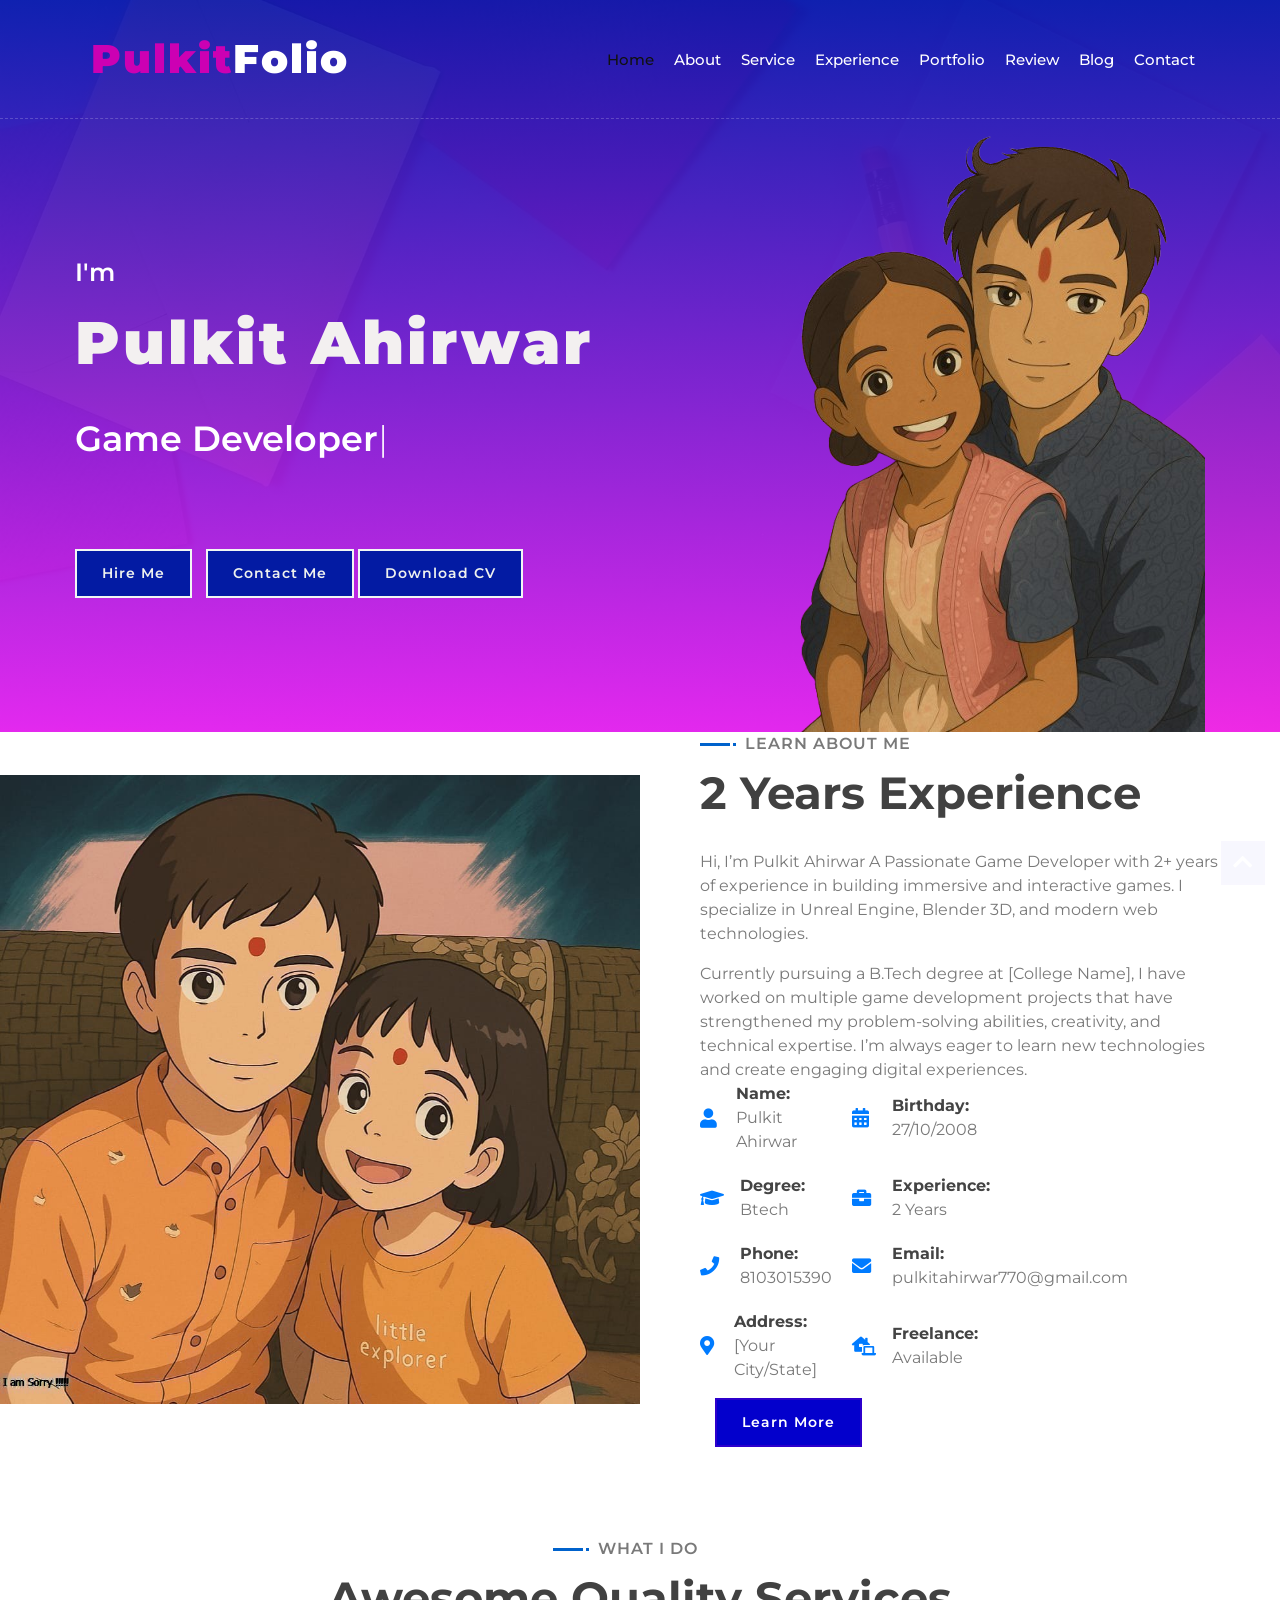
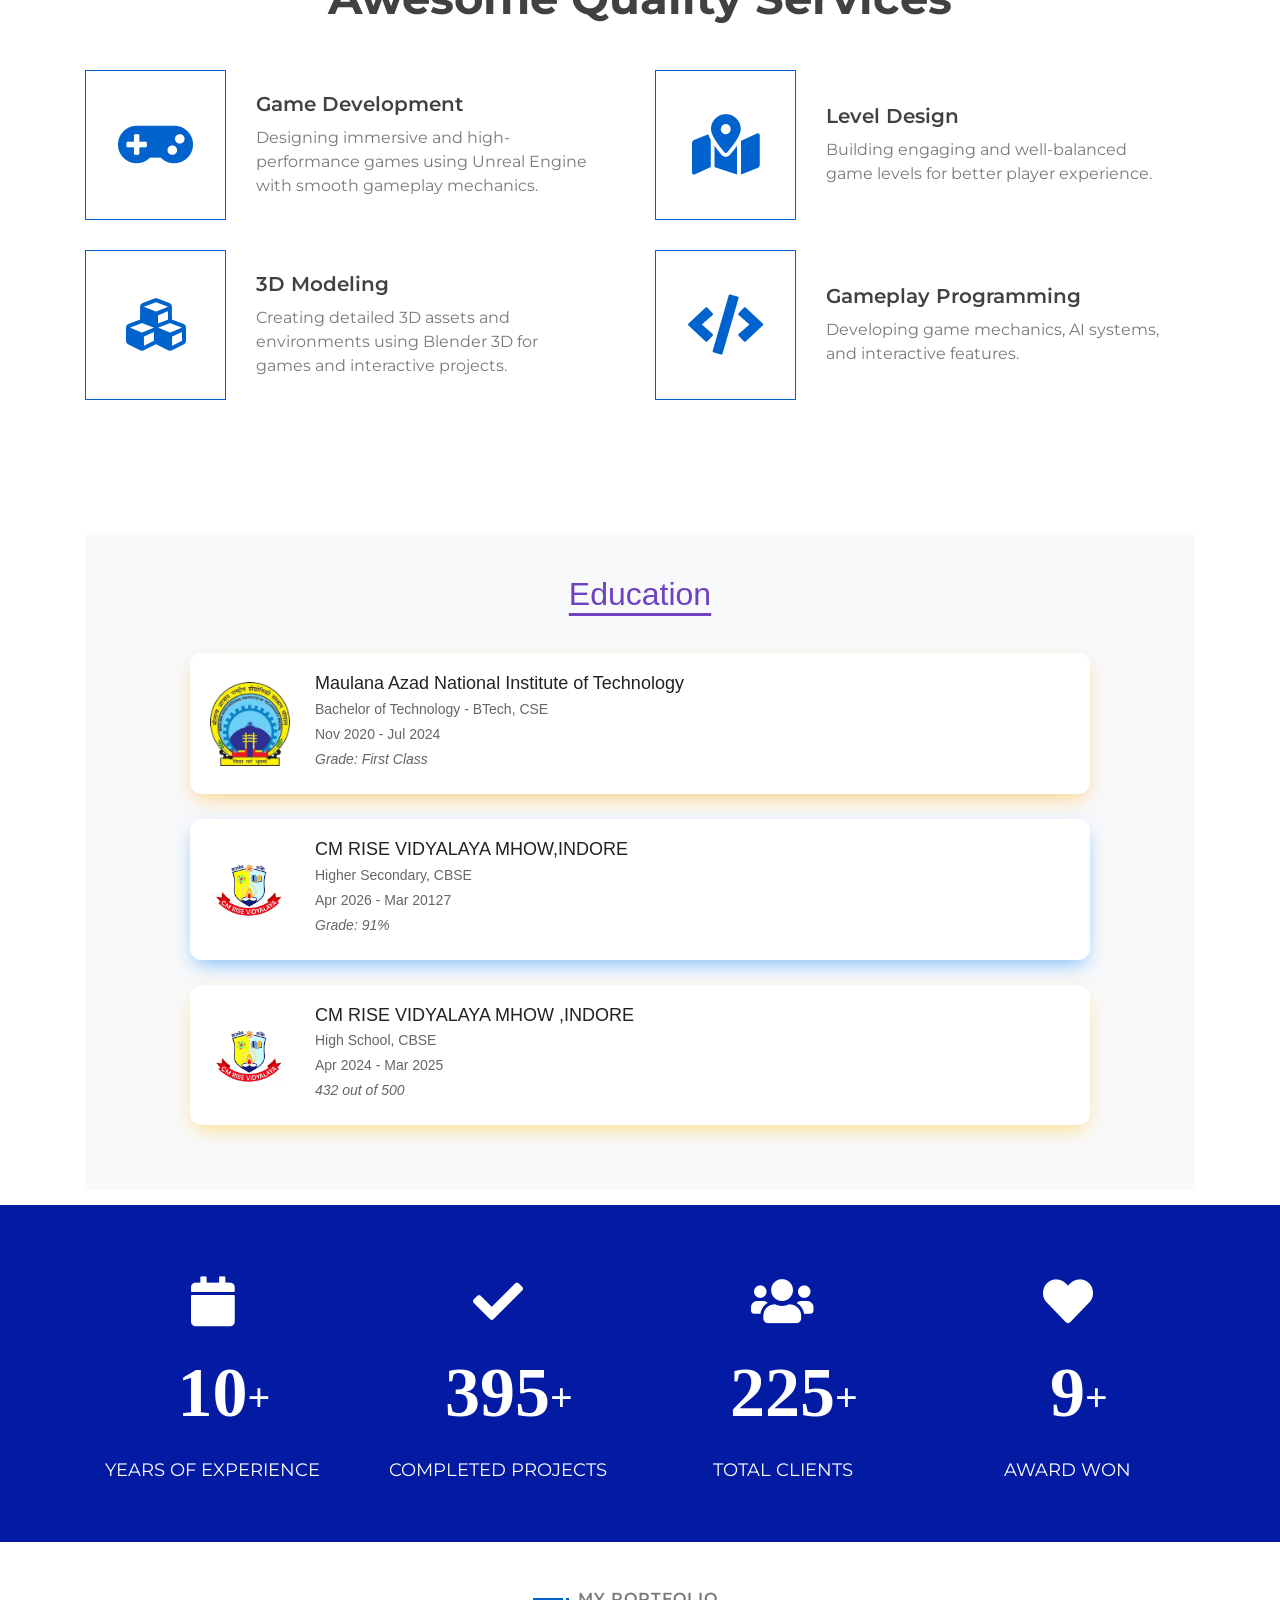
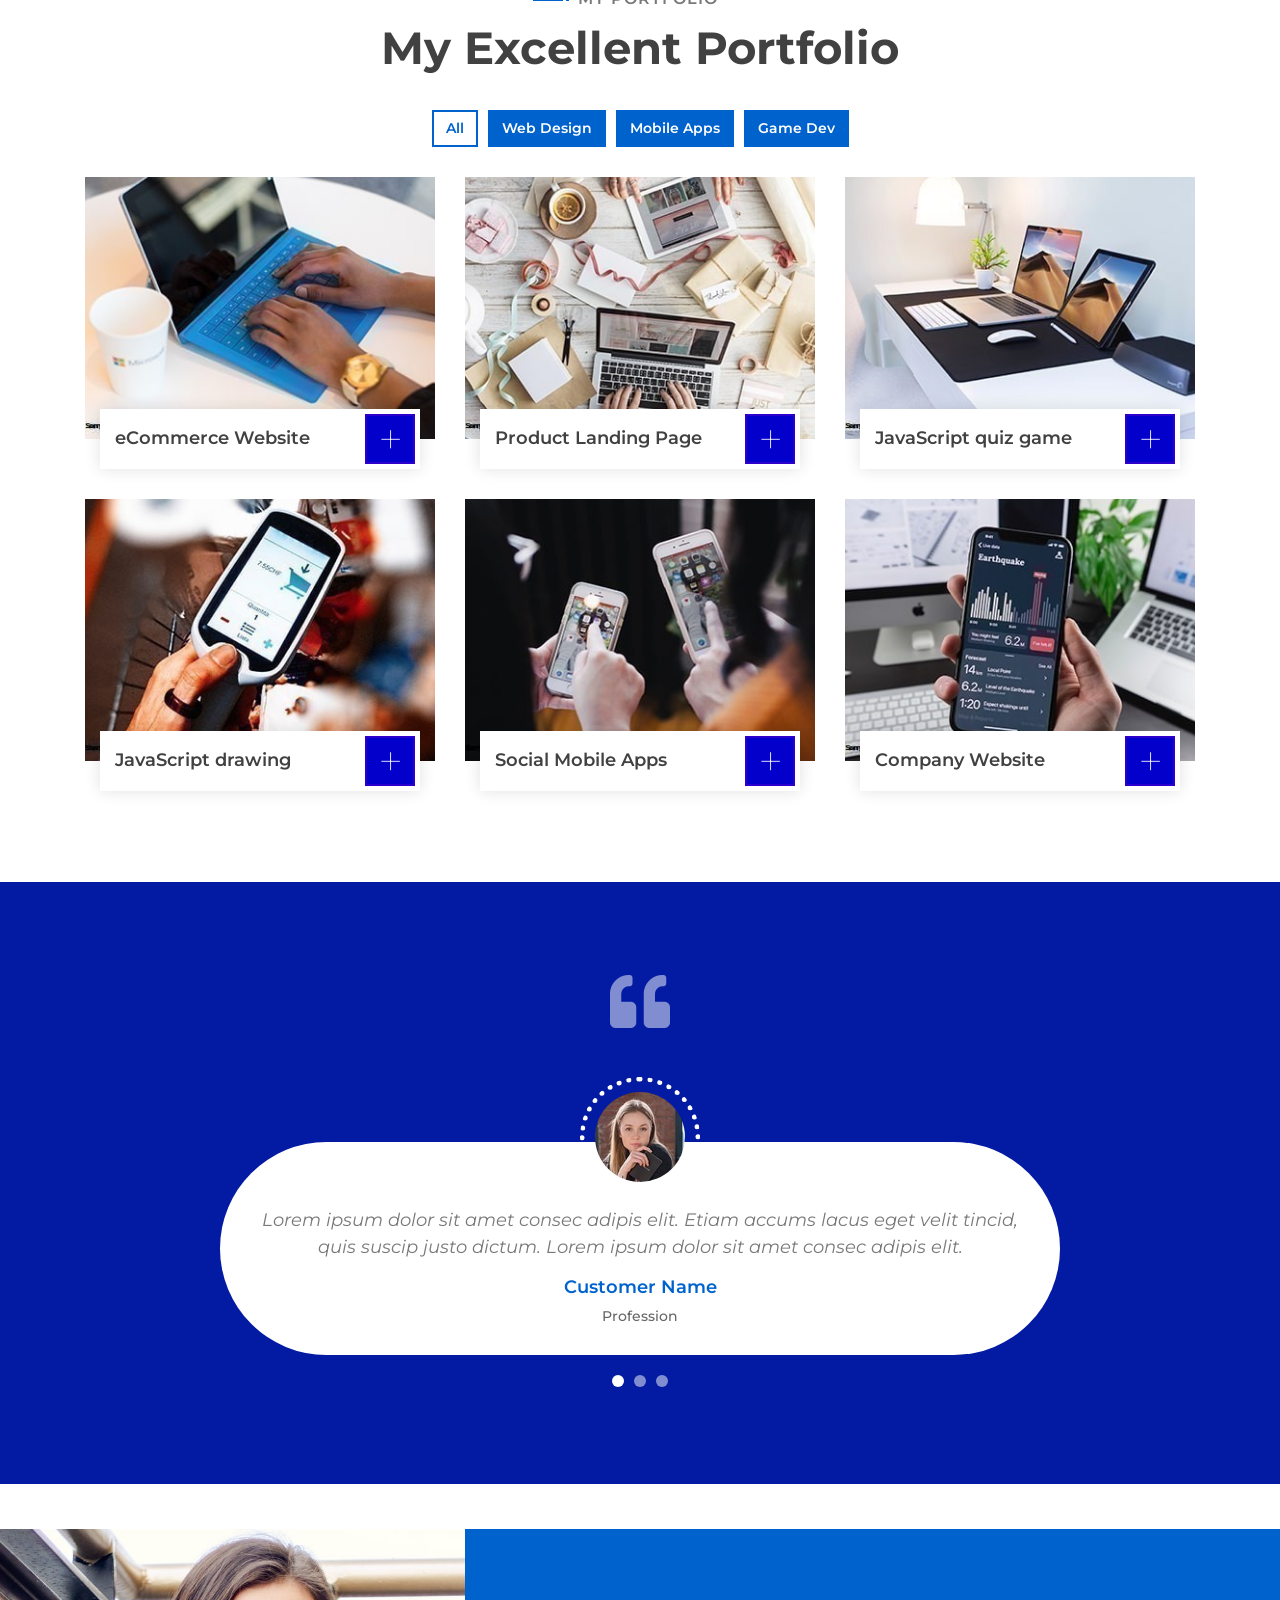
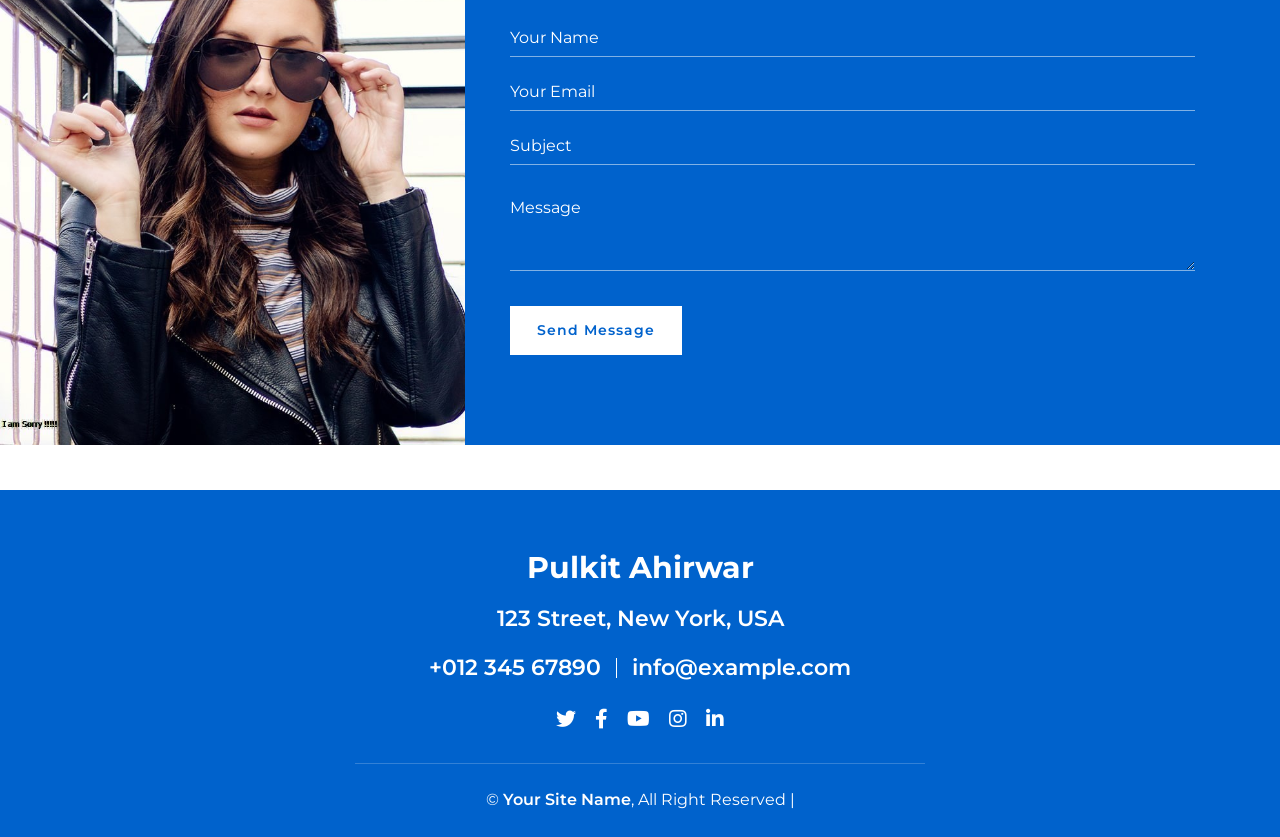
<file: index.html>
<!DOCTYPE html>
<html lang="en">

<head>
    <meta charset="utf-8">
    <title>PulkitFolio - Developer Portfolio</title>
    <meta content="width=device-width, initial-scale=1.0" name="viewport">
    <meta content="" name="keywords">
    <meta content="" name="description">

    <!-- Favicon -->
    <link href="img/favicon.ico" rel="icon">

    <!-- Google Font -->
    <link href="https://fonts.googleapis.com/css2?family=Montserrat:wght@300;400;500;600;700&display=swap"
        rel="stylesheet">

    <!-- CSS Libraries -->
    <link href="https://stackpath.bootstrapcdn.com/bootstrap/4.4.1/css/bootstrap.min.css" rel="stylesheet">
    <link href="https://cdnjs.cloudflare.com/ajax/libs/font-awesome/5.10.0/css/all.min.css" rel="stylesheet">
    <link href="lib/animate/animate.min.css" rel="stylesheet">
    <link href="lib/owlcarousel/assets/owl.carousel.min.css" rel="stylesheet">
    <link href="lib/lightbox/css/lightbox.min.css" rel="stylesheet">

    <!--  Stylesheet -->
    <link href="css/style.css" rel="stylesheet">
</head>

<body data-spy="scroll" data-target=".navbar" data-offset="51">
    <!-- Nav Bar Start -->
    <div class="navbar navbar-expand-lg bg-light navbar-light">
        <div class="container-fluid">
            <a href="index.html" class="navbar-brand ml-lg-3">
            <h1 class="m-0 display-5"><span class="text-primary">Pulkit</span>Folio</h1>
        </a>
            <button type="button" class="navbar-toggler" data-toggle="collapse" data-target="#navbarCollapse">
                <span class="navbar-toggler-icon"></span>
            </button>

            <div class="collapse navbar-collapse justify-content-between" id="navbarCollapse">
                <div class="navbar-nav ml-auto">
                    <a href="#home" class="nav-item nav-link active">Home</a>
                    <a href="#about" class="nav-item nav-link">About</a>
                    <a href="#service" class="nav-item nav-link">Service</a>
                    <a href="#experience" class="nav-item nav-link">Experience</a>
                    <a href="#portfolio" class="nav-item nav-link">Portfolio</a>
                    <a href="#review" class="nav-item nav-link">Review</a>
                    
                    <a href="#blog" class="nav-item nav-link">Blog</a>
                    <a href="#contact" class="nav-item nav-link">Contact</a>
                </div>
            </div>
        </div>
    </div>
    <!-- Nav Bar End -->


    <!-- Hero Start -->
    <div class="hero" id="home">
        <div class="container-fluid">
            <div class="row align-items-center">
                <div class="col-sm-12 col-md-6">
                    <div class="hero-content">
                        <div class="hero-text">
                            <p>I'm</p>
                            <h1>Pulkit Ahirwar</h1>
                            <h2></h2>
                            <h1 class="typed-text-output d-inline font-weight-lighter text-white"></h1>
                            <div class="typed-text"> Game Developer, Unreal Engine Specialist, Blender 3D Specialist, Immersive Game Creator, Gameplay Developer,</div>
                             <div class="d-flex align-items-center justify-content-center justify-content-lg-start pt-5">
                        
                      
                    </div>
                        </div>
                        <div class="hero-btn">
                            <a class="btn" href="#contact">Hire Me</a>
                            <a class="btn" href="#contact">Contact Me</a>
                            <a href="" class="btn btn-outline-light mr-5">Download CV</a>
                        </div>
                    </div>
                </div>
                <div class="col-sm-12 col-md-6 d-none d-md-block">
                    <div class="hero-image">
                        <img src="img/hero.png" alt="Hero Image">
                    </div>
                </div>
            </div>
        </div>
    </div>
    <!-- Hero End -->


    <!-- About Start -->
    <div class="about wow fadeInUp" data-wow-delay="0.1s" id="about">
        <div class="container-fluid">
            <div class="row align-items-center">
                <div class="col-lg-6">
                    <div class="about-img">
                        <img src="img/about.jpg" alt="Image">
                    </div>
                </div>
                <div class="col-lg-6">
                    <div class="about-content">
                        <div class="section-header text-left">
                            <p>Learn About Me</p>
                            <h2>2 Years Experience</h2>
                        </div>
                        <div class="about-text">
                           
                            
<p> Hi, I’m Pulkit Ahirwar  A Passionate Game Developer with 2+ years of experience in building immersive and interactive games. I specialize in Unreal Engine, Blender 3D, and modern web technologies.</p>

Currently pursuing a B.Tech degree at [College Name], I have worked on multiple game development projects that have strengthened my problem-solving abilities, creativity, and technical expertise. I’m always eager to learn new technologies and create engaging digital experiences.
                          
                        </div>
                        <div class="col-lg-7">

                            <div class="row mb-3">
                               <div class="personal-info-grid">
                            <div class="info-item">
                              <i class="fa fa-user"></i>
                         <div class="info-text">
                              <strong>Name:</strong>
                      <span>Pulkit Ahirwar</span>
                        </div>
                     </div>

                         <div class="info-item">
           <i class="fa fa-calendar-alt"></i>
        <div class="info-text">
            <strong>Birthday:</strong>
            <span>27/10/2008</span>
        </div>
    </div>

    <div class="info-item">
        <i class="fa fa-graduation-cap"></i>
        <div class="info-text">
            <strong>Degree:</strong>
            <span>Btech</span>
        </div>
    </div>

    <div class="info-item">
        <i class="fa fa-briefcase"></i>
        <div class="info-text">
            <strong>Experience:</strong>
            <span>2 Years</span>
        </div>
    </div>

    <div class="info-item">
        <i class="fa fa-phone"></i>
        <div class="info-text">
            <strong>Phone:</strong>
            <span>8103015390</span>
        </div>
    </div>

    <div class="info-item">
        <i class="fa fa-envelope"></i>
        <div class="info-text">
            <strong>Email:</strong>
            <span>pulkitahirwar770@gmail.com</span>
        </div>
    </div>

    <div class="info-item">
        <i class="fa fa-map-marker-alt"></i>
        <div class="info-text">
            <strong>Address:</strong>
            <span>[Your City/State]</span>
        </div>
    </div>

    <div class="info-item">
        <i class="fa fa-laptop-house"></i>
        <div class="info-text">
            <strong>Freelance:</strong>
            <span>Available</span>
        </div>
                         </div>
                        </div>

                            </div>
                            <a class="btn" href="">Learn More</a>
                        </div>
                    </div>
                </div>
            </div>
        </div>
        <!-- About End -->
 



</div>
        <!-- Service Start -->
        <div class="service" id="service">
            <div class="container">
                <div class="section-header text-center wow zoomIn" data-wow-delay="0.1s">
                    <p>What I do</p>
                    <h2>Awesome Quality Services</h2>
                </div>
                <div class="row">
                    <div class="col-lg-6 wow fadeInUp" data-wow-delay="0.0s">
                        <div class="service-item">
                            <div class="service-icon">
                               <i class="fa fa-gamepad"></i>
                            </div>
                            <div class="service-text">
                                <h3>Game Development</h3>
                                <p>
                                    Designing immersive and high-performance games using Unreal Engine with smooth gameplay mechanics.
                                </p>
                            </div>
                        </div>
                    </div>
                    <div class="col-lg-6 wow fadeInUp" data-wow-delay="0.2s">
                        <div class="service-item">
                            <div class="service-icon">
                                 <i class="fa fa-map-marked-alt"></i>
                            </div>
                            <div class="service-text">
                                <h3>Level Design</h3>
                                <p>
                                    Building engaging and well-balanced game levels for better player experience.
                                </p>
                            </div>
                        </div>
                    </div>
                    <div class="col-lg-6 wow fadeInUp" data-wow-delay="0.4s">
                        <div class="service-item">
                            <div class="service-icon">
                               <i class="fa fa-cubes"></i>
                            </div>
                            <div class="service-text">
                                <h3>3D Modeling</h3>
                                <p>
                                    Creating detailed 3D assets and environments using Blender 3D for games and interactive projects.
                                </p>
                            </div>
                        </div>
                    </div>
                    <div class="col-lg-6 wow fadeInUp" data-wow-delay="0.6s">
                        <div class="service-item">
                            <div class="service-icon">
                              <i class="fa fa-code"></i>
                            </div>
                            <div class="service-text">
                                <h3>Gameplay Programming</h3>
                                <p>
                                    Developing game mechanics, AI systems, and interactive features.
                                </p>
                            </div>
                        </div>
                    </div>
                </div>
            </div>
        </div>
        <!-- Service End -->
        <!-- Qualification Start -->
     <div class="experience" id="experience">
            <div class="container">
                 <div class="section-header text-center wow zoomIn" data-wow-delay="0.1s">
                
                </div>
                <section class="education-section">
    <h2 class="section-title">Education</h2>



                 <div class="education-card orange-shadow">
        <div class="edu-logo">
            <img src="img/manit.png" alt="IERT Logo">
        </div>
        <div class="edu-details">
            <h3>Maulana Azad National Institute of Technology</h3>
            <p class="degree">Bachelor of Technology - BTech, CSE</p>
            <p class="duration">Nov 2020 - Jul 2024</p>
            <p class="grade">Grade: First Class</p>
        </div>
                </div>

                 <div class="education-card blue-shadow">
        <div class="edu-logo">
            <img src="img/school_logo.png" alt="School Logo">
        </div>
        <div class="edu-details">
            <h3>CM RISE VIDYALAYA MHOW,INDORE</h3>
            <p class="degree">Higher Secondary, CBSE</p>
            <p class="duration">Apr 2026 - Mar 20127</p>
            <p class="grade">Grade: 91%</p>
        </div>
                </div>

                <div class="education-card yellow-shadow">
        <div class="edu-logo">
            <img src="img/school_logo.png" alt="School Logo">
        </div>
        <div class="edu-details">
            <h3>CM RISE VIDYALAYA MHOW ,INDORE</h3>
            <p class="degree">High School, CBSE</p>
            <p class="duration">Apr 2024 - Mar 2025</p>
            <p class="grade">432 out of 500 </p>
        </div>
                </div>
</section>
            </div>
        </div>
        <!-- Qualification End -->

       


        <!-- Experience Start --><!--
        <div class="experience" id="experience">
            <div class="container">
                <header class="section-header text-center wow zoomIn" data-wow-delay="0.1s">
                    <p>My Resume</p>
                    <h2>Working Experience</h2>
                </header>

                <div class="timeline">
                    <div class="timeline-item left wow slideInLeft" data-wow-delay="0.1s">
                        <div class="timeline-text">
                            <div class="timeline-date">2045 - 2050</div>
                            <h2>Web Developer</h2>
                            <h4>Soft Agency, San Francisco, CA</h4>
                            <p>
                                Lorem ipsum dolor sit amet elit. Aliquam odio dolor, id luctus erat sagittis non. Ut
                                blandit semper pretium.
                            </p>
                        </div>
                    </div>
                    <div class="timeline-item right wow slideInRight" data-wow-delay="0.1s">
                        <div class="timeline-text">
                            <div class="timeline-date">2045 - 2050</div>
                            <h2>Web Developer</h2>
                            <h4>Soft Agency, San Francisco, CA</h4>
                            <p>
                                Lorem ipsum dolor sit amet elit. Aliquam odio dolor, id luctus erat sagittis non. Ut
                                blandit semper pretium.
                            </p>
                        </div>
                    </div>
                    <div class="timeline-item left wow slideInLeft" data-wow-delay="0.1s">
                        <div class="timeline-text">
                            <div class="timeline-date">2045 - 2050</div>
                            <h2>Web Developer</h2>
                            <h4>Soft Agency, San Francisco, CA</h4>
                            <p>
                                Lorem ipsum dolor sit amet elit. Aliquam odio dolor, id luctus erat sagittis non. Ut
                                blandit semper pretium.
                            </p>
                        </div>
                    </div>
                    <div class="timeline-item right wow slideInRight" data-wow-delay="0.1s">
                        <div class="timeline-text">
                            <div class="timeline-date">2045 - 2050</div>
                            <h2>Web Developer</h2>
                            <h4>Soft Agency, San Francisco, CA</h4>
                            <p>
                                Lorem ipsum dolor sit amet elit. Aliquam odio dolor, id luctus erat sagittis non. Ut
                                blandit semper pretium.
                            </p>
                        </div>
                    </div>
                    <div class="timeline-item left wow slideInLeft" data-wow-delay="0.1s">
                        <div class="timeline-text">
                            <div class="timeline-date">2045 - 2050</div>
                            <h2>Web Developer</h2>
                            <h4>Soft Agency, San Francisco, CA</h4>
                            <p>
                                Lorem ipsum dolor sit amet elit. Aliquam odio dolor, id luctus erat sagittis non. Ut
                                blandit semper pretium.
                            </p>
                        </div>
                    </div>
                    <div class="timeline-item right wow slideInRight" data-wow-delay="0.1s">
                        <div class="timeline-text">
                            <div class="timeline-date">2045 - 2050</div>
                            <h2>Web Developer</h2>
                            <h4>Soft Agency, San Francisco, CA</h4>
                            <p>
                                Lorem ipsum dolor sit amet elit. Aliquam odio dolor, id luctus erat sagittis non. Ut
                                blandit semper pretium.
                            </p>
                        </div>
                    </div>
                </div>
            </div>
        </div> -->
        <!-- Job Experience End -->


        <!-- Counter Start -->
        <div class="counters">
            <div class="container">
                <div class="row">
                    <div class="col-md-3 col-sm-6">
                        <div class="counter">
                            <div class="counter-icon-box"><i class="fa fa-calendar"></i></div>
                            <div class="number animateNumber" data-toggle="counter-up"> <span>10</span></div>
                            <h4 class="font-weight">Years of Experience</h4>
                        </div>
                    </div>
                    <div class="col-md-3 col-sm-6">
                        <div class="counter">
                            <div class="counter-icon-box"><i class="fa fa-check"></i></div>
                            <div class="number animateNumber" data-toggle="counter-up"> <span>395</span></div>
                            <h4 class="font-weight">Completed Projects</h4>
                        </div>
                    </div>
                    <div class="col-md-3 col-sm-6">
                        <div class="counter">
                            <div class="counter-icon-box"><i class="fa fa-users"></i></div>
                            <div class="number animateNumber" data-toggle="counter-up"> <span>225</span></div>
                            <h4 class="font-weight">Total Clients</h4>
                        </div>
                    </div>
                    <div class="col-md-3 col-sm-6">
                        <div class="counter">
                            <div class="counter-icon-box"><i class="fa fa-heart"></i></div>
                            <div class="number animateNumber" data-toggle="counter-up"> <span>9</span></div>
                            <h4 class="font-weight">Award Won</h4>
                        </div>
                    </div>
                </div>
            </div>
        </div>
        <!-- Counter End -->

        <!-- Portfolio Start -->
        <div class="portfolio" id="portfolio">
            <div class="container">
                <div class="section-header text-center wow zoomIn" data-wow-delay="0.1s">
                    <p>My Portfolio</p>
                    <h2>My Excellent Portfolio</h2>
                </div>
                <div class="row">
                    <div class="col-12">
                        <ul id="portfolio-filter">
                            <li data-filter="*" class="filter-active">All</li>
                            <li data-filter=".filter-1">Web Design</li>
                            <li data-filter=".filter-2">Mobile Apps</li>
                            <li data-filter=".filter-3">Game Dev</li>
                        </ul>
                    </div>
                </div>
                <div class="row portfolio-container">
                    <div class="col-lg-4 col-md-6 col-sm-12 portfolio-item filter-2 wow fadeInUp" data-wow-delay="0.0s">
                        <div class="portfolio-wrap">
                            <div class="portfolio-img">
                                <img src="img/portfolio-1.jpg" alt="Image">
                            </div>
                            <div class="portfolio-text">
                                <h3>eCommerce Website</h3>
                                <a class="btn" href="https://indiangamer74253-del.github.io/-Mock-Test-Analyzer/" data-lightbox="portfolio">+</a>
                            </div>
                        </div>
                    </div>
                    <div class="col-lg-4 col-md-6 col-sm-12 portfolio-item filter-2 wow fadeInUp" data-wow-delay="0.2s">
                        <div class="portfolio-wrap">
                            <div class="portfolio-img">
                                <img src="img/portfolio-2.jpg" alt="Image">
                            </div>
                            <div class="portfolio-text">
                                <h3>Product Landing Page</h3>
                                <a class="btn" href="img/portfolio-2.jpg" data-lightbox="portfolio">+</a>
                            </div>
                        </div>
                    </div>
                    <div class="col-lg-4 col-md-6 col-sm-12 portfolio-item filter-3 wow fadeInUp" data-wow-delay="0.4s">
                        <div class="portfolio-wrap">
                            <div class="portfolio-img">
                                <img src="img/portfolio-3.jpg" alt="Image">
                            </div>
                            <div class="portfolio-text">
                                <h3>JavaScript quiz game</h3>
                                <a class="btn" href="img/portfolio-3.jpg" data-lightbox="portfolio">+</a>
                            </div>
                        </div>
                    </div>
                    <div class="col-lg-4 col-md-6 col-sm-12 portfolio-item filter-1 wow fadeInUp" data-wow-delay="0.6s">
                        <div class="portfolio-wrap">
                            <div class="portfolio-img">
                                <img src="img/portfolio-4.jpg" alt="Image">
                            </div>
                            <div class="portfolio-text">
                                <h3>JavaScript drawing</h3>
                                <a class="btn" href="img/portfolio-4.jpg" data-lightbox="portfolio">+</a>
                            </div>
                        </div>
                    </div>
                    <div class="col-lg-4 col-md-6 col-sm-12 portfolio-item filter-2 wow fadeInUp" data-wow-delay="0.8s">
                        <div class="portfolio-wrap">
                            <div class="portfolio-img">
                                <img src="img/portfolio-5.jpg" alt="Image">
                            </div>
                            <div class="portfolio-text">
                                <h3>Social Mobile Apps</h3>
                                <a class="btn" href="img/portfolio-5.jpg" data-lightbox="portfolio">+</a>
                            </div>
                        </div>
                    </div>
                    <div class="col-lg-4 col-md-6 col-sm-12 portfolio-item filter-3 wow fadeInUp" data-wow-delay="1s">
                        <div class="portfolio-wrap">
                            <div class="portfolio-img">
                                <img src="img/portfolio-6.jpg" alt="Image">
                            </div>
                            <div class="portfolio-text">
                                <h3>Company Website</h3>
                                <a class="btn" href="img/portfolio-6.jpg" data-lightbox="portfolio">+</a>
                            </div>
                        </div>
                    </div>
                </div>
            </div>
        </div>
        <!-- Portfolio End -->




        <!-- Testimonial Start -->
        <div class="testimonial wow fadeInUp" data-wow-delay="0.1s" id="review">
            <div class="container">
                <div class="testimonial-icon">
                    <i class="fa fa-quote-left"></i>
                </div>
                <div class="owl-carousel testimonials-carousel">
                    <div class="testimonial-item">
                        <div class="testimonial-img">
                            <img src="img/testimonial-1.jpg" alt="Image">
                        </div>
                        <div class="testimonial-text">
                            <p>
                                Lorem ipsum dolor sit amet consec adipis elit. Etiam accums lacus eget velit tincid,
                                quis suscip justo dictum. Lorem ipsum dolor sit amet consec adipis elit.
                            </p>
                            <h3>Customer Name</h3>
                            <h4>Profession</h4>
                        </div>
                    </div>
                    <div class="testimonial-item">
                        <div class="testimonial-img">
                            <img src="img/testimonial-2.jpg" alt="Image">
                        </div>
                        <div class="testimonial-text">
                            <p>
                                Lorem ipsum dolor sit amet consec adipis elit. Etiam accums lacus eget velit tincid,
                                quis suscip justo dictum. Lorem ipsum dolor sit amet consec adipis elit.
                            </p>
                            <h3>Customer Name</h3>
                            <h4>Profession</h4>
                        </div>
                    </div>
                    <div class="testimonial-item">
                        <div class="testimonial-img">
                            <img src="img/testimonial-3.jpg" alt="Image">
                        </div>
                        <div class="testimonial-text">
                            <p>
                                Lorem ipsum dolor sit amet consec adipis elit. Etiam accums lacus eget velit tincid,
                                quis suscip justo dictum. Lorem ipsum dolor sit amet consec adipis elit.
                            </p>
                            <h3>Customer Name</h3>
                            <h4>Profession</h4>
                        </div>
                    </div>
                </div>
            </div>
        </div>
        <!-- Testimonial End -->

        <!-- Contact Start -->
        <div class="contact wow fadeInUp" data-wow-delay="0.1s" id="contact">
            <div class="container-fluid">
                <div class="container">
                    <div class="row align-items-center">
                        <div class="col-md-4"></div>
                        <div class="col-md-8">
                            <div class="contact-form">

                                <div class="control-group mb-3">
                                    <input type="text" class="form-control" placeholder="Your Name" />
                                </div>
                                <div class="control-group mb-3">
                                    <input type="email" class="form-control" placeholder="Your Email" />
                                </div>
                                <div class="control-group mb-3">
                                    <input type="text" class="form-control" placeholder="Subject" />
                                </div>
                                <div class="control-group">
                                    <textarea class="form-control" placeholder="Message"></textarea>
                                </div>
                                <div>
                                    <button class="btn">Send Message</button>
                                </div>
                                </form>
                            </div>
                        </div>
                    </div>
                </div>
            </div>
        </div>
        <!-- Contact End -->


      

        <!-- Footer Start -->
        <div class="footer wow fadeIn" data-wow-delay="0.3s">
            <div class="container-fluid">
                <div class="container">
                    <div class="footer-info">
                        <h2>Pulkit Ahirwar</h2>
                        <h3>123 Street, New York, USA</h3>
                        <div class="footer-menu">
                            <p>+012 345 67890</p>
                            <p>info@example.com</p>
                        </div>
                        <div class="footer-social">
                            <a href=""><i class="fab fa-twitter"></i></a>
                            <a href=""><i class="fab fa-facebook-f"></i></a>
                            <a href=""><i class="fab fa-youtube"></i></a>
                            <a href=""><i class="fab fa-instagram"></i></a>
                            <a href=""><i class="fab fa-linkedin-in"></i></a>
                        </div>
                    </div>
                </div>
                <div class="container copyright">
                    <p>&copy; <a href="#">Your Site Name</a>, All Right Reserved |
                </div>
            </div>
        </div>
        <!-- Footer End -->


        <!-- Back to top button -->
        <a href="#" class="btn back-to-top"><i class="fa fa-chevron-up"></i></a>


        <!-- Pre Loader -->
        <div id="loader" class="show">
            <div class="loader"></div>
        </div>


        <!-- JavaScript Libraries -->
        <script src="https://code.jquery.com/jquery-3.4.1.min.js"></script>
        <script src="https://stackpath.bootstrapcdn.com/bootstrap/4.4.1/js/bootstrap.bundle.min.js"></script>
        <script src="lib/easing/easing.min.js"></script>
        <script src="lib/wow/wow.min.js"></script>
        <script src="lib/waypoints/waypoints.min.js"></script>
        <script src="lib/typed/typed.min.js"></script>
        <script src="lib/owlcarousel/owl.carousel.min.js"></script>
        <script src="lib/isotope/isotope.pkgd.min.js"></script>
        <script src="lib/lightbox/js/lightbox.min.js"></script>

        <!--  Javascript -->
        <script src="js/main.js"></script>
</body>

</html>
</file>
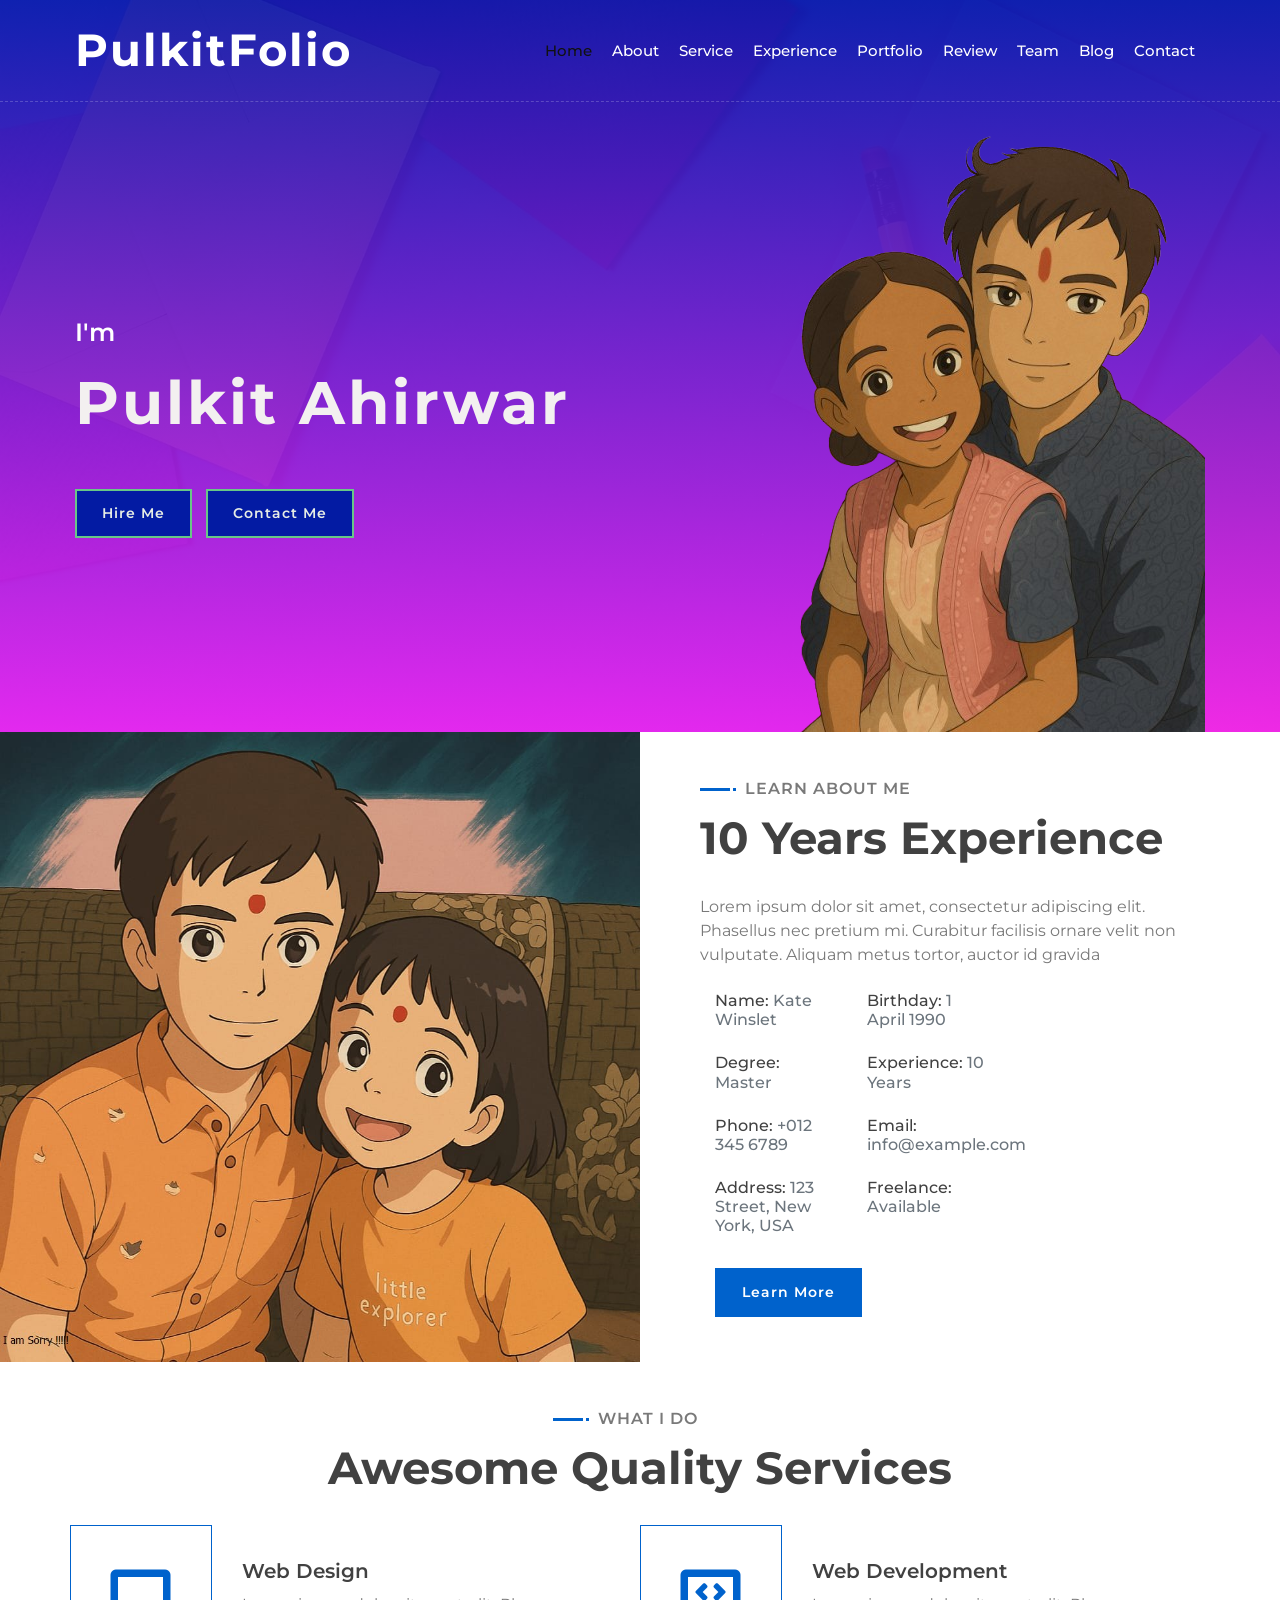
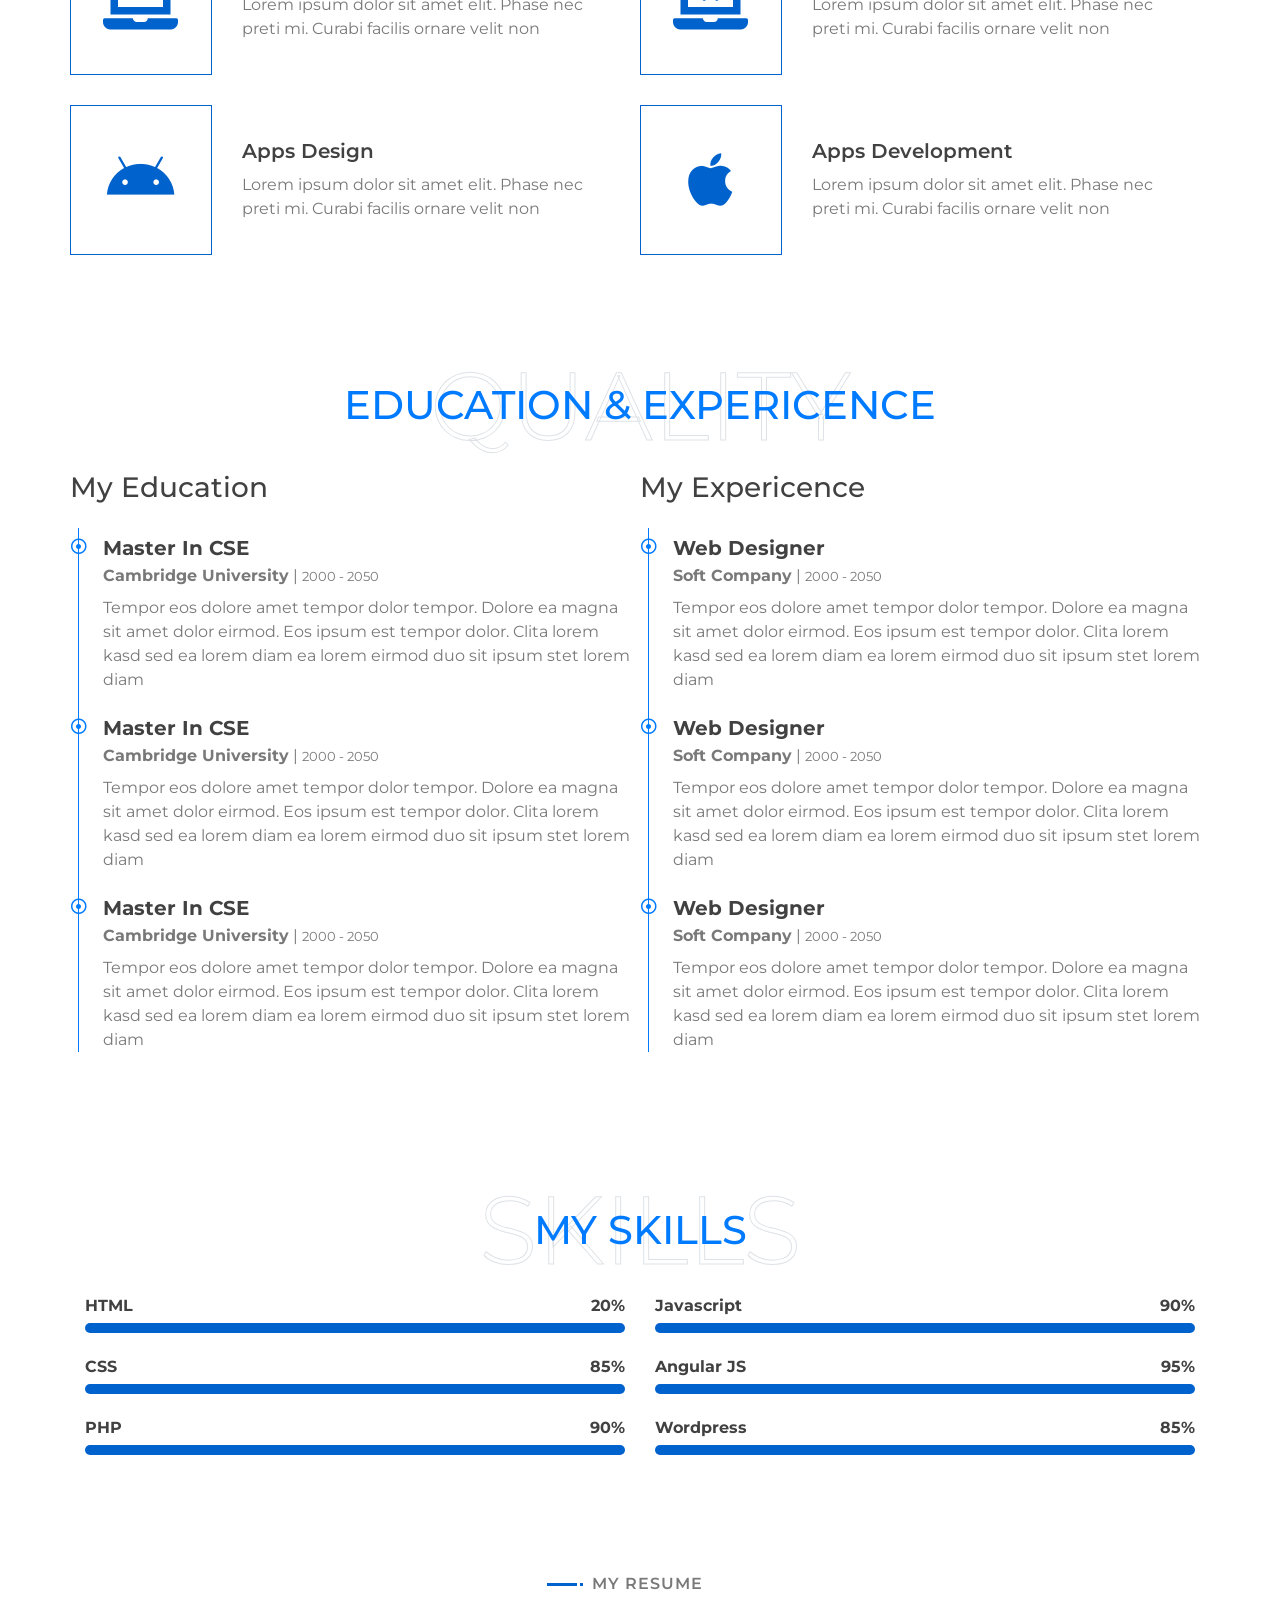
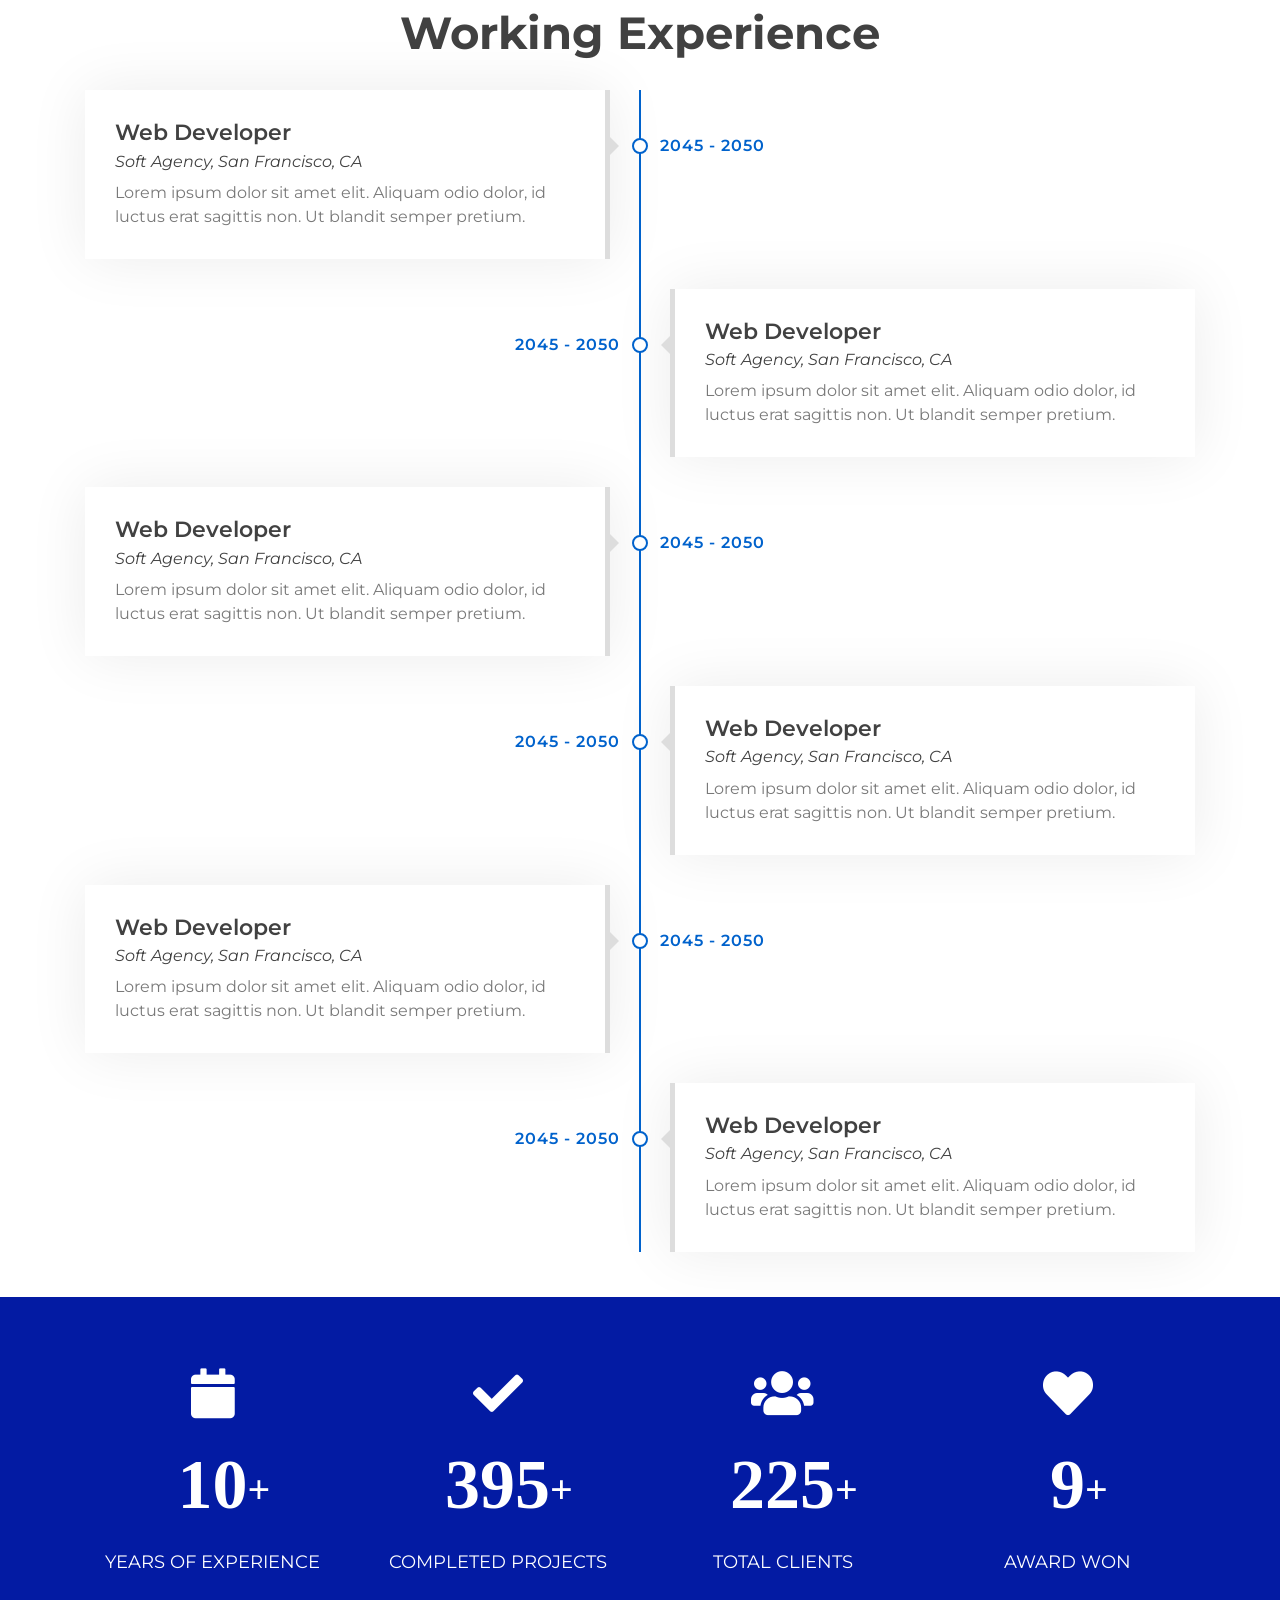
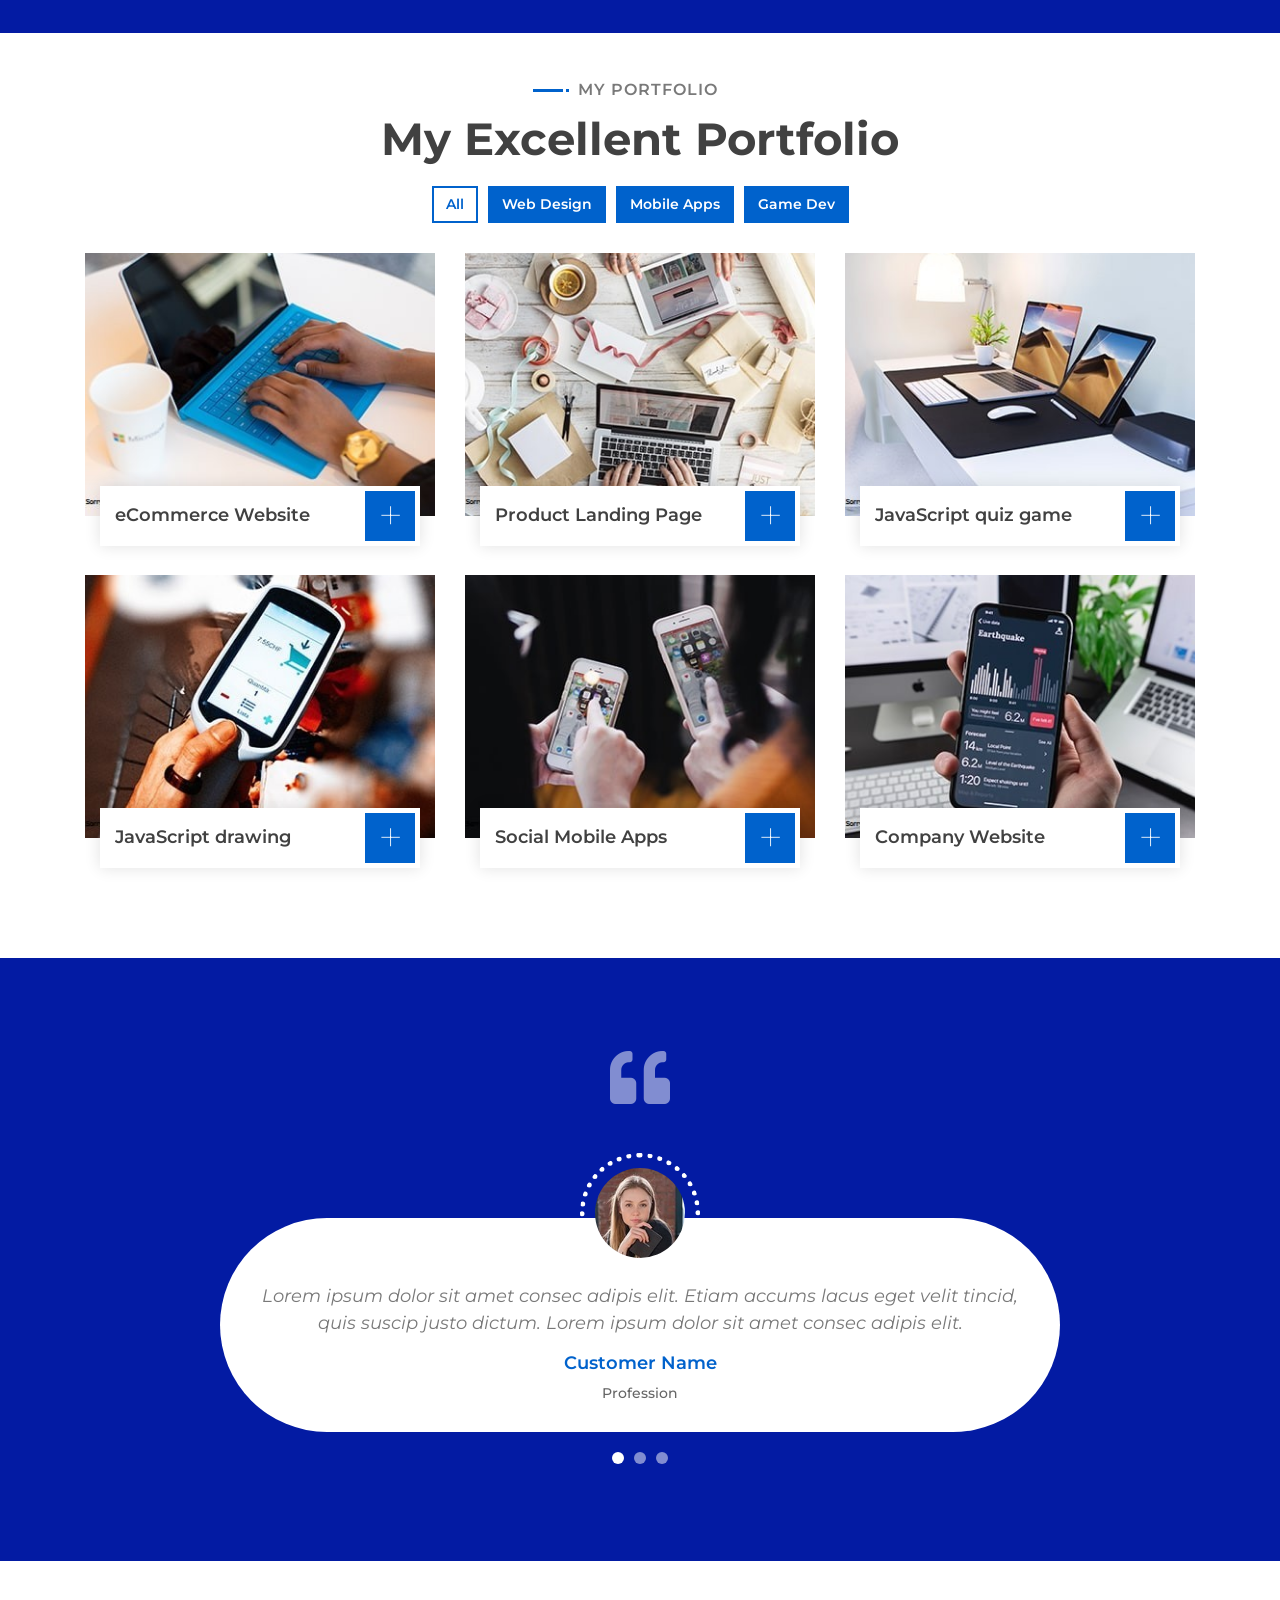
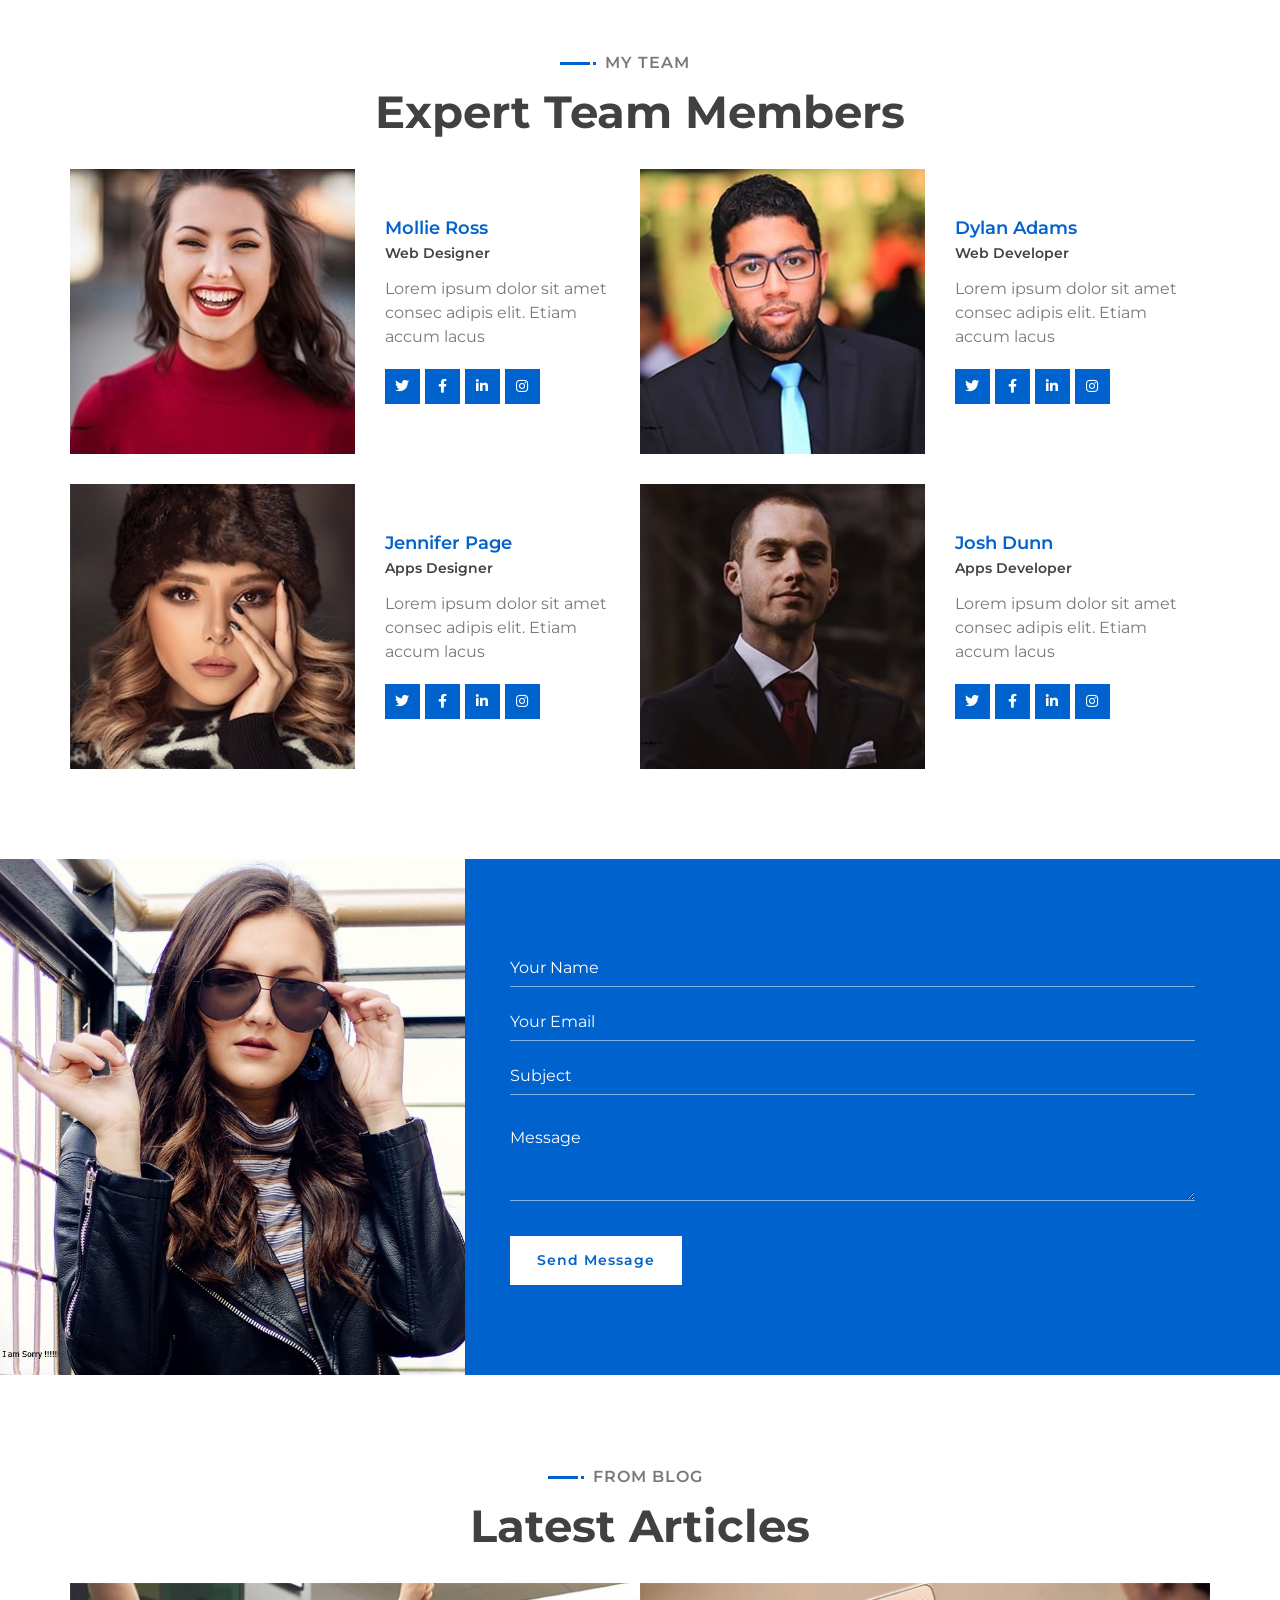
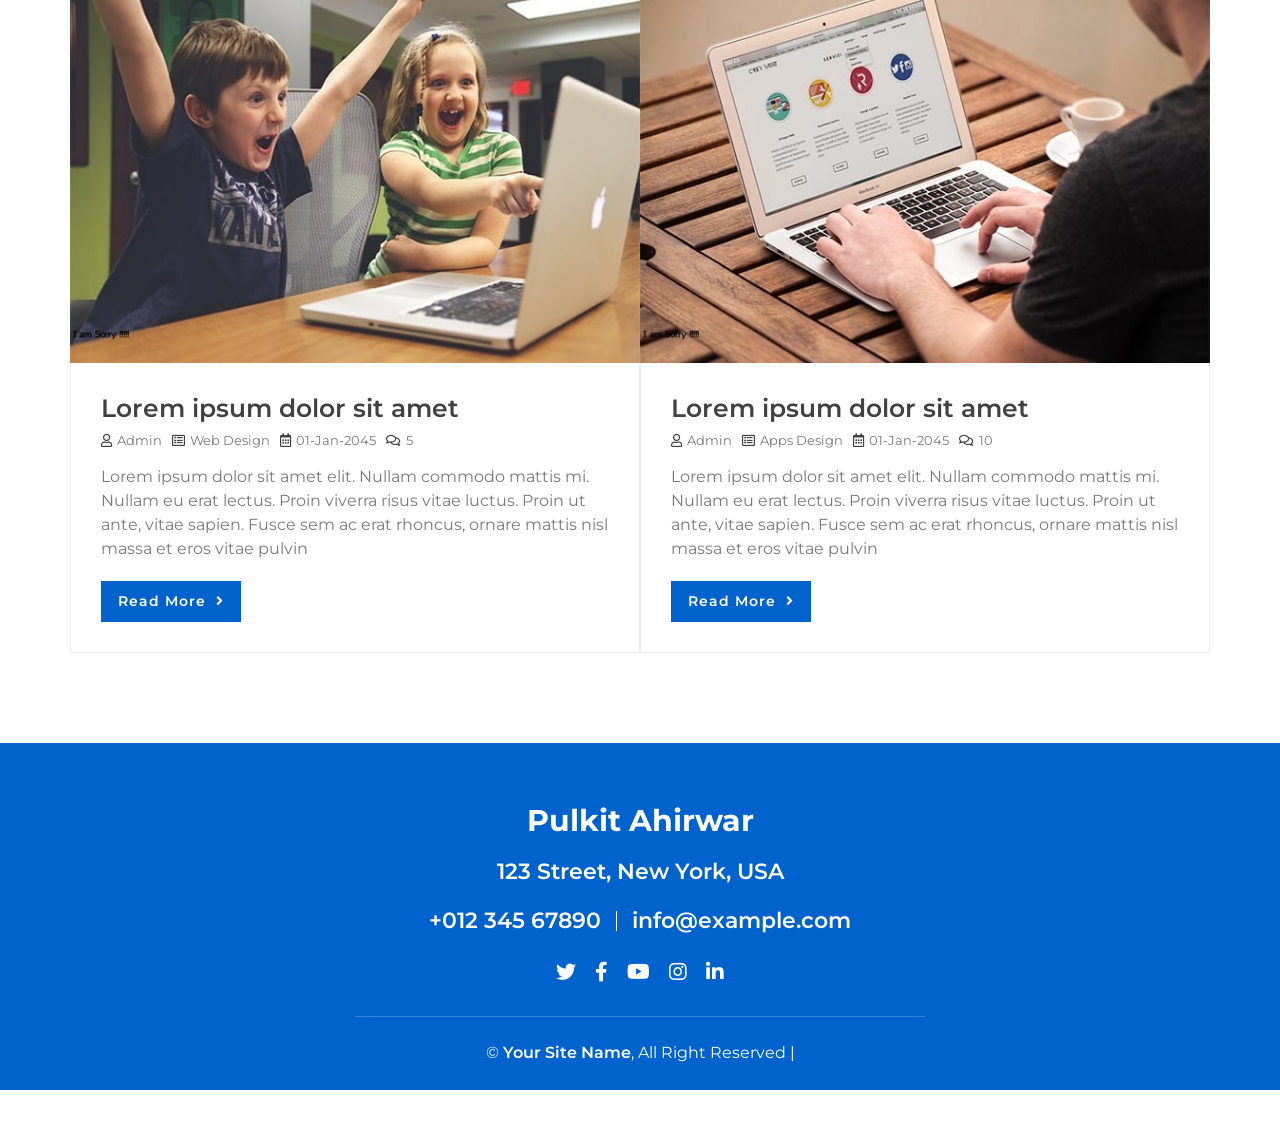
<file: DevFolio/index.html>
<!DOCTYPE html>
<html lang="en">
    <head>
        <meta charset="utf-8">
        <title>PulkitFolio - Developer Portfolio</title>
        <meta content="width=device-width, initial-scale=1.0" name="viewport">
        <meta content="Free Website Template" name="keywords">
        <meta content="Free Website Template" name="description">

        <!-- Favicon -->
        <link href="img/favicon.ico" rel="icon">

        <!-- Google Font -->
        <link href="https://fonts.googleapis.com/css2?family=Montserrat:wght@300;400;500;600;700&display=swap" rel="stylesheet">

        <!-- CSS Libraries -->
        <link href="https://stackpath.bootstrapcdn.com/bootstrap/4.4.1/css/bootstrap.min.css" rel="stylesheet">
        <link href="https://cdnjs.cloudflare.com/ajax/libs/font-awesome/5.10.0/css/all.min.css" rel="stylesheet">
        <link href="lib/animate/animate.min.css" rel="stylesheet">
        <link href="lib/owlcarousel/assets/owl.carousel.min.css" rel="stylesheet">
        <link href="lib/lightbox/css/lightbox.min.css" rel="stylesheet">

        <!-- Template Stylesheet -->
        <link href="css/style.css" rel="stylesheet">
    </head>

    <body data-spy="scroll" data-target=".navbar" data-offset="51">
        <!-- Nav Bar Start -->
        <div class="navbar navbar-expand-lg bg-light navbar-light">
            <div class="container-fluid">
                <a href="index.html" class="navbar-brand">PulkitFolio</a>
                <button type="button" class="navbar-toggler" data-toggle="collapse" data-target="#navbarCollapse">
                    <span class="navbar-toggler-icon"></span>
                </button>

                <div class="collapse navbar-collapse justify-content-between" id="navbarCollapse">
                    <div class="navbar-nav ml-auto">
                        <a href="#home" class="nav-item nav-link active">Home</a>
                        <a href="#about" class="nav-item nav-link">About</a>
                        <a href="#service" class="nav-item nav-link">Service</a>
                        <a href="#experience" class="nav-item nav-link">Experience</a>
                        <a href="#portfolio" class="nav-item nav-link">Portfolio</a>
                        <a href="#review" class="nav-item nav-link">Review</a>
                        <a href="#team" class="nav-item nav-link">Team</a>
                        <a href="#blog" class="nav-item nav-link">Blog</a>
                        <a href="#contact" class="nav-item nav-link">Contact</a>
                    </div>
                </div>
            </div>
        </div>
        <!-- Nav Bar End -->


        <!-- Hero Start -->
        <div class="hero" id="home">
            <div class="container-fluid">
                <div class="row align-items-center">
                    <div class="col-sm-12 col-md-6">
                        <div class="hero-content">
                            <div class="hero-text">
                                <p>I'm</p>
                                <h1>Pulkit Ahirwar</h1>
                              
                                <div class="typed-text">Web Designer, Web Developer, Front End Developer, Game Designer, Game Developer</div>
                            </div>
                            <div class="hero-btn">
                                <a class="btn" href="#contact">Hire Me</a>
                                <a class="btn" href="#contact">Contact Me</a>
                            </div>
                        </div>
                    </div>
                    <div class="col-sm-12 col-md-6 d-none d-md-block">
                        <div class="hero-image">
                            <img src="img/hero.png" alt="Hero Image">
                        </div>
                    </div>
                </div>
            </div>
        </div>
        <!-- Hero End -->


        <!-- About Start -->
        <div class="about wow fadeInUp" data-wow-delay="0.1s" id="about">
            <div class="container-fluid">
                <div class="row align-items-center">
                    <div class="col-lg-6">
                        <div class="about-img">
                            <img src="img/about.jpg" alt="Image">
                        </div>
                    </div>
                    <div class="col-lg-6">
                        <div class="about-content">
                            <div class="section-header text-left">
                                <p>Learn About Me</p>
                                <h2>10 Years Experience</h2>
                            </div>
                            <div class="about-text">
                                <p>
                                    Lorem ipsum dolor sit amet, consectetur adipiscing elit. Phasellus nec pretium mi. Curabitur facilisis ornare velit non vulputate. Aliquam metus tortor, auctor id gravida
                                </p>
                            </div>
                             <div class="col-lg-7">
                   
                    <div class="row mb-3">
                        <div class="col-sm-6 py-2"><h6>Name: <span class="text-secondary">Kate Winslet</span></h3></div>
                        <div class="col-sm-6 py-2"><h6>Birthday: <span class="text-secondary">1 April 1990</span></h6></div>
                        <div class="col-sm-6 py-2"><h6>Degree: <span class="text-secondary">Master</span></h6></div>
                        <div class="col-sm-6 py-2"><h6>Experience: <span class="text-secondary">10 Years</span></h6></div>
                        <div class="col-sm-6 py-2"><h6>Phone: <span class="text-secondary">+012 345 6789</span></h6></div>
                        <div class="col-sm-6 py-2"><h6>Email: <span class="text-secondary">info@example.com</span></h6></div>
                        <div class="col-sm-6 py-2"><h6>Address: <span class="text-secondary">123 Street, New York, USA</span></h6></div>
                        <div class="col-sm-6 py-2"><h6>Freelance: <span class="text-secondary">Available</span></h6></div>
                
                    </div>
                            <a class="btn" href="">Learn More</a>
                        </div>
                    </div>
                </div>
            </div>
        </div>
        <!-- About End -->
        
        
        <!-- Service Start -->
        <div class="service" id="service">
            <div class="container">
                <div class="section-header text-center wow zoomIn" data-wow-delay="0.1s">
                    <p>What I do</p>
                    <h2>Awesome Quality Services</h2>
                </div>
                <div class="row">
                    <div class="col-lg-6 wow fadeInUp" data-wow-delay="0.0s">
                        <div class="service-item">
                            <div class="service-icon">
                                <i class="fa fa-laptop"></i>
                            </div>
                            <div class="service-text">
                                <h3>Web Design</h3>
                                <p>
                                    Lorem ipsum dolor sit amet elit. Phase nec preti mi. Curabi facilis ornare velit non
                                </p>
                            </div>
                        </div>
                    </div>
                    <div class="col-lg-6 wow fadeInUp" data-wow-delay="0.2s">
                        <div class="service-item">
                            <div class="service-icon">
                                <i class="fa fa-laptop-code"></i>
                            </div>
                            <div class="service-text">
                                <h3>Web Development</h3>
                                <p>
                                    Lorem ipsum dolor sit amet elit. Phase nec preti mi. Curabi facilis ornare velit non
                                </p>
                            </div>
                        </div>
                    </div>
                    <div class="col-lg-6 wow fadeInUp" data-wow-delay="0.4s">
                        <div class="service-item">
                            <div class="service-icon">
                                <i class="fab fa-android"></i>
                            </div>
                            <div class="service-text">
                                <h3>Apps Design</h3>
                                <p>
                                    Lorem ipsum dolor sit amet elit. Phase nec preti mi. Curabi facilis ornare velit non
                                </p>
                            </div>
                        </div>
                    </div>
                    <div class="col-lg-6 wow fadeInUp" data-wow-delay="0.6s">
                        <div class="service-item">
                            <div class="service-icon">
                                <i class="fab fa-apple"></i>
                            </div>
                            <div class="service-text">
                                <h3>Apps Development</h3>
                                <p>
                                    Lorem ipsum dolor sit amet elit. Phase nec preti mi. Curabi facilis ornare velit non
                                </p>
                            </div>
                        </div>
                    </div>
                </div>
            </div>
        </div>
        <!-- Service End -->
         <!-- Qualification Start -->
    <div class="container-fluid py-5" id="qualification">
        <div class="container">
            <div class="position-relative d-flex align-items-center justify-content-center">
                <h1 class="display-1 text-uppercase text-white" style="-webkit-text-stroke: 1px #dee2e6;">Quality</h1>
                <h1 class="position-absolute text-uppercase text-primary">Education & Expericence</h1>
            </div>
            <div class="row align-items-center">
                <div class="col-lg-6">
                    <h3 class="mb-4">My Education</h3>
                    <div class="border-left border-primary pt-2 pl-4 ml-2">
                        <div class="position-relative mb-4">
                            <i class="far fa-dot-circle text-primary position-absolute" style="top: 2px; left: -32px;"></i>
                            <h5 class="font-weight-bold mb-1">Master In CSE</h5>
                            <p class="mb-2"><strong>Cambridge University</strong> | <small>2000 - 2050</small></p>
                            <p>Tempor eos dolore amet tempor dolor tempor. Dolore ea magna sit amet dolor eirmod. Eos ipsum est tempor dolor. Clita lorem kasd sed ea lorem diam ea lorem eirmod duo sit ipsum stet lorem diam</p>
                        </div>
                        <div class="position-relative mb-4">
                            <i class="far fa-dot-circle text-primary position-absolute" style="top: 2px; left: -32px;"></i>
                            <h5 class="font-weight-bold mb-1">Master In CSE</h5>
                            <p class="mb-2"><strong>Cambridge University</strong> | <small>2000 - 2050</small></p>
                            <p>Tempor eos dolore amet tempor dolor tempor. Dolore ea magna sit amet dolor eirmod. Eos ipsum est tempor dolor. Clita lorem kasd sed ea lorem diam ea lorem eirmod duo sit ipsum stet lorem diam</p>
                        </div>
                        <div class="position-relative mb-4">
                            <i class="far fa-dot-circle text-primary position-absolute" style="top: 2px; left: -32px;"></i>
                            <h5 class="font-weight-bold mb-1">Master In CSE</h5>
                            <p class="mb-2"><strong>Cambridge University</strong> | <small>2000 - 2050</small></p>
                            <p>Tempor eos dolore amet tempor dolor tempor. Dolore ea magna sit amet dolor eirmod. Eos ipsum est tempor dolor. Clita lorem kasd sed ea lorem diam ea lorem eirmod duo sit ipsum stet lorem diam</p>
                        </div>
                    </div>
                </div>
                <div class="col-lg-6">
                    <h3 class="mb-4">My Expericence</h3>
                    <div class="border-left border-primary pt-2 pl-4 ml-2">
                        <div class="position-relative mb-4">
                            <i class="far fa-dot-circle text-primary position-absolute" style="top: 2px; left: -32px;"></i>
                            <h5 class="font-weight-bold mb-1">Web Designer</h5>
                            <p class="mb-2"><strong>Soft Company</strong> | <small>2000 - 2050</small></p>
                            <p>Tempor eos dolore amet tempor dolor tempor. Dolore ea magna sit amet dolor eirmod. Eos ipsum est tempor dolor. Clita lorem kasd sed ea lorem diam ea lorem eirmod duo sit ipsum stet lorem diam</p>
                        </div>
                        <div class="position-relative mb-4">
                            <i class="far fa-dot-circle text-primary position-absolute" style="top: 2px; left: -32px;"></i>
                            <h5 class="font-weight-bold mb-1">Web Designer</h5>
                            <p class="mb-2"><strong>Soft Company</strong> | <small>2000 - 2050</small></p>
                            <p>Tempor eos dolore amet tempor dolor tempor. Dolore ea magna sit amet dolor eirmod. Eos ipsum est tempor dolor. Clita lorem kasd sed ea lorem diam ea lorem eirmod duo sit ipsum stet lorem diam</p>
                        </div>
                        <div class="position-relative mb-4">
                            <i class="far fa-dot-circle text-primary position-absolute" style="top: 2px; left: -32px;"></i>
                            <h5 class="font-weight-bold mb-1">Web Designer</h5>
                            <p class="mb-2"><strong>Soft Company</strong> | <small>2000 - 2050</small></p>
                            <p>Tempor eos dolore amet tempor dolor tempor. Dolore ea magna sit amet dolor eirmod. Eos ipsum est tempor dolor. Clita lorem kasd sed ea lorem diam ea lorem eirmod duo sit ipsum stet lorem diam</p>
                        </div>
                    </div>
                </div>
            </div>
        </div>
    </div>
    <!-- Qualification End -->


    <!-- Skill Start -->
    <div class="container-fluid py-5" id="skill">
        <div class="container">
            <div class="position-relative d-flex align-items-center justify-content-center">
                <h1 class="display-1 text-uppercase text-white" style="-webkit-text-stroke: 1px #dee2e6;">Skills</h1>
                <h1 class="position-absolute text-uppercase text-primary">My Skills</h1>
            </div>
            <div class="row align-items-center">
                <div class="col-md-6">
                    <div class="skill mb-4">
                        <div class="d-flex justify-content-between">
                            <h6 class="font-weight-bold">HTML</h6>
                            <h6 class="font-weight-bold">20%</h6>
                        </div>
                        <div class="progress">
                            <div class="progress-bar bg-primary" role="progressbar" aria-valuenow="20" aria-valuemin="0" aria-valuemax="100"></div>
                        </div>
                    </div>
                    <div class="skill mb-4">
                        <div class="d-flex justify-content-between">
                            <h6 class="font-weight-bold">CSS</h6>
                            <h6 class="font-weight-bold">85%</h6>
                        </div>
                        <div class="progress">
                            <div class="progress-bar bg-warning" role="progressbar" aria-valuenow="85" aria-valuemin="0" aria-valuemax="100"></div>
                        </div>
                    </div>
                    <div class="skill mb-4">
                        <div class="d-flex justify-content-between">
                            <h6 class="font-weight-bold">PHP</h6>
                            <h6 class="font-weight-bold">90%</h6>
                        </div>
                        <div class="progress">
                            <div class="progress-bar bg-danger" role="progressbar" aria-valuenow="90" aria-valuemin="0" aria-valuemax="100"></div>
                        </div>
                    </div>
                </div>
                <div class="col-md-6">
                    <div class="skill mb-4">
                        <div class="d-flex justify-content-between">
                            <h6 class="font-weight-bold">Javascript</h6>
                            <h6 class="font-weight-bold">90%</h6>
                        </div>
                        <div class="progress">
                            <div class="progress-bar bg-danger" role="progressbar" aria-valuenow="90" aria-valuemin="0" aria-valuemax="100"></div>
                        </div>
                    </div>
                    <div class="skill mb-4">
                        <div class="d-flex justify-content-between">
                            <h6 class="font-weight-bold">Angular JS</h6>
                            <h6 class="font-weight-bold">95%</h6>
                        </div>
                        <div class="progress">
                            <div class="progress-bar bg-dark" role="progressbar" aria-valuenow="95" aria-valuemin="0" aria-valuemax="100"></div>
                        </div>
                    </div>
                    <div class="skill mb-4">
                        <div class="d-flex justify-content-between">
                            <h6 class="font-weight-bold">Wordpress</h6>
                            <h6 class="font-weight-bold">85%</h6>
                        </div>
                        <div class="progress">
                            <div class="progress-bar bg-info" role="progressbar" aria-valuenow="85" aria-valuemin="0" aria-valuemax="100"></div>
                        </div>
                    </div>
                </div>
            </div>
        </div>
    </div>
    <!-- Skill End -->

        
         <!-- Experience Start -->
        <div class="experience" id="experience">
            <div class="container">
                <header class="section-header text-center wow zoomIn" data-wow-delay="0.1s">
                    <p>My Resume</p>
                    <h2>Working Experience</h2>
                </header>
                
                <div class="timeline">
                    <div class="timeline-item left wow slideInLeft" data-wow-delay="0.1s">
                        <div class="timeline-text">
                            <div class="timeline-date">2045 - 2050</div>
                            <h2>Web Developer</h2>
                            <h4>Soft Agency, San Francisco, CA</h4>
                            <p>
                                Lorem ipsum dolor sit amet elit. Aliquam odio dolor, id luctus erat sagittis non. Ut blandit semper pretium.
                            </p>
                        </div>
                    </div>
                    <div class="timeline-item right wow slideInRight" data-wow-delay="0.1s">
                        <div class="timeline-text">
                            <div class="timeline-date">2045 - 2050</div>
                            <h2>Web Developer</h2>
                            <h4>Soft Agency, San Francisco, CA</h4>
                            <p>
                                Lorem ipsum dolor sit amet elit. Aliquam odio dolor, id luctus erat sagittis non. Ut blandit semper pretium.
                            </p>
                        </div>
                    </div>
                    <div class="timeline-item left wow slideInLeft" data-wow-delay="0.1s">
                        <div class="timeline-text">
                            <div class="timeline-date">2045 - 2050</div>
                            <h2>Web Developer</h2>
                            <h4>Soft Agency, San Francisco, CA</h4>
                            <p>
                                Lorem ipsum dolor sit amet elit. Aliquam odio dolor, id luctus erat sagittis non. Ut blandit semper pretium.
                            </p>
                        </div>
                    </div>
                    <div class="timeline-item right wow slideInRight" data-wow-delay="0.1s">
                        <div class="timeline-text">
                            <div class="timeline-date">2045 - 2050</div>
                            <h2>Web Developer</h2>
                            <h4>Soft Agency, San Francisco, CA</h4>
                            <p>
                                Lorem ipsum dolor sit amet elit. Aliquam odio dolor, id luctus erat sagittis non. Ut blandit semper pretium.
                            </p>
                        </div>
                    </div>
                    <div class="timeline-item left wow slideInLeft" data-wow-delay="0.1s">
                        <div class="timeline-text">
                            <div class="timeline-date">2045 - 2050</div>
                            <h2>Web Developer</h2>
                            <h4>Soft Agency, San Francisco, CA</h4>
                            <p>
                                Lorem ipsum dolor sit amet elit. Aliquam odio dolor, id luctus erat sagittis non. Ut blandit semper pretium.
                            </p>
                        </div>
                    </div>
                    <div class="timeline-item right wow slideInRight" data-wow-delay="0.1s">
                        <div class="timeline-text">
                            <div class="timeline-date">2045 - 2050</div>
                            <h2>Web Developer</h2>
                            <h4>Soft Agency, San Francisco, CA</h4>
                            <p>
                                Lorem ipsum dolor sit amet elit. Aliquam odio dolor, id luctus erat sagittis non. Ut blandit semper pretium.
                            </p>
                        </div>
                    </div>
                </div>
            </div>
        </div>
        <!-- Job Experience End -->
        
        
        <!-- Counter Start -->
        <div class="counters">
            <div class="container">
                <div class="row">
                    <div class="col-md-3 col-sm-6">
                        <div class="counter">
                            <div class="counter-icon-box"><i class="fa fa-calendar"></i></div>
                            <div class="number animateNumber" data-toggle="counter-up"> <span>10</span></div>
                            <h4 class="font-weight">Years of Experience</h4>
                        </div>
                    </div>
                    <div class="col-md-3 col-sm-6">
                        <div class="counter">
                            <div class="counter-icon-box"><i class="fa fa-check"></i></div>
                            <div class="number animateNumber" data-toggle="counter-up"> <span>395</span></div>
                            <h4 class="font-weight">Completed Projects</h4>
                        </div>
                    </div>
                    <div class="col-md-3 col-sm-6">
                        <div class="counter">
                            <div class="counter-icon-box"><i class="fa fa-users"></i></div>
                            <div class="number animateNumber" data-toggle="counter-up"> <span>225</span></div>
                            <h4 class="font-weight">Total Clients</h4>
                        </div>
                    </div>
                    <div class="col-md-3 col-sm-6">
                        <div class="counter">
                            <div class="counter-icon-box"><i class="fa fa-heart"></i></div>
                            <div class="number animateNumber" data-toggle="counter-up"> <span>9</span></div>
                            <h4 class="font-weight">Award Won</h4>
                        </div>
                    </div>
                </div>
            </div>
        </div>
        <!-- Counter End -->

        <!-- Portfolio Start -->
        <div class="portfolio" id="portfolio">
            <div class="container">
                <div class="section-header text-center wow zoomIn" data-wow-delay="0.1s">
                    <p>My Portfolio</p>
                    <h2>My Excellent Portfolio</h2>
                </div>
                <div class="row">
                    <div class="col-12">
                        <ul id="portfolio-filter">
                            <li data-filter="*" class="filter-active">All</li>
                            <li data-filter=".filter-1">Web Design</li>
                            <li data-filter=".filter-2">Mobile Apps</li>
                            <li data-filter=".filter-3">Game Dev</li>
                        </ul>
                    </div>
                </div>
                <div class="row portfolio-container">
                    <div class="col-lg-4 col-md-6 col-sm-12 portfolio-item filter-1 wow fadeInUp" data-wow-delay="0.0s">
                        <div class="portfolio-wrap">
                            <div class="portfolio-img">
                                <img src="img/portfolio-1.jpg" alt="Image">
                            </div>
                            <div class="portfolio-text">
                                <h3>eCommerce Website</h3>
                                <a class="btn" href="img/portfolio-1.jpg" data-lightbox="portfolio">+</a>
                            </div>
                        </div>
                    </div>
                    <div class="col-lg-4 col-md-6 col-sm-12 portfolio-item filter-2 wow fadeInUp" data-wow-delay="0.2s">
                        <div class="portfolio-wrap">
                            <div class="portfolio-img">
                                <img src="img/portfolio-2.jpg" alt="Image">
                            </div>
                            <div class="portfolio-text">
                                <h3>Product Landing Page</h3>
                                <a class="btn" href="img/portfolio-2.jpg" data-lightbox="portfolio">+</a>
                            </div>
                        </div>
                    </div>
                    <div class="col-lg-4 col-md-6 col-sm-12 portfolio-item filter-3 wow fadeInUp" data-wow-delay="0.4s">
                        <div class="portfolio-wrap">
                            <div class="portfolio-img">
                                <img src="img/portfolio-3.jpg" alt="Image">
                            </div>
                            <div class="portfolio-text">
                                <h3>JavaScript quiz game</h3>
                                <a class="btn" href="img/portfolio-3.jpg" data-lightbox="portfolio">+</a>
                            </div>
                        </div>
                    </div>
                    <div class="col-lg-4 col-md-6 col-sm-12 portfolio-item filter-1 wow fadeInUp" data-wow-delay="0.6s">
                        <div class="portfolio-wrap">
                            <div class="portfolio-img">
                                <img src="img/portfolio-4.jpg" alt="Image">
                            </div>
                            <div class="portfolio-text">
                                <h3>JavaScript drawing</h3>
                                <a class="btn" href="img/portfolio-4.jpg" data-lightbox="portfolio">+</a>
                            </div>
                        </div>
                    </div>
                    <div class="col-lg-4 col-md-6 col-sm-12 portfolio-item filter-2 wow fadeInUp" data-wow-delay="0.8s">
                        <div class="portfolio-wrap">
                            <div class="portfolio-img">
                                <img src="img/portfolio-5.jpg" alt="Image">
                            </div>
                            <div class="portfolio-text">
                                <h3>Social Mobile Apps</h3>
                                <a class="btn" href="img/portfolio-5.jpg" data-lightbox="portfolio">+</a>
                            </div>
                        </div>
                    </div>
                    <div class="col-lg-4 col-md-6 col-sm-12 portfolio-item filter-3 wow fadeInUp" data-wow-delay="1s">
                        <div class="portfolio-wrap">
                            <div class="portfolio-img">
                                <img src="img/portfolio-6.jpg" alt="Image">
                            </div>
                            <div class="portfolio-text">
                                <h3>Company Website</h3>
                                <a class="btn" href="img/portfolio-6.jpg" data-lightbox="portfolio">+</a>
                            </div>
                        </div>
                    </div>
                </div>
            </div>
        </div>
        <!-- Portfolio End -->
        
        
        
        
        <!-- Testimonial Start -->
        <div class="testimonial wow fadeInUp" data-wow-delay="0.1s" id="review">
            <div class="container">
                <div class="testimonial-icon">
                    <i class="fa fa-quote-left"></i>
                </div>
                <div class="owl-carousel testimonials-carousel">
                    <div class="testimonial-item">
                        <div class="testimonial-img">
                            <img src="img/testimonial-1.jpg" alt="Image">
                        </div>
                        <div class="testimonial-text">
                            <p>
                                Lorem ipsum dolor sit amet consec adipis elit. Etiam accums lacus eget velit tincid, quis suscip justo dictum. Lorem ipsum dolor sit amet consec adipis elit.
                            </p>
                            <h3>Customer Name</h3>
                            <h4>Profession</h4>
                        </div>
                    </div>
                    <div class="testimonial-item">
                        <div class="testimonial-img">
                            <img src="img/testimonial-2.jpg" alt="Image">
                        </div>
                        <div class="testimonial-text">
                            <p>
                                Lorem ipsum dolor sit amet consec adipis elit. Etiam accums lacus eget velit tincid, quis suscip justo dictum. Lorem ipsum dolor sit amet consec adipis elit.
                            </p>
                            <h3>Customer Name</h3>
                            <h4>Profession</h4>
                        </div>
                    </div>
                    <div class="testimonial-item">
                        <div class="testimonial-img">
                            <img src="img/testimonial-3.jpg" alt="Image">
                        </div>
                        <div class="testimonial-text">
                            <p>
                                Lorem ipsum dolor sit amet consec adipis elit. Etiam accums lacus eget velit tincid, quis suscip justo dictum. Lorem ipsum dolor sit amet consec adipis elit.
                            </p>
                            <h3>Customer Name</h3>
                            <h4>Profession</h4>
                        </div>
                    </div>
                </div>
            </div>
        </div>
        <!-- Testimonial End -->


        <!-- Team Start -->
        <div class="team" id="team">
            <div class="container">
                <div class="section-header text-center wow zoomIn" data-wow-delay="0.1s">
                    <p>My Team</p>
                    <h2>Expert Team Members</h2>
                </div>
                <div class="row">
                    <div class="col-lg-6 wow fadeInUp" data-wow-delay="0.0s">
                        <div class="team-item">
                            <div class="team-img">
                                <img src="img/team-1.jpg" alt="Image">
                            </div>
                            <div class="team-text">
                                <h2>Mollie Ross</h2>
                                <h4>Web Designer</h4>
                                <p>
                                    Lorem ipsum dolor sit amet consec adipis elit. Etiam accum lacus
                                </p>
                                <div class="team-social">
                                    <a class="btn" href=""><i class="fab fa-twitter"></i></a>
                                    <a class="btn" href=""><i class="fab fa-facebook-f"></i></a>
                                    <a class="btn" href=""><i class="fab fa-linkedin-in"></i></a>
                                    <a class="btn" href=""><i class="fab fa-instagram"></i></a>
                                </div>
                            </div>
                        </div>
                    </div>
                    <div class="col-lg-6 wow fadeInUp" data-wow-delay="0.2s">
                        <div class="team-item">
                            <div class="team-img">
                                <img src="img/team-2.jpg" alt="Image">
                            </div>
                            <div class="team-text">
                                <h2>Dylan Adams</h2>
                                <h4>Web Developer</h4>
                                <p>
                                    Lorem ipsum dolor sit amet consec adipis elit. Etiam accum lacus
                                </p>
                                <div class="team-social">
                                    <a class="btn" href=""><i class="fab fa-twitter"></i></a>
                                    <a class="btn" href=""><i class="fab fa-facebook-f"></i></a>
                                    <a class="btn" href=""><i class="fab fa-linkedin-in"></i></a>
                                    <a class="btn" href=""><i class="fab fa-instagram"></i></a>
                                </div>
                            </div>
                        </div>
                    </div>
                    <div class="col-lg-6 wow fadeInUp" data-wow-delay="0.4s">
                        <div class="team-item">
                            <div class="team-img">
                                <img src="img/team-3.jpg" alt="Image">
                            </div>
                            <div class="team-text">
                                <h2>Jennifer Page</h2>
                                <h4>Apps Designer</h4>
                                <p>
                                    Lorem ipsum dolor sit amet consec adipis elit. Etiam accum lacus
                                </p>
                                <div class="team-social">
                                    <a class="btn" href=""><i class="fab fa-twitter"></i></a>
                                    <a class="btn" href=""><i class="fab fa-facebook-f"></i></a>
                                    <a class="btn" href=""><i class="fab fa-linkedin-in"></i></a>
                                    <a class="btn" href=""><i class="fab fa-instagram"></i></a>
                                </div>
                            </div>
                        </div>
                    </div>
                    <div class="col-lg-6 wow fadeInUp" data-wow-delay="0.6s">
                        <div class="team-item">
                            <div class="team-img">
                                <img src="img/team-4.jpg" alt="Image">
                            </div>
                            <div class="team-text">
                                <h2>Josh Dunn</h2>
                                <h4>Apps Developer</h4>
                                <p>
                                    Lorem ipsum dolor sit amet consec adipis elit. Etiam accum lacus
                                </p>
                                <div class="team-social">
                                    <a class="btn" href=""><i class="fab fa-twitter"></i></a>
                                    <a class="btn" href=""><i class="fab fa-facebook-f"></i></a>
                                    <a class="btn" href=""><i class="fab fa-linkedin-in"></i></a>
                                    <a class="btn" href=""><i class="fab fa-instagram"></i></a>
                                </div>
                            </div>
                        </div>
                    </div>
                </div>
            </div>
        </div>
        <!-- Team End -->
        
        
        <!-- Contact Start -->
        <div class="contact wow fadeInUp" data-wow-delay="0.1s" id="contact">
            <div class="container-fluid">
                <div class="container">
                    <div class="row align-items-center">
                        <div class="col-md-4"></div>
                        <div class="col-md-8">
                            <div class="contact-form">
                               
                                    <div class="control-group mb-3">
                                        <input type="text" class="form-control" placeholder="Your Name" />
                                    </div>
                                    <div class="control-group mb-3">
                                        <input type="email" class="form-control" placeholder="Your Email" />
                                    </div>
                                    <div class="control-group mb-3">
                                        <input type="text" class="form-control" placeholder="Subject" />
                                    </div>
                                    <div class="control-group">
                                        <textarea class="form-control" placeholder="Message"></textarea>
                                    </div>
                                    <div>
                                        <button class="btn">Send Message</button>
                                    </div>
                                </form>
                            </div>
                        </div>
                    </div>
                </div>
            </div>
        </div>
        <!-- Contact End -->


        <!-- Blog Start -->
        <div class="blog" id="blog">
            <div class="container">
                <div class="section-header text-center wow zoomIn" data-wow-delay="0.1s">
                    <p>From Blog</p>
                    <h2>Latest Articles</h2>
                </div>
                <div class="row">
                    <div class="col-lg-6">
                        <div class="blog-item wow fadeInUp" data-wow-delay="0.1s">
                            <div class="blog-img">
                                <img src="img/blog-1.jpg" alt="Blog">
                            </div>
                            <div class="blog-text">
                                <h2>Lorem ipsum dolor sit amet</h2>
                                <div class="blog-meta">
                                    <p><i class="far fa-user"></i>Admin</p>
                                    <p><i class="far fa-list-alt"></i>Web Design</p>
                                    <p><i class="far fa-calendar-alt"></i>01-Jan-2045</p>
                                    <p><i class="far fa-comments"></i>5</p>
                                </div>
                                <p>
                                    Lorem ipsum dolor sit amet elit. Nullam commodo mattis mi. Nullam eu erat lectus. Proin viverra risus vitae luctus. Proin ut ante, vitae sapien. Fusce sem ac erat rhoncus, ornare mattis nisl massa et eros vitae pulvin
                                </p>
                                <a class="btn" href="">Read More <i class="fa fa-angle-right"></i></a>
                            </div>
                        </div>
                    </div>
                    <div class="col-lg-6">
                        <div class="blog-item wow fadeInUp" data-wow-delay="0.3s">
                            <div class="blog-img">
                                <img src="img/blog-2.jpg" alt="Blog">
                            </div>
                            <div class="blog-text">
                                <h2>Lorem ipsum dolor sit amet</h2>
                                <div class="blog-meta">
                                    <p><i class="far fa-user"></i>Admin</p>
                                    <p><i class="far fa-list-alt"></i>Apps Design</p>
                                    <p><i class="far fa-calendar-alt"></i>01-Jan-2045</p>
                                    <p><i class="far fa-comments"></i>10</p>
                                </div>
                                <p>
                                    Lorem ipsum dolor sit amet elit. Nullam commodo mattis mi. Nullam eu erat lectus. Proin viverra risus vitae luctus. Proin ut ante, vitae sapien. Fusce sem ac erat rhoncus, ornare mattis nisl massa et eros vitae pulvin
                                </p>
                                <a class="btn" href="">Read More <i class="fa fa-angle-right"></i></a>
                            </div>
                        </div>
                    </div>
                </div>
            </div>
        </div>
        <!-- Blog End -->


        <!-- Footer Start -->
        <div class="footer wow fadeIn" data-wow-delay="0.3s">
            <div class="container-fluid">
                <div class="container">
                    <div class="footer-info">
                        <h2>Pulkit Ahirwar</h2>
                        <h3>123 Street, New York, USA</h3>
                        <div class="footer-menu">
                            <p>+012 345 67890</p>
                            <p>info@example.com</p>
                        </div>
                        <div class="footer-social">
                            <a href=""><i class="fab fa-twitter"></i></a>
                            <a href=""><i class="fab fa-facebook-f"></i></a>
                            <a href=""><i class="fab fa-youtube"></i></a>
                            <a href=""><i class="fab fa-instagram"></i></a>
                            <a href=""><i class="fab fa-linkedin-in"></i></a>
                        </div>
                    </div>
                </div>
                <div class="container copyright">
                    <p>&copy; <a href="#">Your Site Name</a>, All Right Reserved | 
                </div>
            </div>
        </div>
        <!-- Footer End -->
        
        
        <!-- Back to top button -->
        <a href="#" class="btn back-to-top"><i class="fa fa-chevron-up"></i></a>
        
        
        <!-- Pre Loader -->
        <div id="loader" class="show">
            <div class="loader"></div>
        </div>

        
        <!-- JavaScript Libraries -->
        <script src="https://code.jquery.com/jquery-3.4.1.min.js"></script>
        <script src="https://stackpath.bootstrapcdn.com/bootstrap/4.4.1/js/bootstrap.bundle.min.js"></script>
        <script src="lib/easing/easing.min.js"></script>
        <script src="lib/wow/wow.min.js"></script>
        <script src="lib/waypoints/waypoints.min.js"></script>
        <script src="lib/typed/typed.min.js"></script>
        <script src="lib/owlcarousel/owl.carousel.min.js"></script>
        <script src="lib/isotope/isotope.pkgd.min.js"></script>
        <script src="lib/lightbox/js/lightbox.min.js"></script>

        <!-- Template Javascript -->
        <script src="js/main.js"></script>
    </body>
</html>
</file>
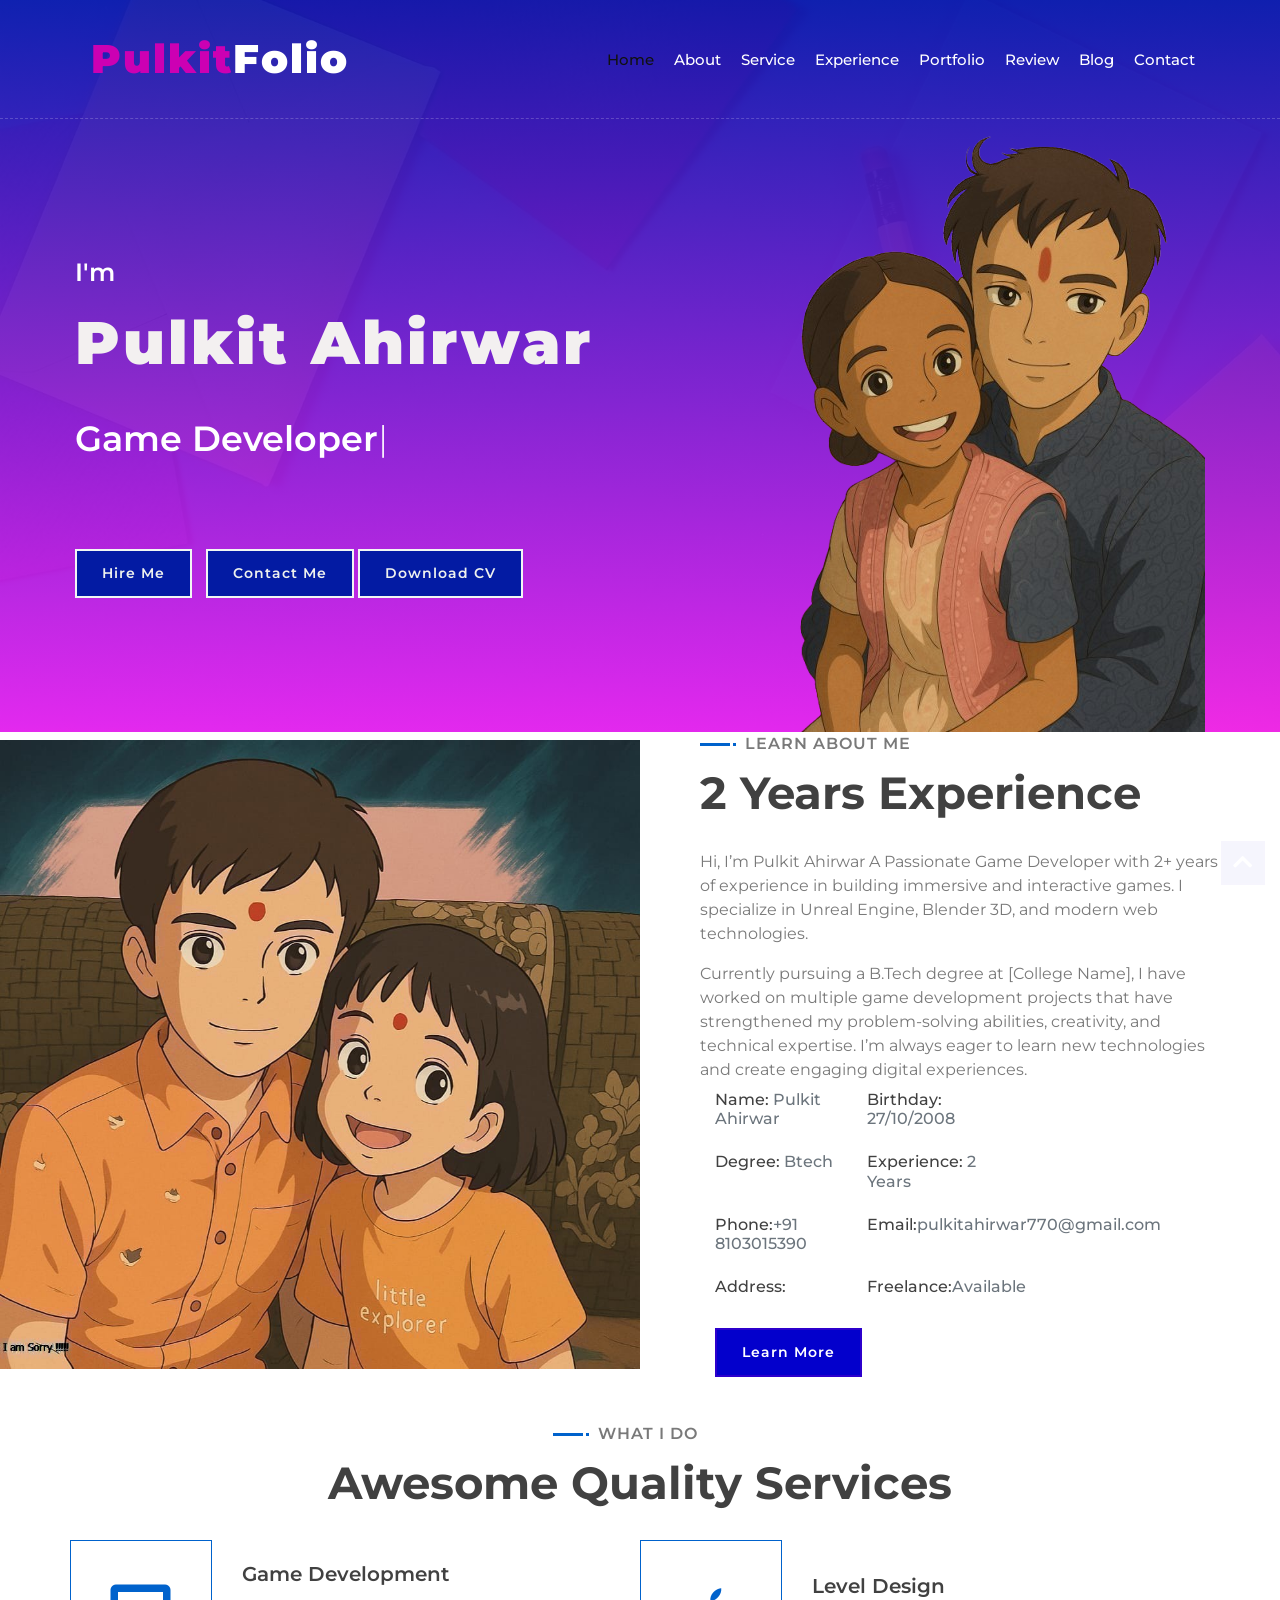
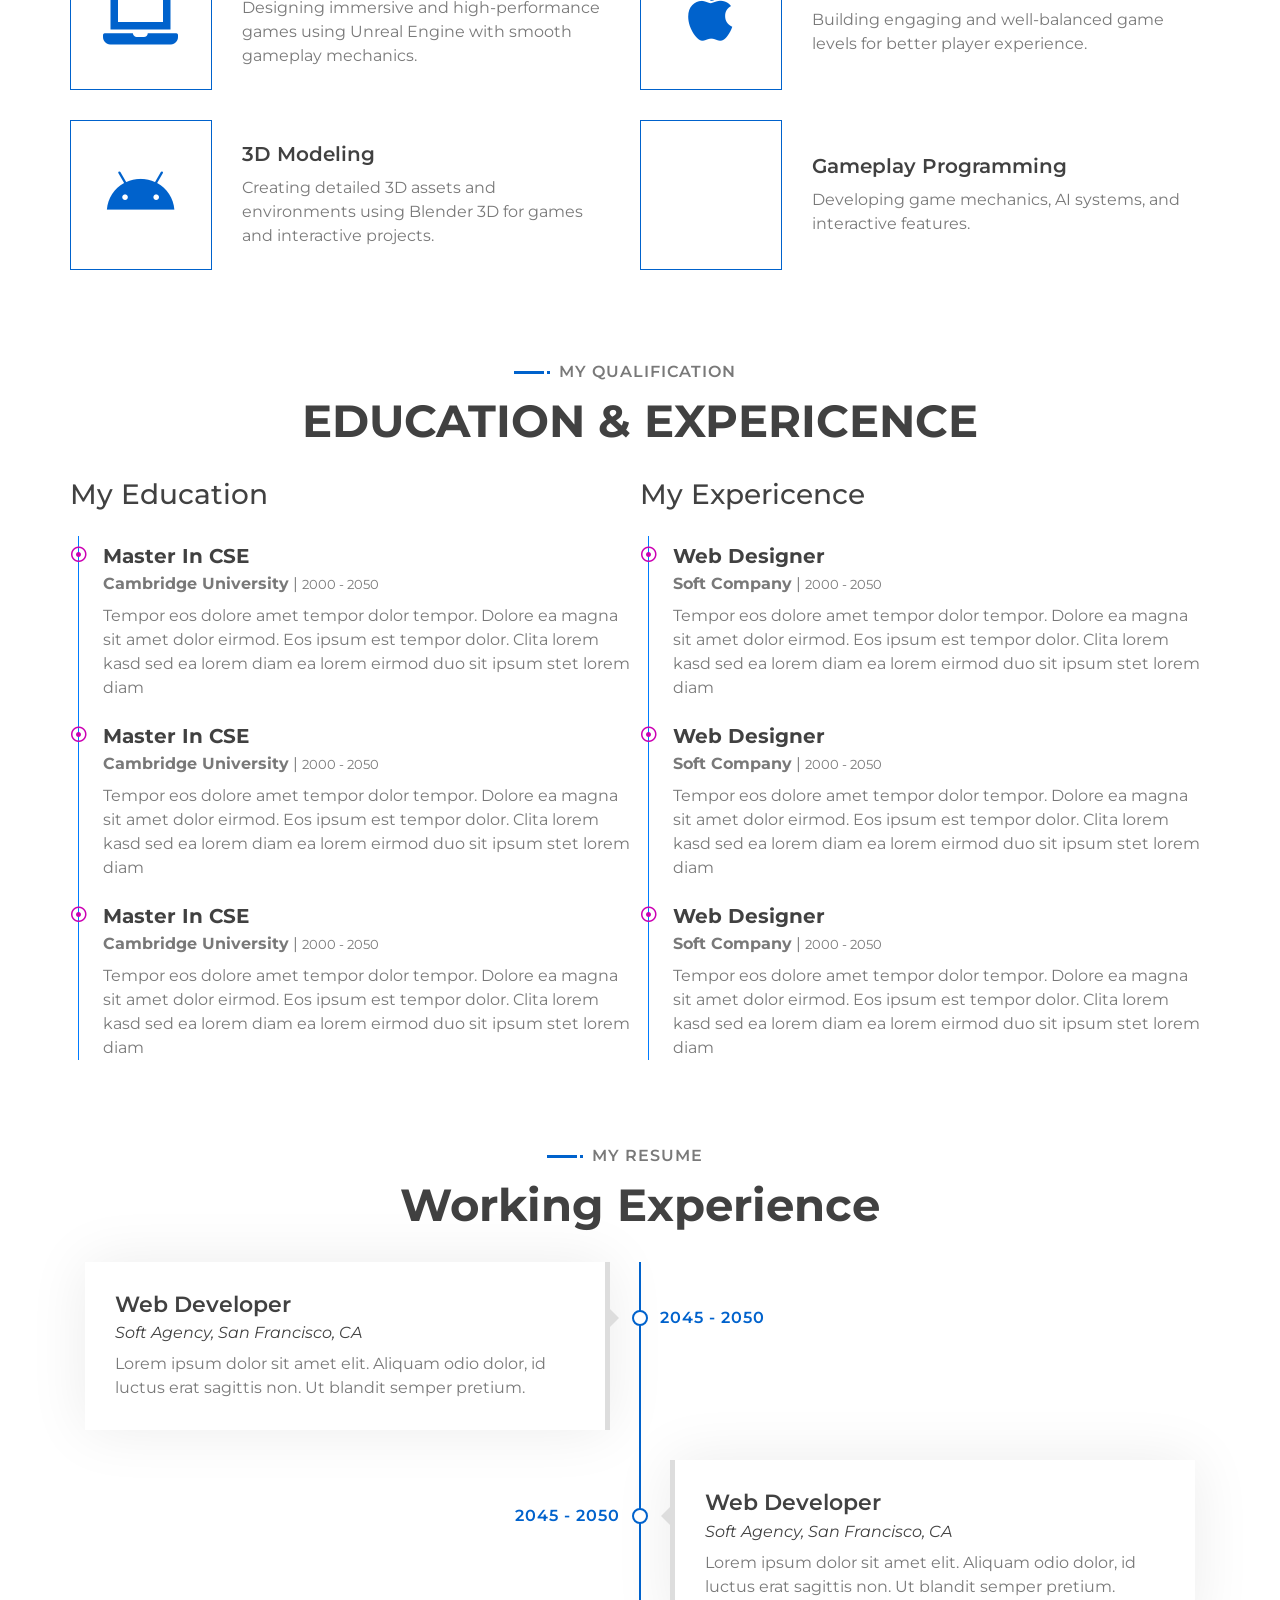
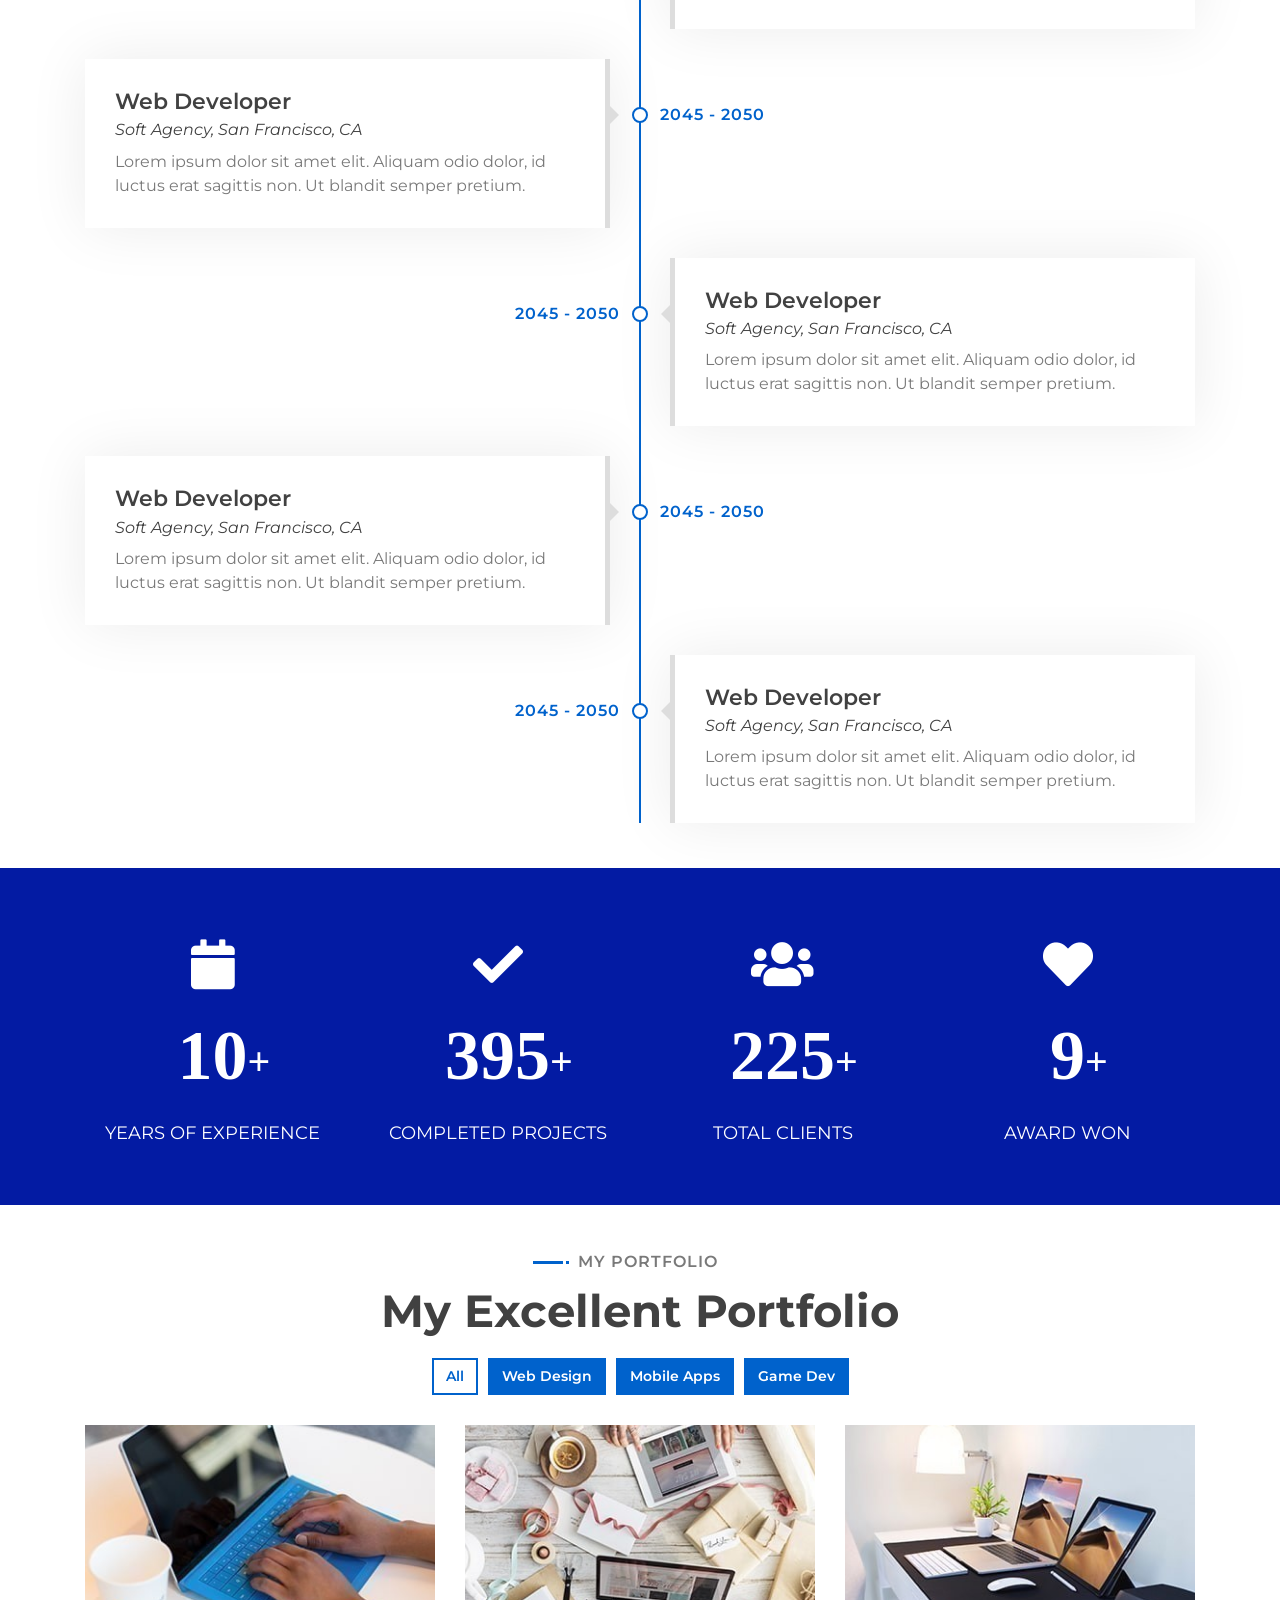
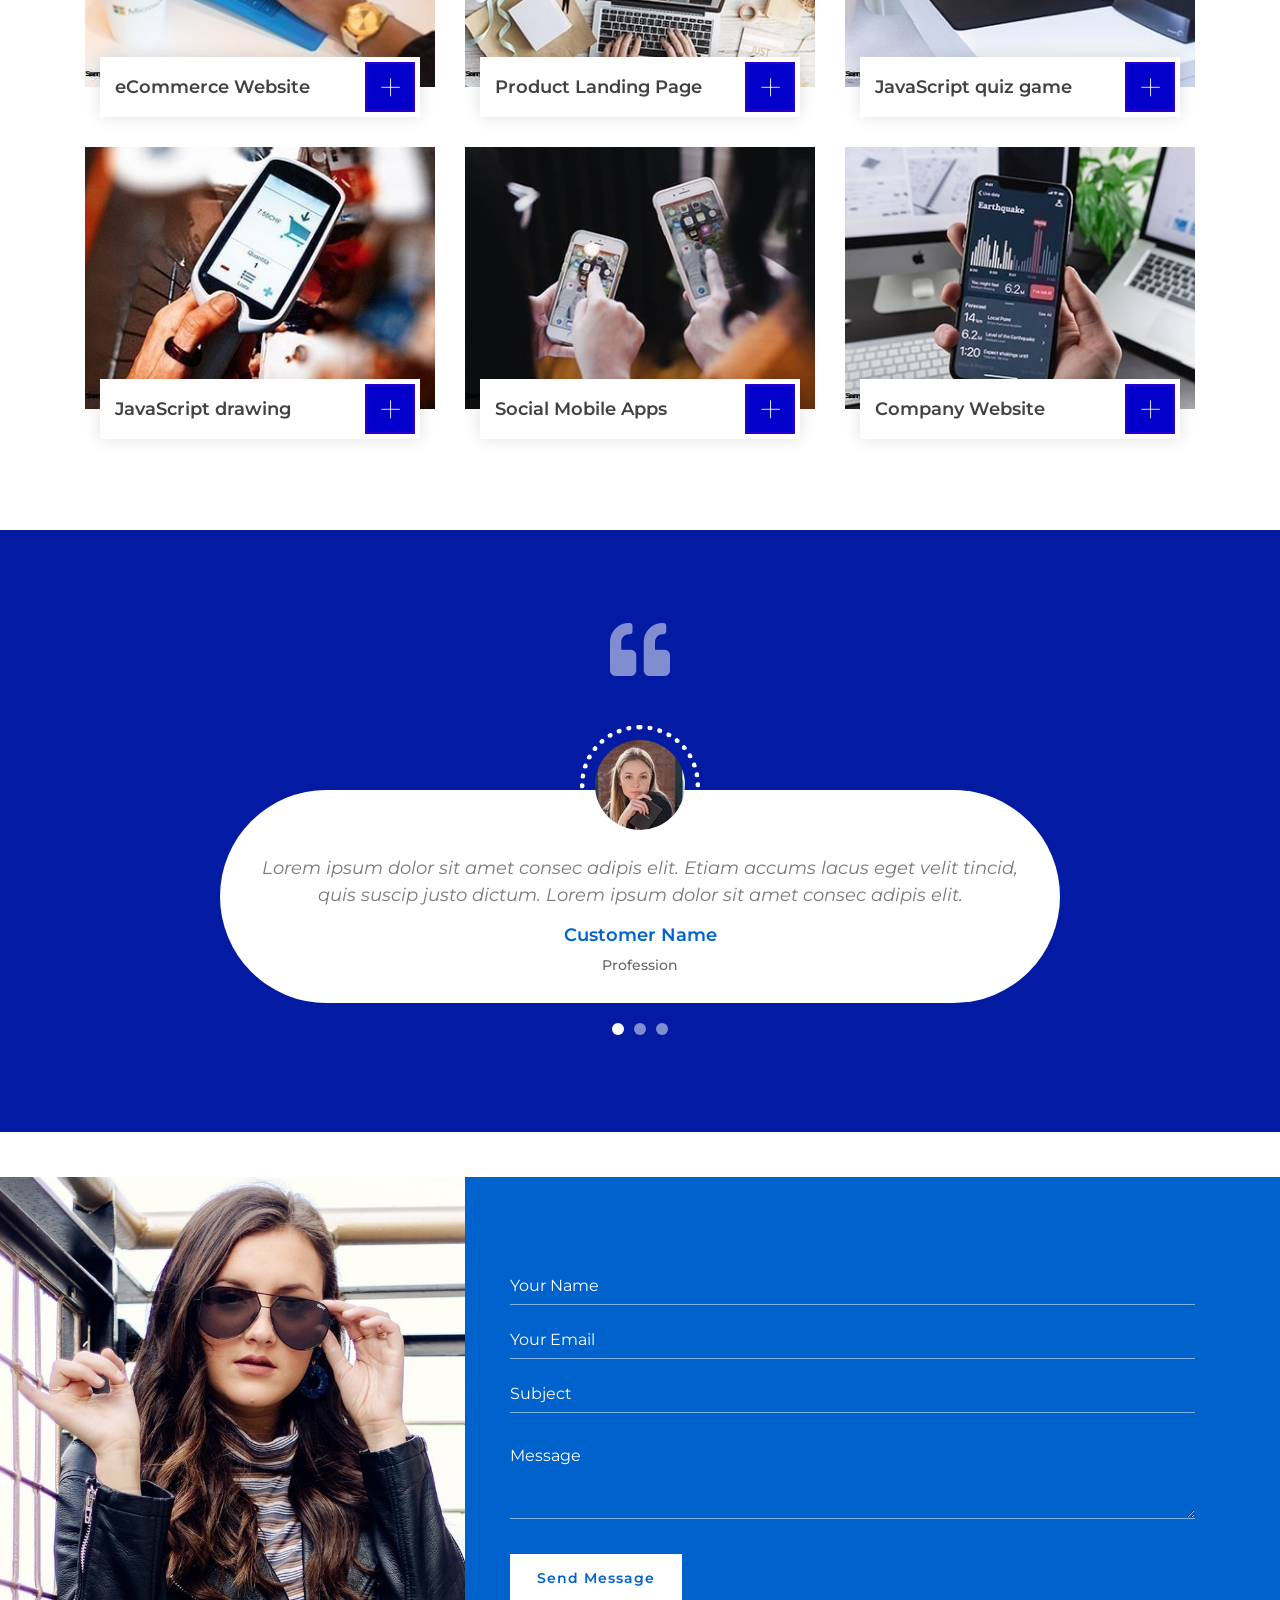
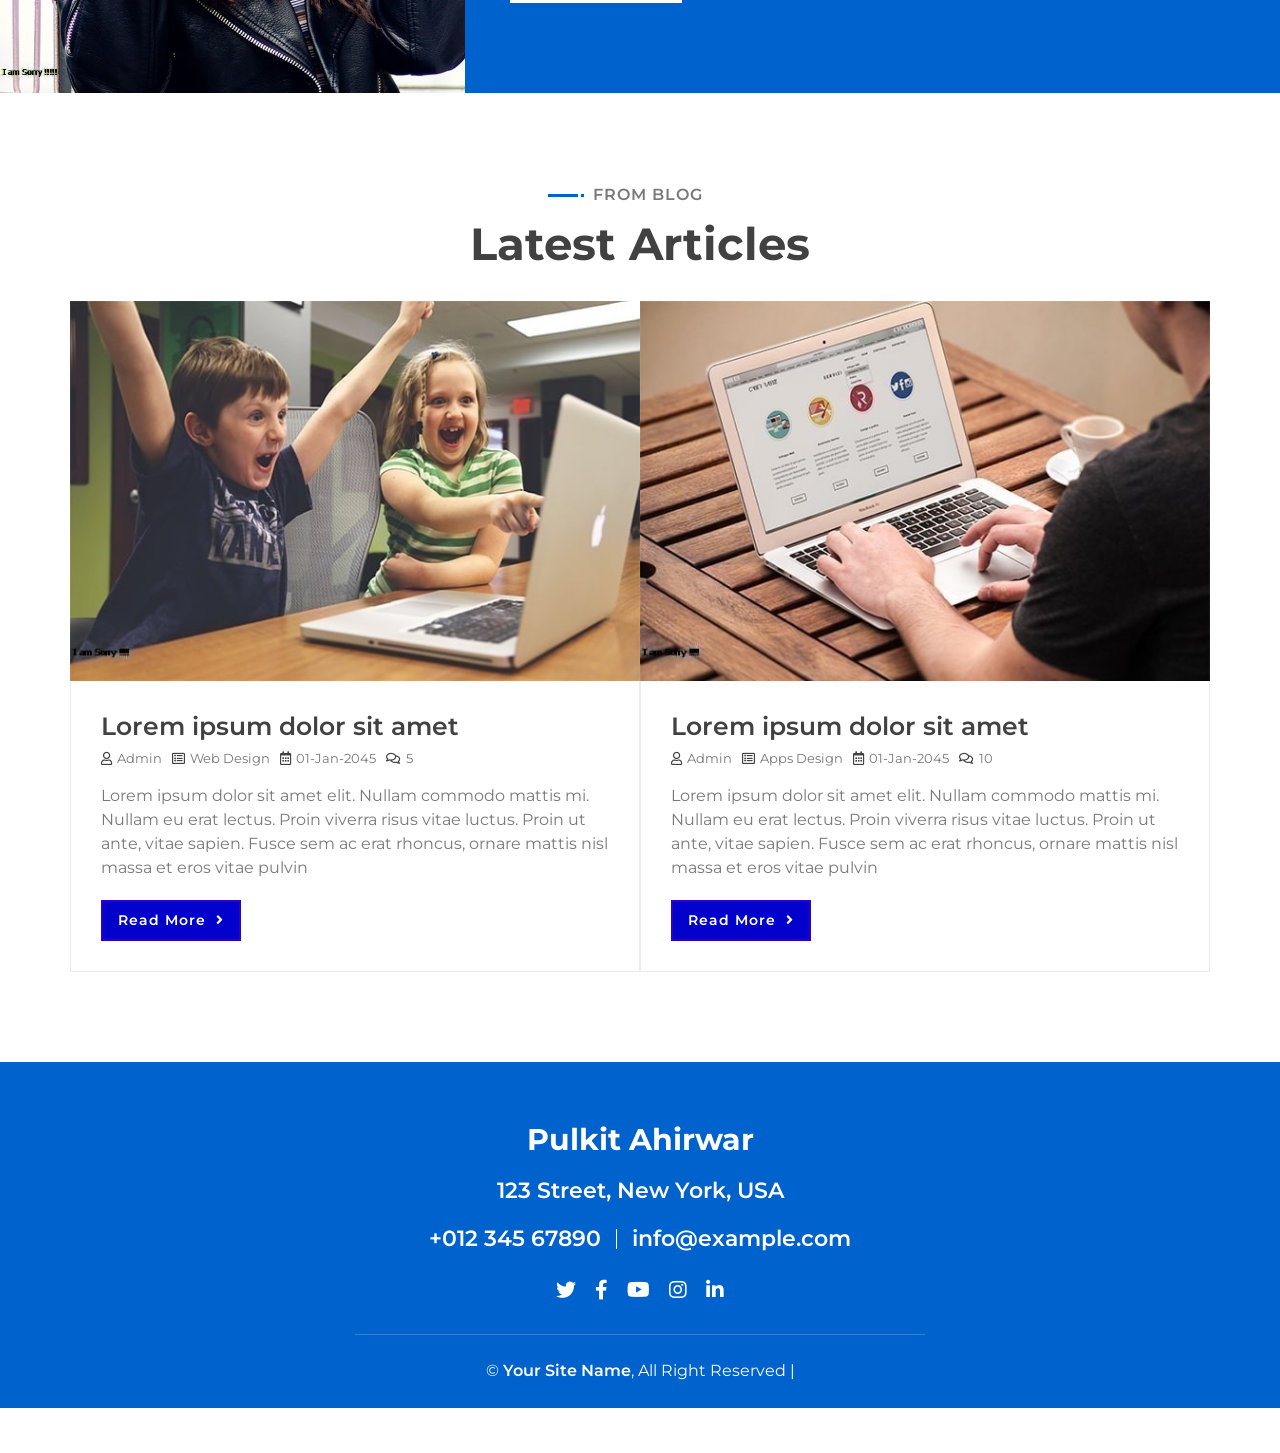
<file: index - Copy.html>
<!DOCTYPE html>
<html lang="en">

<head>
    <meta charset="utf-8">
    <title>PulkitFolio - Developer Portfolio</title>
    <meta content="width=device-width, initial-scale=1.0" name="viewport">
    <meta content="" name="keywords">
    <meta content="" name="description">

    <!-- Favicon -->
    <link href="img/favicon.ico" rel="icon">

    <!-- Google Font -->
    <link href="https://fonts.googleapis.com/css2?family=Montserrat:wght@300;400;500;600;700&display=swap"
        rel="stylesheet">

    <!-- CSS Libraries -->
    <link href="https://stackpath.bootstrapcdn.com/bootstrap/4.4.1/css/bootstrap.min.css" rel="stylesheet">
    <link href="https://cdnjs.cloudflare.com/ajax/libs/font-awesome/5.10.0/css/all.min.css" rel="stylesheet">
    <link href="lib/animate/animate.min.css" rel="stylesheet">
    <link href="lib/owlcarousel/assets/owl.carousel.min.css" rel="stylesheet">
    <link href="lib/lightbox/css/lightbox.min.css" rel="stylesheet">

    <!--  Stylesheet -->
    <link href="css/style.css" rel="stylesheet">
</head>

<body data-spy="scroll" data-target=".navbar" data-offset="51">
    <!-- Nav Bar Start -->
    <div class="navbar navbar-expand-lg bg-light navbar-light">
        <div class="container-fluid">
            <a href="index.html" class="navbar-brand ml-lg-3">
            <h1 class="m-0 display-5"><span class="text-primary">Pulkit</span>Folio</h1>
        </a>
            <button type="button" class="navbar-toggler" data-toggle="collapse" data-target="#navbarCollapse">
                <span class="navbar-toggler-icon"></span>
            </button>

            <div class="collapse navbar-collapse justify-content-between" id="navbarCollapse">
                <div class="navbar-nav ml-auto">
                    <a href="#home" class="nav-item nav-link active">Home</a>
                    <a href="#about" class="nav-item nav-link">About</a>
                    <a href="#service" class="nav-item nav-link">Service</a>
                    <a href="#experience" class="nav-item nav-link">Experience</a>
                    <a href="#portfolio" class="nav-item nav-link">Portfolio</a>
                    <a href="#review" class="nav-item nav-link">Review</a>
                    
                    <a href="#blog" class="nav-item nav-link">Blog</a>
                    <a href="#contact" class="nav-item nav-link">Contact</a>
                </div>
            </div>
        </div>
    </div>
    <!-- Nav Bar End -->


    <!-- Hero Start -->
    <div class="hero" id="home">
        <div class="container-fluid">
            <div class="row align-items-center">
                <div class="col-sm-12 col-md-6">
                    <div class="hero-content">
                        <div class="hero-text">
                            <p>I'm</p>
                            <h1>Pulkit Ahirwar</h1>
                            <h2></h2>
                            <h1 class="typed-text-output d-inline font-weight-lighter text-white"></h1>
                            <div class="typed-text"> Game Developer, Unreal Engine Specialist, Blender 3D Specialist, Immersive Game Creator, Gameplay Developer,</div>
                             <div class="d-flex align-items-center justify-content-center justify-content-lg-start pt-5">
                        
                      
                    </div>
                        </div>
                        <div class="hero-btn">
                            <a class="btn" href="#contact">Hire Me</a>
                            <a class="btn" href="#contact">Contact Me</a>
                            <a href="" class="btn btn-outline-light mr-5">Download CV</a>
                        </div>
                    </div>
                </div>
                <div class="col-sm-12 col-md-6 d-none d-md-block">
                    <div class="hero-image">
                        <img src="img/hero.png" alt="Hero Image">
                    </div>
                </div>
            </div>
        </div>
    </div>
    <!-- Hero End -->


    <!-- About Start -->
    <div class="about wow fadeInUp" data-wow-delay="0.1s" id="about">
        <div class="container-fluid">
            <div class="row align-items-center">
                <div class="col-lg-6">
                    <div class="about-img">
                        <img src="img/about.jpg" alt="Image">
                    </div>
                </div>
                <div class="col-lg-6">
                    <div class="about-content">
                        <div class="section-header text-left">
                            <p>Learn About Me</p>
                            <h2>2 Years Experience</h2>
                        </div>
                        <div class="about-text">
                           
                            
<p> Hi, I’m Pulkit Ahirwar  A Passionate Game Developer with 2+ years of experience in building immersive and interactive games. I specialize in Unreal Engine, Blender 3D, and modern web technologies.</p>

Currently pursuing a B.Tech degree at [College Name], I have worked on multiple game development projects that have strengthened my problem-solving abilities, creativity, and technical expertise. I’m always eager to learn new technologies and create engaging digital experiences.
                          
                        </div>
                        <div class="col-lg-7">

                            <div class="row mb-3">
                                <div class="col-sm-6 py-2">
                                    <h6>Name: <span class="text-secondary">Pulkit Ahirwar</span></h3>
                                </div>
                                <div class="col-sm-6 py-2">
                                    <h6>Birthday: <span class="text-secondary">27/10/2008</span></h6>
                                </div>
                                <div class="col-sm-6 py-2">
                                    <h6>Degree: <span class="text-secondary">Btech</span></h6>
                                </div>
                                <div class="col-sm-6 py-2">
                                    <h6>Experience: <span class="text-secondary">2 Years</span></h6>
                                </div>
                                <div class="col-sm-6 py-2">
                                    <h6>Phone:<span class="text-secondary">+91 8103015390</span></h6>
                                </div>
                                <div class="col-sm-6 py-2">
                                    <h6>Email:<span class="text-secondary">pulkitahirwar770@gmail.com</span></h6>
                                </div>
                                <div class="col-sm-6 py-2">
                                    <h6>Address:<span class="text-secondary"></span></h6>
                                </div>
                                <div class="col-sm-6 py-2">
                                    <h6>Freelance:<span class="text-secondary">Available</span></h6>
                                </div>

                            </div>
                            <a class="btn" href="">Learn More</a>
                        </div>
                    </div>
                </div>
            </div>
        </div>
        <!-- About End -->
 
        <!-- Service Start -->
        <div class="service" id="service">
            <div class="container">
                <div class="section-header text-center wow zoomIn" data-wow-delay="0.1s">
                    <p>What I do</p>
                    <h2>Awesome Quality Services</h2>
                </div>
                <div class="row">
                    <div class="col-lg-6 wow fadeInUp" data-wow-delay="0.0s">
                        <div class="service-item">
                            <div class="service-icon">
                                <i class="fa fa-laptop"></i>
                            </div>
                            <div class="service-text">
                                <h3>Game Development</h3>
                                <p>
                                    Designing immersive and high-performance games using Unreal Engine with smooth gameplay mechanics.
                                </p>
                            </div>
                        </div>
                    </div>
                    <div class="col-lg-6 wow fadeInUp" data-wow-delay="0.2s">
                        <div class="service-item">
                            <div class="service-icon">
                                 <i class="fab fa-apple"></i>
                            </div>
                            <div class="service-text">
                                <h3>Level Design</h3>
                                <p>
                                    Building engaging and well-balanced game levels for better player experience.
                                </p>
                            </div>
                        </div>
                    </div>
                    <div class="col-lg-6 wow fadeInUp" data-wow-delay="0.4s">
                        <div class="service-item">
                            <div class="service-icon">
                                <i class="fab fa-android"></i>
                            </div>
                            <div class="service-text">
                                <h3>3D Modeling</h3>
                                <p>
                                    Creating detailed 3D assets and environments using Blender 3D for games and interactive projects.
                                </p>
                            </div>
                        </div>
                    </div>
                    <div class="col-lg-6 wow fadeInUp" data-wow-delay="0.6s">
                        <div class="service-item">
                            <div class="service-icon">
                              <i class="fab fa-gamepad-modern"></i>
                            </div>
                            <div class="service-text">
                                <h3>Gameplay Programming</h3>
                                <p>
                                    Developing game mechanics, AI systems, and interactive features.
                                </p>
                            </div>
                        </div>
                    </div>
                </div>
            </div>
        </div>
        <!-- Service End -->
        <!-- Qualification Start -->
     <div class="experience" id="experience">
            <div class="container">
                 <div class="section-header text-center wow zoomIn" data-wow-delay="0.1s">
                    <p>My Qualification</p>
                    <h2>EDUCATION & EXPERICENCE</h2>
                </div>
                <div class="row align-items-center">
                    <div class="col-lg-6">
                        <h3 class="mb-4">My Education</h3>
                        <div class="border-left border-primary pt-2 pl-4 ml-2">
                            <div class="position-relative mb-4">
                                <i class="far fa-dot-circle text-primary position-absolute"
                                    style="top: 2px; left: -32px;"></i>
                                <h5 class="font-weight-bold mb-1">Master In CSE</h5>
                                <p class="mb-2"><strong>Cambridge University</strong> | <small>2000 - 2050</small></p>
                                <p>Tempor eos dolore amet tempor dolor tempor. Dolore ea magna sit amet dolor eirmod.
                                    Eos ipsum est tempor dolor. Clita lorem kasd sed ea lorem diam ea lorem eirmod duo
                                    sit ipsum stet lorem diam</p>
                            </div>
                            <div class="position-relative mb-4">
                                <i class="far fa-dot-circle text-primary position-absolute"
                                    style="top: 2px; left: -32px;"></i>
                                <h5 class="font-weight-bold mb-1">Master In CSE</h5>
                                <p class="mb-2"><strong>Cambridge University</strong> | <small>2000 - 2050</small></p>
                                <p>Tempor eos dolore amet tempor dolor tempor. Dolore ea magna sit amet dolor eirmod.
                                    Eos ipsum est tempor dolor. Clita lorem kasd sed ea lorem diam ea lorem eirmod duo
                                    sit ipsum stet lorem diam</p>
                            </div>
                            <div class="position-relative mb-4">
                                <i class="far fa-dot-circle text-primary position-absolute"
                                    style="top: 2px; left: -32px;"></i>
                                <h5 class="font-weight-bold mb-1">Master In CSE</h5>
                                <p class="mb-2"><strong>Cambridge University</strong> | <small>2000 - 2050</small></p>
                                <p>Tempor eos dolore amet tempor dolor tempor. Dolore ea magna sit amet dolor eirmod.
                                    Eos ipsum est tempor dolor. Clita lorem kasd sed ea lorem diam ea lorem eirmod duo
                                    sit ipsum stet lorem diam</p>
                            </div>
                        </div>
                    </div>
                    <div class="col-lg-6">
                        <h3 class="mb-4">My Expericence</h3>
                        <div class="border-left border-primary pt-2 pl-4 ml-2">
                            <div class="position-relative mb-4">
                                <i class="far fa-dot-circle text-primary position-absolute"
                                    style="top: 2px; left: -32px;"></i>
                                <h5 class="font-weight-bold mb-1">Web Designer</h5>
                                <p class="mb-2"><strong>Soft Company</strong> | <small>2000 - 2050</small></p>
                                <p>Tempor eos dolore amet tempor dolor tempor. Dolore ea magna sit amet dolor eirmod.
                                    Eos ipsum est tempor dolor. Clita lorem kasd sed ea lorem diam ea lorem eirmod duo
                                    sit ipsum stet lorem diam</p>
                            </div>
                            <div class="position-relative mb-4">
                                <i class="far fa-dot-circle text-primary position-absolute"
                                    style="top: 2px; left: -32px;"></i>
                                <h5 class="font-weight-bold mb-1">Web Designer</h5>
                                <p class="mb-2"><strong>Soft Company</strong> | <small>2000 - 2050</small></p>
                                <p>Tempor eos dolore amet tempor dolor tempor. Dolore ea magna sit amet dolor eirmod.
                                    Eos ipsum est tempor dolor. Clita lorem kasd sed ea lorem diam ea lorem eirmod duo
                                    sit ipsum stet lorem diam</p>
                            </div>
                            <div class="position-relative mb-4">
                                <i class="far fa-dot-circle text-primary position-absolute"
                                    style="top: 2px; left: -32px;"></i>
                                <h5 class="font-weight-bold mb-1">Web Designer</h5>
                                <p class="mb-2"><strong>Soft Company</strong> | <small>2000 - 2050</small></p>
                                <p>Tempor eos dolore amet tempor dolor tempor. Dolore ea magna sit amet dolor eirmod.
                                    Eos ipsum est tempor dolor. Clita lorem kasd sed ea lorem diam ea lorem eirmod duo
                                    sit ipsum stet lorem diam</p>
                            </div>
                        </div>
                    </div>
                </div>
            </div>
        </div>
        <!-- Qualification End -->


       


        <!-- Experience Start -->
        <div class="experience" id="experience">
            <div class="container">
                <header class="section-header text-center wow zoomIn" data-wow-delay="0.1s">
                    <p>My Resume</p>
                    <h2>Working Experience</h2>
                </header>

                <div class="timeline">
                    <div class="timeline-item left wow slideInLeft" data-wow-delay="0.1s">
                        <div class="timeline-text">
                            <div class="timeline-date">2045 - 2050</div>
                            <h2>Web Developer</h2>
                            <h4>Soft Agency, San Francisco, CA</h4>
                            <p>
                                Lorem ipsum dolor sit amet elit. Aliquam odio dolor, id luctus erat sagittis non. Ut
                                blandit semper pretium.
                            </p>
                        </div>
                    </div>
                    <div class="timeline-item right wow slideInRight" data-wow-delay="0.1s">
                        <div class="timeline-text">
                            <div class="timeline-date">2045 - 2050</div>
                            <h2>Web Developer</h2>
                            <h4>Soft Agency, San Francisco, CA</h4>
                            <p>
                                Lorem ipsum dolor sit amet elit. Aliquam odio dolor, id luctus erat sagittis non. Ut
                                blandit semper pretium.
                            </p>
                        </div>
                    </div>
                    <div class="timeline-item left wow slideInLeft" data-wow-delay="0.1s">
                        <div class="timeline-text">
                            <div class="timeline-date">2045 - 2050</div>
                            <h2>Web Developer</h2>
                            <h4>Soft Agency, San Francisco, CA</h4>
                            <p>
                                Lorem ipsum dolor sit amet elit. Aliquam odio dolor, id luctus erat sagittis non. Ut
                                blandit semper pretium.
                            </p>
                        </div>
                    </div>
                    <div class="timeline-item right wow slideInRight" data-wow-delay="0.1s">
                        <div class="timeline-text">
                            <div class="timeline-date">2045 - 2050</div>
                            <h2>Web Developer</h2>
                            <h4>Soft Agency, San Francisco, CA</h4>
                            <p>
                                Lorem ipsum dolor sit amet elit. Aliquam odio dolor, id luctus erat sagittis non. Ut
                                blandit semper pretium.
                            </p>
                        </div>
                    </div>
                    <div class="timeline-item left wow slideInLeft" data-wow-delay="0.1s">
                        <div class="timeline-text">
                            <div class="timeline-date">2045 - 2050</div>
                            <h2>Web Developer</h2>
                            <h4>Soft Agency, San Francisco, CA</h4>
                            <p>
                                Lorem ipsum dolor sit amet elit. Aliquam odio dolor, id luctus erat sagittis non. Ut
                                blandit semper pretium.
                            </p>
                        </div>
                    </div>
                    <div class="timeline-item right wow slideInRight" data-wow-delay="0.1s">
                        <div class="timeline-text">
                            <div class="timeline-date">2045 - 2050</div>
                            <h2>Web Developer</h2>
                            <h4>Soft Agency, San Francisco, CA</h4>
                            <p>
                                Lorem ipsum dolor sit amet elit. Aliquam odio dolor, id luctus erat sagittis non. Ut
                                blandit semper pretium.
                            </p>
                        </div>
                    </div>
                </div>
            </div>
        </div>
        <!-- Job Experience End -->


        <!-- Counter Start -->
        <div class="counters">
            <div class="container">
                <div class="row">
                    <div class="col-md-3 col-sm-6">
                        <div class="counter">
                            <div class="counter-icon-box"><i class="fa fa-calendar"></i></div>
                            <div class="number animateNumber" data-toggle="counter-up"> <span>10</span></div>
                            <h4 class="font-weight">Years of Experience</h4>
                        </div>
                    </div>
                    <div class="col-md-3 col-sm-6">
                        <div class="counter">
                            <div class="counter-icon-box"><i class="fa fa-check"></i></div>
                            <div class="number animateNumber" data-toggle="counter-up"> <span>395</span></div>
                            <h4 class="font-weight">Completed Projects</h4>
                        </div>
                    </div>
                    <div class="col-md-3 col-sm-6">
                        <div class="counter">
                            <div class="counter-icon-box"><i class="fa fa-users"></i></div>
                            <div class="number animateNumber" data-toggle="counter-up"> <span>225</span></div>
                            <h4 class="font-weight">Total Clients</h4>
                        </div>
                    </div>
                    <div class="col-md-3 col-sm-6">
                        <div class="counter">
                            <div class="counter-icon-box"><i class="fa fa-heart"></i></div>
                            <div class="number animateNumber" data-toggle="counter-up"> <span>9</span></div>
                            <h4 class="font-weight">Award Won</h4>
                        </div>
                    </div>
                </div>
            </div>
        </div>
        <!-- Counter End -->

        <!-- Portfolio Start -->
        <div class="portfolio" id="portfolio">
            <div class="container">
                <div class="section-header text-center wow zoomIn" data-wow-delay="0.1s">
                    <p>My Portfolio</p>
                    <h2>My Excellent Portfolio</h2>
                </div>
                <div class="row">
                    <div class="col-12">
                        <ul id="portfolio-filter">
                            <li data-filter="*" class="filter-active">All</li>
                            <li data-filter=".filter-1">Web Design</li>
                            <li data-filter=".filter-2">Mobile Apps</li>
                            <li data-filter=".filter-3">Game Dev</li>
                        </ul>
                    </div>
                </div>
                <div class="row portfolio-container">
                    <div class="col-lg-4 col-md-6 col-sm-12 portfolio-item filter-2 wow fadeInUp" data-wow-delay="0.0s">
                        <div class="portfolio-wrap">
                            <div class="portfolio-img">
                                <img src="img/portfolio-1.jpg" alt="Image">
                            </div>
                            <div class="portfolio-text">
                                <h3>eCommerce Website</h3>
                                <a class="btn" href="img/portfolio-1.jpg" data-lightbox="portfolio">+</a>
                            </div>
                        </div>
                    </div>
                    <div class="col-lg-4 col-md-6 col-sm-12 portfolio-item filter-2 wow fadeInUp" data-wow-delay="0.2s">
                        <div class="portfolio-wrap">
                            <div class="portfolio-img">
                                <img src="img/portfolio-2.jpg" alt="Image">
                            </div>
                            <div class="portfolio-text">
                                <h3>Product Landing Page</h3>
                                <a class="btn" href="img/portfolio-2.jpg" data-lightbox="portfolio">+</a>
                            </div>
                        </div>
                    </div>
                    <div class="col-lg-4 col-md-6 col-sm-12 portfolio-item filter-3 wow fadeInUp" data-wow-delay="0.4s">
                        <div class="portfolio-wrap">
                            <div class="portfolio-img">
                                <img src="img/portfolio-3.jpg" alt="Image">
                            </div>
                            <div class="portfolio-text">
                                <h3>JavaScript quiz game</h3>
                                <a class="btn" href="img/portfolio-3.jpg" data-lightbox="portfolio">+</a>
                            </div>
                        </div>
                    </div>
                    <div class="col-lg-4 col-md-6 col-sm-12 portfolio-item filter-1 wow fadeInUp" data-wow-delay="0.6s">
                        <div class="portfolio-wrap">
                            <div class="portfolio-img">
                                <img src="img/portfolio-4.jpg" alt="Image">
                            </div>
                            <div class="portfolio-text">
                                <h3>JavaScript drawing</h3>
                                <a class="btn" href="img/portfolio-4.jpg" data-lightbox="portfolio">+</a>
                            </div>
                        </div>
                    </div>
                    <div class="col-lg-4 col-md-6 col-sm-12 portfolio-item filter-2 wow fadeInUp" data-wow-delay="0.8s">
                        <div class="portfolio-wrap">
                            <div class="portfolio-img">
                                <img src="img/portfolio-5.jpg" alt="Image">
                            </div>
                            <div class="portfolio-text">
                                <h3>Social Mobile Apps</h3>
                                <a class="btn" href="img/portfolio-5.jpg" data-lightbox="portfolio">+</a>
                            </div>
                        </div>
                    </div>
                    <div class="col-lg-4 col-md-6 col-sm-12 portfolio-item filter-3 wow fadeInUp" data-wow-delay="1s">
                        <div class="portfolio-wrap">
                            <div class="portfolio-img">
                                <img src="img/portfolio-6.jpg" alt="Image">
                            </div>
                            <div class="portfolio-text">
                                <h3>Company Website</h3>
                                <a class="btn" href="img/portfolio-6.jpg" data-lightbox="portfolio">+</a>
                            </div>
                        </div>
                    </div>
                </div>
            </div>
        </div>
        <!-- Portfolio End -->




        <!-- Testimonial Start -->
        <div class="testimonial wow fadeInUp" data-wow-delay="0.1s" id="review">
            <div class="container">
                <div class="testimonial-icon">
                    <i class="fa fa-quote-left"></i>
                </div>
                <div class="owl-carousel testimonials-carousel">
                    <div class="testimonial-item">
                        <div class="testimonial-img">
                            <img src="img/testimonial-1.jpg" alt="Image">
                        </div>
                        <div class="testimonial-text">
                            <p>
                                Lorem ipsum dolor sit amet consec adipis elit. Etiam accums lacus eget velit tincid,
                                quis suscip justo dictum. Lorem ipsum dolor sit amet consec adipis elit.
                            </p>
                            <h3>Customer Name</h3>
                            <h4>Profession</h4>
                        </div>
                    </div>
                    <div class="testimonial-item">
                        <div class="testimonial-img">
                            <img src="img/testimonial-2.jpg" alt="Image">
                        </div>
                        <div class="testimonial-text">
                            <p>
                                Lorem ipsum dolor sit amet consec adipis elit. Etiam accums lacus eget velit tincid,
                                quis suscip justo dictum. Lorem ipsum dolor sit amet consec adipis elit.
                            </p>
                            <h3>Customer Name</h3>
                            <h4>Profession</h4>
                        </div>
                    </div>
                    <div class="testimonial-item">
                        <div class="testimonial-img">
                            <img src="img/testimonial-3.jpg" alt="Image">
                        </div>
                        <div class="testimonial-text">
                            <p>
                                Lorem ipsum dolor sit amet consec adipis elit. Etiam accums lacus eget velit tincid,
                                quis suscip justo dictum. Lorem ipsum dolor sit amet consec adipis elit.
                            </p>
                            <h3>Customer Name</h3>
                            <h4>Profession</h4>
                        </div>
                    </div>
                </div>
            </div>
        </div>
        <!-- Testimonial End -->

        <!-- Contact Start -->
        <div class="contact wow fadeInUp" data-wow-delay="0.1s" id="contact">
            <div class="container-fluid">
                <div class="container">
                    <div class="row align-items-center">
                        <div class="col-md-4"></div>
                        <div class="col-md-8">
                            <div class="contact-form">

                                <div class="control-group mb-3">
                                    <input type="text" class="form-control" placeholder="Your Name" />
                                </div>
                                <div class="control-group mb-3">
                                    <input type="email" class="form-control" placeholder="Your Email" />
                                </div>
                                <div class="control-group mb-3">
                                    <input type="text" class="form-control" placeholder="Subject" />
                                </div>
                                <div class="control-group">
                                    <textarea class="form-control" placeholder="Message"></textarea>
                                </div>
                                <div>
                                    <button class="btn">Send Message</button>
                                </div>
                                </form>
                            </div>
                        </div>
                    </div>
                </div>
            </div>
        </div>
        <!-- Contact End -->


        <!-- Blog Start -->
        <div class="blog" id="blog">
            <div class="container">
                <div class="section-header text-center wow zoomIn" data-wow-delay="0.1s">
                    <p>From Blog</p>
                    <h2>Latest Articles</h2>
                </div>
                <div class="row">
                    <div class="col-lg-6">
                        <div class="blog-item wow fadeInUp" data-wow-delay="0.1s">
                            <div class="blog-img">
                                <img src="img/blog-1.jpg" alt="Blog">
                            </div>
                            <div class="blog-text">
                                <h2>Lorem ipsum dolor sit amet</h2>
                                <div class="blog-meta">
                                    <p><i class="far fa-user"></i>Admin</p>
                                    <p><i class="far fa-list-alt"></i>Web Design</p>
                                    <p><i class="far fa-calendar-alt"></i>01-Jan-2045</p>
                                    <p><i class="far fa-comments"></i>5</p>
                                </div>
                                <p>
                                    Lorem ipsum dolor sit amet elit. Nullam commodo mattis mi. Nullam eu erat lectus.
                                    Proin viverra risus vitae luctus. Proin ut ante, vitae sapien. Fusce sem ac erat
                                    rhoncus, ornare mattis nisl massa et eros vitae pulvin
                                </p>
                                <a class="btn" href="">Read More <i class="fa fa-angle-right"></i></a>
                            </div>
                        </div>
                    </div>
                    <div class="col-lg-6">
                        <div class="blog-item wow fadeInUp" data-wow-delay="0.3s">
                            <div class="blog-img">
                                <img src="img/blog-2.jpg" alt="Blog">
                            </div>
                            <div class="blog-text">
                                <h2>Lorem ipsum dolor sit amet</h2>
                                <div class="blog-meta">
                                    <p><i class="far fa-user"></i>Admin</p>
                                    <p><i class="far fa-list-alt"></i>Apps Design</p>
                                    <p><i class="far fa-calendar-alt"></i>01-Jan-2045</p>
                                    <p><i class="far fa-comments"></i>10</p>
                                </div>
                                <p>
                                    Lorem ipsum dolor sit amet elit. Nullam commodo mattis mi. Nullam eu erat lectus.
                                    Proin viverra risus vitae luctus. Proin ut ante, vitae sapien. Fusce sem ac erat
                                    rhoncus, ornare mattis nisl massa et eros vitae pulvin
                                </p>
                                <a class="btn" href="">Read More <i class="fa fa-angle-right"></i></a>
                            </div>
                        </div>
                    </div>
                </div>
            </div>
        </div>
        <!-- Blog End -->


        <!-- Footer Start -->
        <div class="footer wow fadeIn" data-wow-delay="0.3s">
            <div class="container-fluid">
                <div class="container">
                    <div class="footer-info">
                        <h2>Pulkit Ahirwar</h2>
                        <h3>123 Street, New York, USA</h3>
                        <div class="footer-menu">
                            <p>+012 345 67890</p>
                            <p>info@example.com</p>
                        </div>
                        <div class="footer-social">
                            <a href=""><i class="fab fa-twitter"></i></a>
                            <a href=""><i class="fab fa-facebook-f"></i></a>
                            <a href=""><i class="fab fa-youtube"></i></a>
                            <a href=""><i class="fab fa-instagram"></i></a>
                            <a href=""><i class="fab fa-linkedin-in"></i></a>
                        </div>
                    </div>
                </div>
                <div class="container copyright">
                    <p>&copy; <a href="#">Your Site Name</a>, All Right Reserved |
                </div>
            </div>
        </div>
        <!-- Footer End -->


        <!-- Back to top button -->
        <a href="#" class="btn back-to-top"><i class="fa fa-chevron-up"></i></a>


        <!-- Pre Loader -->
        <div id="loader" class="show">
            <div class="loader"></div>
        </div>


        <!-- JavaScript Libraries -->
        <script src="https://code.jquery.com/jquery-3.4.1.min.js"></script>
        <script src="https://stackpath.bootstrapcdn.com/bootstrap/4.4.1/js/bootstrap.bundle.min.js"></script>
        <script src="lib/easing/easing.min.js"></script>
        <script src="lib/wow/wow.min.js"></script>
        <script src="lib/waypoints/waypoints.min.js"></script>
        <script src="lib/typed/typed.min.js"></script>
        <script src="lib/owlcarousel/owl.carousel.min.js"></script>
        <script src="lib/isotope/isotope.pkgd.min.js"></script>
        <script src="lib/lightbox/js/lightbox.min.js"></script>

        <!--  Javascript -->
        <script src="js/main.js"></script>
</body>

</html>
</file>
<file: css/style.css>
/*******************************/
/********* General CSS *********/
/*******************************/
body {
    color: #797979;
    background: #ffffff;
    font-family: 'Montserrat', sans-serif;
}
h1,
.font-weight-bolder {
  font-weight: 900 !important;
}
h2, 
h3, 
h4,
h5, 
h6 {
    color: #414141;
}

a {
    color: #313131;
    transition: .3s;
}

a:hover,
a:active,
a:focus {
    color: #0062cc;
    outline: none;
    text-decoration: none;
}

.btn:focus,
.form-control:focus {
    box-shadow: none;
}

.container-fluid {
    max-width: 1366px;
}

.btn {
    padding: 12px 25px;
    font-size: 14px;
    font-weight: 600;
    letter-spacing: 1px;
    color: #ffffff;
    background: #2c00cc;
    border: 2px solid transparent;
    border-radius: 0;
    box-shadow: inset 0 0 0 50px #0300cc;
    transition: ease-out 0.3s;
    -webkit-transition: ease-out 0.3s;
    -moz-transition: ease-out 0.3s;
}
*,
*::before,
*::after {
  box-sizing: border-box;
}
.btn:hover {
    color: #0062cc;
    background: transparent;
    box-shadow: inset 0 0 0 0 #0062cc;
    border-color: #0062cc;
}
.text-primary {
  color:#cc00b3!important;
}
.personal-info-grid {
    display: grid;
    grid-template-columns: 1fr 1fr; /* Two columns like your image */
    gap: 20px;
}

.info-item {
    display: flex;
    align-items: center;
}

.info-item i {
    color: #007bff; /* Matching the blue from your icons */
    margin-right: 15px;
    font-size: 1.2rem;
    width: 25px; /* Keeps them aligned */
}

.info-text strong {
    display: block; /* Puts the label above the value like your image */
    font-size: 16px;
    color: #444;
}.education-section {
    padding: 40px;
    background-color: #f8f9fa;
    font-family: 'Segoe UI', sans-serif;
}

.section-title {
    text-align: center;
    font-size: 32px;
    color: #6f42c1; /* Purple color from image */
    text-decoration: underline;
    text-underline-offset: 8px;
    margin-bottom: 40px;
}

.education-card {
    display: flex;
    align-items: center;
    background: #fff;
    border-radius: 12px;
    padding: 20px;
    margin-bottom: 25px;
    max-width: 900px;
    margin-left: auto;
    margin-right: auto;
    transition: transform 0.3s ease;
}

/* Specific Shadow Colors */
.orange-shadow { box-shadow: 0 8px 20px -5px rgba(255, 165, 0, 0.5); }
.blue-shadow   { box-shadow: 0 8px 20px -5px rgba(0, 123, 255, 0.5); }
.yellow-shadow { box-shadow: 0 8px 20px -5px rgba(255, 193, 7, 0.5); }

.edu-logo {
    width: 80px;
    margin-right: 25px;
    flex-shrink: 0;
}

.edu-logo img {
    width: 100%;
    height: auto;
}

.edu-details h3 {
    margin: 0;
    font-size: 18px;
    color: #222;
}

.edu-details p {
    margin: 4px 0;
    font-size: 14px;
    color: #666;
}

.edu-details .grade {
    font-style: italic;
    font-weight: 500;
}
#loader {
    position: fixed;
    top: 0;
    right: 0;
    bottom: 0;
    left: 0;
    display: flex;
    align-items: center;
    justify-content: center;
    background: #ffffff;
    opacity: 0;
    visibility: hidden;
    -webkit-transition: opacity .3s ease-out, visibility 0s linear .3s;
    -o-transition: opacity .3s ease-out, visibility 0s linear .3s;
    transition: opacity .3s ease-out, visibility 0s linear .3s;
    z-index: 999;
}

#loader.show {
    -webkit-transition: opacity .6s ease-out, visibility 0s linear 0s;
    -o-transition: opacity .6s ease-out, visibility 0s linear 0s;
    transition: opacity .6s ease-out, visibility 0s linear 0s;
    visibility: visible;
    opacity: 1;
}

#loader .loader {
    position: relative;
    width: 45px;
    height: 45px;
    border: 5px solid #dddddd;
    border-top: 5px solid #0062cc;
    border-radius: 50%;
    -webkit-animation: spin 2s linear infinite;
    animation: spin 2s linear infinite;
}

@-webkit-keyframes spin {
    0% { -webkit-transform: rotate(0deg); }
    100% { -webkit-transform: rotate(360deg); }
}

@keyframes spin {
    0% { transform: rotate(0deg); }
    100% { transform: rotate(360deg); }
}

.back-to-top {
    position: fixed;
    display: none;
    width: 44px;
    height: 44px;
    padding: 8px 0;
    text-align: center;
    line-height: 1;
    font-size: 22px;
    right: 15px;
    bottom: 15px;
    z-index: 9;
}

.back-to-top i {
    color: #ffffff;
}

.back-to-top:hover i {
    color: #414141;
}


/**********************************/
/*********** Nav Bar CSS **********/
/**********************************/
.navbar {
    position: relative;
    transition: .5s;
    z-index: 999;
}

.navbar.nav-sticky {
    position: fixed;
    top: 0;
    width: 100%;
    box-shadow: 0 2px 5px rgba(0, 0, 0, .3);
}

.navbar .navbar-brand {
    margin: 0;
    font-size: 45px;
    line-height: 0px;
    font-weight: 700;
    letter-spacing: 2px;
    transition: .5s;
    
}

.navbar .navbar-brand img {
    max-width: 100%;
    max-height: 40px;
}

.navbar .dropdown-menu {
    margin-top: 0;
    border: 0;
    border-radius: 0;
    background: #f8f9fa;
}

@media (min-width: 992px) {
    .navbar {
        position: absolute;
        width: 100%;
        padding: 30px 60px;
        background: transparent !important;
        border-bottom: 1px dashed rgba(256, 256, 256, .2);
        z-index: 9;
    }
    
    .navbar.nav-sticky {
        padding: 10px 60px;
        background: #ffffff !important;
    }
    
    .navbar .navbar-brand {
        color: #ffffff;
    }
    
    .navbar.nav-sticky .navbar-brand {
        color: #0062cc;
    }

    .navbar-light .navbar-nav .nav-link,
    .navbar-light .navbar-nav .nav-link:focus {
        padding: 10px 10px 8px 10px;
        color: #ffffff;
        font-size: 15px;
        font-weight: 500;
    }
    
    .navbar-light.nav-sticky .navbar-nav .nav-link,
    .navbar-light.nav-sticky .navbar-nav .nav-link:focus {
        color: #414141;
    }

    .navbar-light .navbar-nav .nav-link:hover,
    .navbar-light .navbar-nav .nav-link.active {
        color: #111111;
    }
    
    .navbar-light.nav-sticky .navbar-nav .nav-link:hover,
    .navbar-light.nav-sticky .navbar-nav .nav-link.active {
        color: #0062cc;
    }
}

@media (max-width: 991.98px) {   
    .navbar {
        padding: 15px;
        background: #ffffff !important;
    }
    
    .navbar .navbar-brand {
        color: #0062cc;
    }
    
    .navbar .navbar-nav {
        margin-top: 15px;
    }
    
    .navbar a.nav-link {
        padding: 5px;
    }
    
    .navbar .dropdown-menu {
        box-shadow: none;
    }
}


/*******************************/
/********** Hero CSS ***********/
/*******************************/
.hero {
    position: relative;
    width: 100%;
    margin-bottom: 45px;
    padding: 120px 0 0 0;
    overflow: hidden;
    background: linear-gradient(rgba(16, 26, 173, 0.95), rgba(239, 35, 239, 0.95)), url(../img/hero-bg.jpg);
    background-position: center;
    background-repeat: no-repeat;
    background-size: cover;
}

.hero .container-fluid {
    padding: 0;
}

.hero .hero-image {
    position: relative;
    text-align: right;
    padding-right: 75px;
}

.hero .hero-image img {
    max-width: 80%;
    max-height: 80%;
}

.hero .hero-content {
    position: relative;
    padding-left: 75px;
    display: flex;
    align-items: flex-start;
    justify-content: center;
    flex-direction: column;
}

.hero .hero-text p {
    color: #ffffff;
    font-size: 25px;
    font-weight: 600;
    margin-bottom: 15px;
}

.hero .hero-text h1 {
    color: #f3f0f0;
    font-size: 60px;
    font-weight: 700;
    letter-spacing: 3px;
    margin-bottom: 15px;
}

.hero .hero-text h2 {
    display: inline-block;
    margin: 0;
    height: 35px;
    color: #ffffff;
    font-size: 35px;
    font-weight: 600;
}

.hero .hero-text .typed-text {
    display: none;
}

.hero .hero-text .typed-cursor {
    font-size: 35px;
    font-weight: 300;
    color: #ffffff;
}

.hero .hero-btn .btn {
    margin-top: 35px;
    color: #eef1ee;
    background: #f1f7f3;
    box-shadow: inset 0 0 0 50px #031ba3;
}   

.hero .hero-btn .btn:hover {
    color: #ffffff;
    background: transparent;
    box-shadow: inset 0 0 0 0 #ffffff;
    border-color: #ffffff;
}

.hero .hero-btn .btn:first-child {
    margin-right: 10px;
}

@media (max-width: 991.98px) {
    .hero {
        padding-top: 60px;
    }
    
    .hero .hero-content {
        padding: 0 15px;
    }
    
    .hero .hero-text p {
        font-size: 20px;
    }
    
    .hero .hero-text h1 {
        font-size: 45px;
    }
    
    .hero .hero-text h2 {
        font-size: 25px;
        height: 25px;
    }
    
    .hero .hero-btn .btn {
        padding: 12px 30px;
        letter-spacing: 1px;
    }
}

@media (max-width: 767.98px) {
    .hero {
        padding-top: 60px;
        padding-bottom: 60px;
    }
    
    .hero,
    .hero .hero-text,
    .hero .hero-btn {
        width: 100%;
        text-align: center;
    }
    
    .hero .hero-text p {
        font-size: 18px;
    }
    
    .hero .hero-text h1 {
        font-size: 35px;
    }
    
    .hero .hero-text h2 {
        font-size: 22px;
        height: 22px;
    }
    
    .hero .hero-btn .btn {
        padding: 10px 15px;
        letter-spacing: 1px;
    }
}

@media (max-width: 575.98px) {
    .hero .hero-text p {
        font-size: 16px;
    }
    
    .hero .hero-text h1 {
        font-size: 30px;
    }
    
    .hero .hero-text h2 {
        font-size: 18px;
        height: 18px;
    }
    
    .hero .hero-btn .btn {
        padding: 8px 10px;
        letter-spacing: 0;
    }
}


/*******************************/
/******* Section Header ********/
/*******************************/
.section-header {
    position: relative;
    margin-bottom: 45px;
}

.section-header p {
    display: inline-block;
    margin: 0 30px;
    margin-bottom: 10px;
    padding-left: 15px;
    position: relative;
    font-size: 16px;
    font-weight: 600;
    letter-spacing: 1px;
    text-transform: uppercase;
    background: #ffffff;
}

.section-header p::before {
    position: absolute;
    content: "";
    height: 3px;
    top: 11px;
    right: 0;
    left: -30px;
    background: #0062cc;
    z-index: -1;
}

.section-header p::after {
    position: absolute;
    content: "";
    width: 3px;
    height: 3px;
    top: 11px;
    left: 3px;
    background: #0062cc;
    z-index: 1;
}

.section-header h2 {
    margin: 0;
    position: relative;
    font-size: 45px;
    font-weight: 700;
}

@media (max-width: 767.98px) {
    .section-header h2 {
        font-size: 30px;
    }
}


/*******************************/
/********** About CSS **********/
/*******************************/
.about {
    position: relative;
    width: 100%;
    margin: -45px 0 45px 0;
}

.about .col-lg-6 {
    padding: 0;
}

.about .section-header {
    margin-bottom: 30px;
}

.about .about-img {
    position: relative;
    height: 100%;
}

.about .about-img img {
    position: relative;
    width: 100%;
    height: 100%;
    object-fit: cover;
}

.about .about-content {
    padding: 0 60px;
}

.about .about-text p {
    font-size: 16px;
}

.about .skills {
    margin-bottom: 30px;
}

.about .skill-name {
    margin-top: 15px;
}

.about .skill-name p {
    display: inline-block;
    margin-bottom: 5px;
    font-size: 16px;
    font-weight: 400;
}

.about .skill-name p:last-child {
    float: right;
}
.counters {
    padding: 60px 0;
    position: relative;
    text-align: center;
    color: #ffffff;
    background: #031ba3;
}

.counters .counter .counter-icon-box {
    color: #ffffff;
    margin: 0;
    font-size: 50px;
    transition: all 400ms linear 0s;
}

.counters .counter:hover .counter-icon-box {
    transform: translateY(-15px);
}

.counters .counter .number {
    font-size: 70px;
    margin: 0 0 15px;
    color: #ffffff;
    font-weight: 700;
    font-family: 'Solway', serif;
}

.counters .number:after {
    color: #fff;
    content: "+";
    font-size: 40px;
    position: absolute;
    top: calc(50% + 25px);
    -webkit-transform: translateY(-50%);
    transform: translateY(-50%);
}

.counters .counter h4 {
    margin: 0;
    color: #ffffff;
    font-size: 18px;
    font-weight: 400;
    text-transform: uppercase;
}
.about .progress {
    height: 10px;
    border-radius: 10px;
    background: #0062cc
}

.about .progress .progress-bar {
    width: 0px;
    background: #0062cc;
    border-radius: 10px;
    transition: 2s;
}

.about .about-text a.btn {
    margin-top: 15px;
}

@media (max-width: 991.98px) {
    .about .about-content {
        padding: 45px 15px 0 15px;
    }
}


/*******************************/
/******* Experience CSS ********/
/*******************************/
.experience {
    position: relative;
    padding: 45px 0 15px 0;
}

.experience .timeline {
    position: relative;
    width: 100%;
}

.experience .timeline::after {
    content: '';
    position: absolute;
    width: 2px;
    background: #0062cc;
    top: 0;
    bottom: 0;
    left: 50%;
    margin-left: -1px;
}

.experience .timeline .timeline-item {
    position: relative;
    background: inherit;
    width: 50%;
    margin-bottom: 30px;
}

.experience .timeline .timeline-item.left {
    left: 0;
    padding-right: 30px;
}

.experience .timeline .timeline-item.right {
    left: 50%;
    padding-left: 30px;
}

.experience .timeline .timeline-item::after {
    content: '';
    position: absolute;
    width: 16px;
    height: 16px;
    top: 48px;
    right: -8px;
    background: #ffffff;
    border: 2px solid #0062cc;
    border-radius: 16px;
    z-index: 1;
}

.experience .timeline .timeline-item.right::after {
    left: -8px;
}

.experience .timeline .timeline-item::before {
  content: '';
  position: absolute;
  width: 0;
  height: 0;
  top: 46px;
  right: 11px;
  z-index: 1;
  border: 10px solid;
  border-color: transparent transparent transparent #dddddd;
}

.experience .timeline .timeline-item.right::before {
  left: 11px;
  border-color: transparent #dddddd transparent transparent;
}

.experience .timeline .timeline-date {
    position: absolute;
    width: 100%;
    top: 44px;
    font-size: 16px;
    font-weight: 600;
    color: #0062cc;
    text-transform: uppercase;
    letter-spacing: 1px;
    z-index: 1;
}

.experience .timeline .timeline-item.left .timeline-date {
    text-align: left;
    left: calc(100% + 55px);
}

.experience .timeline .timeline-item.right .timeline-date {
    text-align: right;
    right: calc(100% + 55px);
}

.experience .timeline .timeline-text {
    padding: 30px;
    background: #ffffff;
    position: relative;
    border-right: 5px solid #dddddd;
    box-shadow: 0 0 60px rgba(0, 0, 0, .08);
}

.experience .timeline .timeline-item.right .timeline-text {
    border-right: none;
    border-left: 5px solid #dddddd;
}

.experience .timeline .timeline-text h2 {
    margin: 0 0 5px 0;
    font-size: 22px;
    font-weight: 600;
}

.experience .timeline .timeline-text h4 {
    margin: 0 0 10px 0;
    font-size: 16px;
    font-style: italic;
    font-weight: 400;
}

.experience .timeline .timeline-text p {
    margin: 0;
    font-size: 16px;
}

@media (max-width: 767.98px) {
    .experience .timeline::after {
        left: 8px;
    }

    .experience .timeline .timeline-item {
        width: 100%;
        padding-left: 38px;
    }
    
    .experience .timeline .timeline-item.left {
        padding-right: 0;
    }
    
    .experience .timeline .timeline-item.right {
        left: 0%;
        padding-left: 38px;
    }

    .experience .timeline .timeline-item.left::after, 
    .experience .timeline .timeline-item.right::after {
        left: 0;
    }
    
    .experience .timeline .timeline-item.left::before,
    .experience .timeline .timeline-item.right::before {
        left: 18px;
        border-color: transparent #dddddd transparent transparent;
    }
    
    .experience .timeline .timeline-item.left .timeline-date,
    .experience .timeline .timeline-item.right .timeline-date {
        position: relative;
        top: 0;
        right: auto;
        left: 0;
        text-align: left;
        margin-bottom: 10px;
    }
    
    .experience .timeline .timeline-item.left .timeline-text,
    .experience .timeline .timeline-item.right .timeline-text {
        border-right: none;
        border-left: 5px solid #dddddd;
    }
}


/*******************************/
/********* Service CSS *********/
/*******************************/
.service {
    position: relative;
    width: 100%;
    padding: 45px 0 15px 0;
}

.service .service-item {
    position: relative;
    margin-bottom: 30px;
    display: flex;
    align-items: center;
    box-shadow: inset 0 0 0 0 transparent;
    transition: ease-out 0.5s;
}

.service .service-item:hover {
    box-shadow: inset 800px 0 0 0 #0062cc;
}

.service .service-icon {
    position: relative;
    width: 150px;
    min-height: 150px;
    display: flex;
    align-items: center;
    justify-content: center;
    border: 1px solid #0062cc;
    background: #ffffff;
}

.service .service-icon i {
    position: relative;
    font-size: 60px;
    color: #0062cc;
    transition: .3s;
}

.service .service-item:hover i {
    font-size: 75px;
}

.service .service-text {
    position: relative;
    width: calc(100% - 120px);
    padding: 0 30px;
}

.service .service-text h3 {
    margin-bottom: 10px;
    font-size: 20px;
    font-weight: 600;
    transition: 1s;
}

.service .service-text p {
    margin: 0;
    font-size: 16px;
    transition: 1s;
}

.service .service-item:hover .service-text h3,
.service .service-item:hover .service-text p {
    color: #ffffff;
}

@media (max-width: 575.98px) {
    .service .service-text h3 {
        font-size: 16px;
        margin-bottom: 5px;
    }
    
    .service .service-text p {
        font-size: 14px;
    }
}


/*******************************/
/******** Portfolio CSS ********/
/*******************************/
.portfolio {
    position: relative;
    padding: 45px 0 15px 0;
}

.portfolio #portfolio-filter {
    padding: 0;
    margin: -15px 0 25px 0;
    list-style: none;
    font-size: 0;
    text-align: center;
}

.portfolio #portfolio-filter li {
    cursor: pointer;
    display: inline-block;
    margin: 5px;
    padding: 6px 12px;
    font-size: 14px;
    font-weight: 600;
    color: #ffffff;
    background: #0062cc;
    border: 2px solid transparent;
    border-radius: 0;
    box-shadow: inset 0 0 0 50px #0062cc;
    transition: ease-out 0.3s;
    -webkit-transition: ease-out 0.3s;
    -moz-transition: ease-out 0.3s;
}

.portfolio #portfolio-filter li:hover,
.portfolio #portfolio-filter li.filter-active {
    color: #0062cc;
    background: transparent;
    box-shadow: inset 0 0 0 0 #0062cc;
    border-color: #0062cc;
}

.portfolio .portfolio-item {
    position: relative;
}

.portfolio .portfolio-wrap {
    position: relative;
    width: 100%;
}

.portfolio .portfolio-img {
    position: relative;
    overflow: hidden;
}

.portfolio .portfolio-img img {
    position: relative;
    width: 100%; 
    height: 100%; 
    object-fit: cover;
    transform: scale(1.1);
    transition: .5s;
}

.portfolio .portfolio-item:hover img {
    margin-left: 15px;
}

.portfolio .portfolio-text {
    position: relative;
    height: 60px;
    width: calc(100% - 30px);
    margin: -30px 15px 30px 15px;
    display: flex;
    align-items: center;
    background: #ffffff;
    box-shadow: 0 0 15px rgba(0, 0, 0, .12);
}

.portfolio .portfolio-text h3 {
    width: calc(100% - 70px);
    font-size: 18px;
    font-weight: 600;
    margin: 0 0 0 15px;
    white-space: nowrap;
    overflow: hidden;
}

.portfolio .portfolio-text a.btn {
    width: 50px;
    height: 50px;
    padding: 0 0 2px 1px;
    display: flex;
    align-items: center;
    justify-content: center;
    font-size: 45px;
    font-weight: 100;
}

.portfolio .portfolio-item:hover a.btn {
    color: #0062cc;
    background: transparent;
    box-shadow: inset 0 0 0 0 #0062cc;
    border-color: #0062cc;
}


/*******************************/
/********* Banner CSS **********/
/*******************************/
.banner {
    position: relative;
    width: 100%;
    margin: 45px 0;
    padding: 90px 0;
    background: #2391ef;
}

.banner .container {
    max-width: 750px;
    text-align: center;
}

.banner .section-header {
    margin-bottom: 20px;
}

.banner .section-header p {
    color: #414141;
    background: transparent;
}

.banner .section-header p::after {
    display: none;
}

.banner .section-header h2 {
    color: #ffffff;
}

.banner .section-header h2 span {
    color: #414141;
    font-size: 50px;
}

.banner .banner-text p {
    font-size: 18px;
    color: #ffffff;
}

.banner .banner-text .btn {
    margin-top: 15px;
    color: #0062cc;
    background: #ffffff;
    box-shadow: inset 0 0 0 50px #ffffff;
}

.banner .banner-text .btn:hover {
    color: #ffffff;
    background: transparent;
    box-shadow: inset 0 0 0 0 #ffffff;
    border-color: #ffffff;
}


/*******************************/
/*********** Team CSS **********/
/*******************************/
.team {
    position: relative;
    width: 100%;
    padding: 45px 0 15px 0;
}

.team .team-item {
    position: relative;
    background: #ffffff;
    margin-bottom: 30px;
    display: flex;
    align-items: center;
    justify-content: flex-start;
    box-shadow: inset 0 0 0 0 transparent;
    transition: ease-out 0.5s;
}

.team .team-img {
    position: relative;
    width: 50%;
    overflow: hidden;
}

.team .team-img img {
    position: relative;
    width: 100%;
    transition: .5s;
}

.team .team-text {
    position: relative;
    width: 50%;
    padding: 0 30px;
}

.team .team-text h2 {
    color: #0062cc;
    font-size: 18px;
    font-weight: 600;
    margin-bottom: 5px;
    transition: 1s;
}

.team .team-text h4 {
    font-size: 14px;
    font-weight: 600;
    margin-bottom: 15px;
    transition: 1s;
}

.team .team-text p {
    margin-bottom: 20px;
    transition: 1s;
}

.team .team-social {
    position: relative;
    display: flex;
    align-items: center;
    justify-content: flex-start;
}

.team .team-social a.btn {
    width: 35px;
    height: 35px;
    padding: 0;
    display: flex;
    align-items: center;
    justify-content: center;
    font-size: 14px;
    font-weight: normal;
    margin-right: 5px;
}

.team .team-item:hover {
    box-shadow: inset 800px 0 0 0 #0062cc;
}

.team .team-item:hover .team-img img {
    transform: scale(1.2);
}

.team .team-item:hover .team-text h2,
.team .team-item:hover .team-text h4,
.team .team-item:hover .team-text p {
    color: #ffffff;
}

.team .team-item:hover .team-social a.btn {
    background: #ffffff;
}

.team .team-item:hover .team-social a.btn:hover {
    border-color: #ffffff;
}

@media(max-width: 575.98px) {
    .team .team-text {
        padding: 0 15px;
    }
    
    .team .team-text h2 {
        font-size: 16px;
        margin-bottom: 0;
    }

    .team .team-text h4 {
        margin-bottom: 5px;
    }

    .team .team-text p {
        font-size: 14px;
        line-height: 18px;
        margin-bottom: 10px;
    }
}


/*******************************/
/******* Testimonial CSS *******/
/*******************************/
.testimonial {
    position: relative;
    margin: 45px 0;
    padding: 90px 0;
    background: #031ba3;
}

.testimonial .container {
    max-width: 900px;
}

.testimonial .testimonial-icon {
    margin-bottom: 45px;
    text-align: center;
}

.testimonial .testimonial-icon i {
    font-size: 60px;
    color: rgba(256, 256, 256, .5);
}

.testimonial .testimonial-item {
    position: relative;
    margin: 0 15px;
    text-align: center;
}

.testimonial .testimonial-img {
    position: relative;
    margin-bottom: 15px;
    z-index: 1;
}

.testimonial .testimonial-item img {
    margin: 0 auto;
    width: 120px;
    padding: 10px;
    border: 5px dotted #ffffff;
    border-radius: 100px;
}

.testimonial .testimonial-text {
    position: relative;
    margin-top: -70px;
    padding: 65px 35px 30px 35px;
    text-align: center;
    background: #ffffff;
    border-radius: 500px;
}

.testimonial .testimonial-item p {
    font-size: 18px;
    font-style: italic;
}

.testimonial .testimonial-text h3 {
    color: #0062cc;
    font-size: 18px;
    font-weight: 600;
    margin-bottom: 10px;
}

.testimonial .testimonial-text h4 {
    color: #666666;
    font-size: 14px;
    margin-bottom: 0;
}

.testimonial .owl-dots {
    margin-top: 15px;
    text-align: center;
}

.testimonial .owl-dot {
    display: inline-block;
    margin: 0 5px;
    width: 12px;
    height: 12px;
    border-radius: 50%;
    background: rgba(256, 256, 256, .5);
}

.testimonial .owl-dot.active {
    background: #ffffff;
}


/*******************************/
/********* Contact CSS *********/
/*******************************/
.contact {
    position: relative;
    width: 100%;
    margin: 45px 0;
    background: #0062cc;
}

.contact .container-fluid {
    background: url(../img/contact.jpg) left center no-repeat;
    background-size: contain;
}

.contact .contact-form {
    position: relative;
    padding: 90px 0 90px 45px;
    background: #0062cc;
}

.contact .contact-form input {
    color: #ffffff;
    padding: 15px 0;
    background: none;
    border-radius: 0;
    border: none;
    border-bottom: 1px solid rgba(256, 256, 256, .5);
}

.contact .contact-form textarea {
    color: #ffffff;
    height: 90px;
    padding: 15px 0;
    background: none;
    border-radius: 0;
    border: none;
    border-bottom: 1px solid rgba(256, 256, 256, .5);
}

.contact .contact-form .form-control::placeholder {
    color: #ffffff;
    opacity: 1;
}

.contact .contact-form .form-control:-ms-input-placeholder,
.contact .contact-form .form-control::-ms-input-placeholder {
    color: #ffffff;
}

.contact .contact-form .btn {
    margin-top: 35px;
    color: #0062cc;
    background: #ffffff;
    box-shadow: inset 0 0 0 50px #ffffff;
}

.contact .contact-form .btn:hover {
    color: #ffffff;
    background: transparent;
    box-shadow: inset 0 0 0 0 #ffffff;
    border-color: #ffffff;
}

.contact .help-block ul {
    margin: 0;
    padding: 0;
    list-style-type: none;
    font-size: 14px;
    font-style: italic;
    color: #ffffff;
}

@media (max-width: 767.98px) {
    .contact .container-fluid {
        background: none;
    }
    
    .contact .contact-form {
        padding: 90px 0;
    }
}


/*******************************/
/*********** Blog CSS **********/
/*******************************/
.blog {
    position: relative;
    width: 100%;
    padding: 45px 0 15px 0;
}

.blog .blog-item {
    position: relative;
    margin-bottom: 30px;
}

.blog .blog-img {
    position: relative;
    width: 100%;
    overflow: hidden;
}

.blog .blog-img img {
    width: 100%;
    transition: .5s;
}

.blog .blog-item:hover img {
    transform: scale(1.1);
}

.blog .blog-text {
    position: relative;
    padding: 30px;
    border-right: 1px solid rgba(0, 0, 0, .07);
    border-bottom: 1px solid rgba(0, 0, 0, .07);
    border-left: 1px solid rgba(0, 0, 0, .07);
}

.blog .blog-text h2 {
    font-size: 25px;
    font-weight: 600;
}

.blog .blog-text p {
    margin-bottom: 10px;
}

.blog .blog-item a.btn {
    margin-top: 10px;
    padding: 8px 15px;
}

.blog .blog-item a.btn i {
    margin-left: 5px;
}

.blog .blog-meta {
    position: relative;
    display: flex;
    margin-bottom: 15px;
}

.blog .blog-meta p {
    margin: 0 10px 0 0;
    font-size: 13px;
}

.blog .blog-meta i {
    color: #414141;
    margin-right: 5px;
}

.blog .blog-meta p:last-child {
    margin: 0;
}


/*******************************/
/********* Footer CSS **********/
/*******************************/
.footer {
    position: relative;
    margin-top: 45px;
    background: #0062cc;
}

.footer .container-fluid {
    padding: 60px 0 0 0;
}

.footer .footer-info {
    position: relative;
    width: 100%;
    text-align: center;
}

.footer .footer-info h2 {
    margin-bottom: 20px;
    font-size: 30px;
    font-weight: 700;
    color: #ffffff;
}

.footer .footer-info h3 {
    margin-bottom: 25px;
    font-size: 22px;
    font-weight: 600;
    color: #ffffff;
}

.footer .footer-menu {
    width: 100%;
    display: flex;
    justify-content: center;
}

.footer .footer-menu p {
    color: #ffffff;
    font-size: 22px;
    font-weight: 600;
    line-height: 20px;
    padding: 0 15px;
    border-right: 1px solid #ffffff;
}

.footer .footer-menu p:last-child {
    border: none;
}

.footer .footer-social {
    position: relative;
    margin-top: 15px;
}

.footer .footer-social a {
    display: inline-block;
}

.footer .footer-social a i {
    margin-right: 15px;
    font-size: 20px;
    color: #ffffff;
    transition: .3s;
}

.footer .footer-social a:last-child i {
    margin: 0;
}

.footer .footer-social a:hover i {
    color: #414141;
}

.footer .copyright {
    position: relative;
    text-align: center;
    margin-top: 30px;
    padding-top: 25px;
    padding-bottom: 25px;
}

.footer .copyright::before {
    position: absolute;
    content: "";
    width: 50%;
    height: 1px;
    top: 0;
    left: 25%;
    background: rgba(256, 256, 256, .2);
}

.footer .copyright p {
    margin: 0;
    color: #ffffff;
}

.footer .copyright .col-md-6:last-child p {
    text-align: right;
}

.footer .copyright p a {
    color: #ffffff;
    font-weight: 600;
}

.footer .copyright p a:hover {
    color: #414141;
}

@media (max-width: 575.98px) {
    .footer .footer-info h2 {
        margin-bottom: 20px;
        font-size: 20px;
        font-weight: 600;
    }

    .footer .footer-info h3 {
        margin-bottom: 20px;
        font-size: 16px;
    }
   

.btn-play span {
  display: block;
  position: relative;
  z-index: 3;
  width: 0;
  height: 0;
  left: -1px;
  border-left: 16px solid #0BCEAF;
  border-top: 11px solid transparent;
  border-bottom: 11px solid transparent;
}

    .footer .footer-menu p {
        font-size: 16px;
        line-height: 16px;
        padding: 0 5px;
    }
}
.btn-play {
  position: relative;
  display: block;
  box-sizing: content-box;
  width: 16px;
  height: 26px;
  border-radius: 100%;
  border: none;
  outline: none !important;
  padding: 18px 20px 20px 28px;
}

.btn-play:before {
  content: "";
  position: absolute;
  z-index: 0;
  left: 50%;
  top: 50%;
  transform: translateX(-50%) translateY(-50%);
  display: block;
  width: 60px;
  height: 60px;
  background: #ffffff;
  border-radius: 100%;
  animation: pulse-border 1500ms ease-out infinite;
}

.btn-play:after {
  content: "";
  position: absolute;
  z-index: 1;
  left: 50%;
  top: 50%;
  transform: translateX(-50%) translateY(-50%);
  display: block;
  width: 60px;
  height: 60px;
  background: #ede7e7;
  border-radius: 100%;
  transition: all 200ms;
}

.btn-play span {
  display: block;
  position: relative;
  z-index: 3;
  width: 0;
  height: 0;
  left: -1px;
  border-left: 16px solid #0BCEAF;
  border-top: 11px solid transparent;
  border-bottom: 11px solid transparent;
}

@keyframes pulse-border {
  0% {
    transform: translateX(-50%) translateY(-50%) translateZ(0) scale(1);
    opacity: 1;
  }
  100% {
    transform: translateX(-50%) translateY(-50%) translateZ(0) scale(2);
    opacity: 0;
  }
}

#videoModal .modal-dialog {
  position: relative;
  max-width: 800px;
  margin: 60px auto 0 auto;
}

#videoModal .modal-body {
  position: relative;
  padding: 0px;
}

#videoModal .close {
  position: absolute;
  width: 30px;
  height: 30px;
  right: 0px;
  top: -30px;
  z-index: 999;
  font-size: 30px;
  font-weight: normal;
  color: #ffffff;
  background: #000000;
  opacity: 1;
}
 .skills-container {
      display: grid;
      grid-template-columns: repeat(auto-fit, minmax(220px, 1fr));
      gap: 20px;
      padding: 20px 40px;
    }

    
.card {
  background: #eae9ee52;
  border-radius: 15px;
  padding: 30px;
  text-align: center;
  transition: 0.3s ease;
  box-shadow: 0 4px 10px rgba(0,0,0,0.1);
}

/* Hover */
.card:hover {
  transform: translateY(-5px);
}


    .card img {
      width: 60px;
      height: 60px;
      margin-bottom: 10px;
    }

    .card p {
      font-size: 18px;
      margin-top: 10px;
    }

   /* Colored Borders */
.orange { border-bottom: 4px solid #ff6a00; }
.blue   { border-bottom: 4px solid #3b82f6; }
.yellow { border-bottom: 4px solid #facc15; }
.green  { border-bottom: 4px solid #22c55e; }

.orange:hover { box-shadow: 0 5px 15px rgba(255,106,0,0.4); }
.blue:hover   { box-shadow: 0 5px 15px rgba(59,130,246,0.4); }
.yellow:hover { box-shadow: 0 5px 15px rgba(250,204,21,0.4); }
.green:hover  { box-shadow: 0 5px 15px rgba(34,197,94,0.4); }
</file>
<file: DevFolio/css/style.css>
/*******************************/
/********* General CSS *********/
/*******************************/
body {
    color: #797979;
    background: #ffffff;
    font-family: 'Montserrat', sans-serif;
}

h1,
h2, 
h3, 
h4,
h5, 
h6 {
    color: #414141;
}

a {
    color: #313131;
    transition: .3s;
}

a:hover,
a:active,
a:focus {
    color: #0062cc;
    outline: none;
    text-decoration: none;
}

.btn:focus,
.form-control:focus {
    box-shadow: none;
}

.container-fluid {
    max-width: 1366px;
}

.btn {
    padding: 12px 25px;
    font-size: 14px;
    font-weight: 600;
    letter-spacing: 1px;
    color: #ffffff;
    background: #0062cc;
    border: 2px solid transparent;
    border-radius: 0;
    box-shadow: inset 0 0 0 50px #0062cc;
    transition: ease-out 0.3s;
    -webkit-transition: ease-out 0.3s;
    -moz-transition: ease-out 0.3s;
}

.btn:hover {
    color: #0062cc;
    background: transparent;
    box-shadow: inset 0 0 0 0 #0062cc;
    border-color: #0062cc;
}

#loader {
    position: fixed;
    top: 0;
    right: 0;
    bottom: 0;
    left: 0;
    display: flex;
    align-items: center;
    justify-content: center;
    background: #ffffff;
    opacity: 0;
    visibility: hidden;
    -webkit-transition: opacity .3s ease-out, visibility 0s linear .3s;
    -o-transition: opacity .3s ease-out, visibility 0s linear .3s;
    transition: opacity .3s ease-out, visibility 0s linear .3s;
    z-index: 999;
}

#loader.show {
    -webkit-transition: opacity .6s ease-out, visibility 0s linear 0s;
    -o-transition: opacity .6s ease-out, visibility 0s linear 0s;
    transition: opacity .6s ease-out, visibility 0s linear 0s;
    visibility: visible;
    opacity: 1;
}

#loader .loader {
    position: relative;
    width: 45px;
    height: 45px;
    border: 5px solid #dddddd;
    border-top: 5px solid #0062cc;
    border-radius: 50%;
    -webkit-animation: spin 2s linear infinite;
    animation: spin 2s linear infinite;
}

@-webkit-keyframes spin {
    0% { -webkit-transform: rotate(0deg); }
    100% { -webkit-transform: rotate(360deg); }
}

@keyframes spin {
    0% { transform: rotate(0deg); }
    100% { transform: rotate(360deg); }
}

.back-to-top {
    position: fixed;
    display: none;
    width: 44px;
    height: 44px;
    padding: 8px 0;
    text-align: center;
    line-height: 1;
    font-size: 22px;
    right: 15px;
    bottom: 15px;
    z-index: 9;
}

.back-to-top i {
    color: #ffffff;
}

.back-to-top:hover i {
    color: #414141;
}


/**********************************/
/*********** Nav Bar CSS **********/
/**********************************/
.navbar {
    position: relative;
    transition: .5s;
    z-index: 999;
}

.navbar.nav-sticky {
    position: fixed;
    top: 0;
    width: 100%;
    box-shadow: 0 2px 5px rgba(0, 0, 0, .3);
}

.navbar .navbar-brand {
    margin: 0;
    font-size: 45px;
    line-height: 0px;
    font-weight: 700;
    letter-spacing: 2px;
    transition: .5s;
    
}

.navbar .navbar-brand img {
    max-width: 100%;
    max-height: 40px;
}

.navbar .dropdown-menu {
    margin-top: 0;
    border: 0;
    border-radius: 0;
    background: #f8f9fa;
}

@media (min-width: 992px) {
    .navbar {
        position: absolute;
        width: 100%;
        padding: 30px 60px;
        background: transparent !important;
        border-bottom: 1px dashed rgba(256, 256, 256, .2);
        z-index: 9;
    }
    
    .navbar.nav-sticky {
        padding: 10px 60px;
        background: #ffffff !important;
    }
    
    .navbar .navbar-brand {
        color: #ffffff;
    }
    
    .navbar.nav-sticky .navbar-brand {
        color: #0062cc;
    }

    .navbar-light .navbar-nav .nav-link,
    .navbar-light .navbar-nav .nav-link:focus {
        padding: 10px 10px 8px 10px;
        color: #ffffff;
        font-size: 15px;
        font-weight: 500;
    }
    
    .navbar-light.nav-sticky .navbar-nav .nav-link,
    .navbar-light.nav-sticky .navbar-nav .nav-link:focus {
        color: #414141;
    }

    .navbar-light .navbar-nav .nav-link:hover,
    .navbar-light .navbar-nav .nav-link.active {
        color: #111111;
    }
    
    .navbar-light.nav-sticky .navbar-nav .nav-link:hover,
    .navbar-light.nav-sticky .navbar-nav .nav-link.active {
        color: #0062cc;
    }
}

@media (max-width: 991.98px) {   
    .navbar {
        padding: 15px;
        background: #ffffff !important;
    }
    
    .navbar .navbar-brand {
        color: #0062cc;
    }
    
    .navbar .navbar-nav {
        margin-top: 15px;
    }
    
    .navbar a.nav-link {
        padding: 5px;
    }
    
    .navbar .dropdown-menu {
        box-shadow: none;
    }
}


/*******************************/
/********** Hero CSS ***********/
/*******************************/
.hero {
    position: relative;
    width: 100%;
    margin-bottom: 45px;
    padding: 120px 0 0 0;
    overflow: hidden;
    background: linear-gradient(rgba(16, 26, 173, 0.95), rgba(239, 35, 239, 0.95)), url(../img/hero-bg.jpg);
    background-position: center;
    background-repeat: no-repeat;
    background-size: cover;
}

.hero .container-fluid {
    padding: 0;
}

.hero .hero-image {
    position: relative;
    text-align: right;
    padding-right: 75px;
}

.hero .hero-image img {
    max-width: 80%;
    max-height: 80%;
}

.hero .hero-content {
    position: relative;
    padding-left: 75px;
    display: flex;
    align-items: flex-start;
    justify-content: center;
    flex-direction: column;
}

.hero .hero-text p {
    color: #ffffff;
    font-size: 25px;
    font-weight: 600;
    margin-bottom: 15px;
}

.hero .hero-text h1 {
    color: #f3f0f0;
    font-size: 60px;
    font-weight: 700;
    letter-spacing: 3px;
    margin-bottom: 15px;
}

.hero .hero-text h2 {
    display: inline-block;
    margin: 0;
    height: 35px;
    color: #ffffff;
    font-size: 35px;
    font-weight: 600;
}

.hero .hero-text .typed-text {
    display: none;
}

.hero .hero-text .typed-cursor {
    font-size: 35px;
    font-weight: 300;
    color: #ffffff;
}

.hero .hero-btn .btn {
    margin-top: 35px;
    color: #e6ece5;
    background: #68c787;
    box-shadow: inset 0 0 0 50px #031ba3;
}   

.hero .hero-btn .btn:hover {
    color: #ffffff;
    background: transparent;
    box-shadow: inset 0 0 0 0 #ffffff;
    border-color: #ffffff;
}

.hero .hero-btn .btn:first-child {
    margin-right: 10px;
}

@media (max-width: 991.98px) {
    .hero {
        padding-top: 60px;
    }
    
    .hero .hero-content {
        padding: 0 15px;
    }
    
    .hero .hero-text p {
        font-size: 20px;
    }
    
    .hero .hero-text h1 {
        font-size: 45px;
    }
    
    .hero .hero-text h2 {
        font-size: 25px;
        height: 25px;
    }
    
    .hero .hero-btn .btn {
        padding: 12px 30px;
        letter-spacing: 1px;
    }
}

@media (max-width: 767.98px) {
    .hero {
        padding-top: 60px;
        padding-bottom: 60px;
    }
    
    .hero,
    .hero .hero-text,
    .hero .hero-btn {
        width: 100%;
        text-align: center;
    }
    
    .hero .hero-text p {
        font-size: 18px;
    }
    
    .hero .hero-text h1 {
        font-size: 35px;
    }
    
    .hero .hero-text h2 {
        font-size: 22px;
        height: 22px;
    }
    
    .hero .hero-btn .btn {
        padding: 10px 15px;
        letter-spacing: 1px;
    }
}

@media (max-width: 575.98px) {
    .hero .hero-text p {
        font-size: 16px;
    }
    
    .hero .hero-text h1 {
        font-size: 30px;
    }
    
    .hero .hero-text h2 {
        font-size: 18px;
        height: 18px;
    }
    
    .hero .hero-btn .btn {
        padding: 8px 10px;
        letter-spacing: 0;
    }
}


/*******************************/
/******* Section Header ********/
/*******************************/
.section-header {
    position: relative;
    margin-bottom: 45px;
}

.section-header p {
    display: inline-block;
    margin: 0 30px;
    margin-bottom: 10px;
    padding-left: 15px;
    position: relative;
    font-size: 16px;
    font-weight: 600;
    letter-spacing: 1px;
    text-transform: uppercase;
    background: #ffffff;
}

.section-header p::before {
    position: absolute;
    content: "";
    height: 3px;
    top: 11px;
    right: 0;
    left: -30px;
    background: #0062cc;
    z-index: -1;
}

.section-header p::after {
    position: absolute;
    content: "";
    width: 3px;
    height: 3px;
    top: 11px;
    left: 3px;
    background: #0062cc;
    z-index: 1;
}

.section-header h2 {
    margin: 0;
    position: relative;
    font-size: 45px;
    font-weight: 700;
}

@media (max-width: 767.98px) {
    .section-header h2 {
        font-size: 30px;
    }
}


/*******************************/
/********** About CSS **********/
/*******************************/
.about {
    position: relative;
    width: 100%;
    margin: -45px 0 45px 0;
}

.about .col-lg-6 {
    padding: 0;
}

.about .section-header {
    margin-bottom: 30px;
}

.about .about-img {
    position: relative;
    height: 100%;
}

.about .about-img img {
    position: relative;
    width: 100%;
    height: 100%;
    object-fit: cover;
}

.about .about-content {
    padding: 0 60px;
}

.about .about-text p {
    font-size: 16px;
}

.about .skills {
    margin-bottom: 30px;
}

.about .skill-name {
    margin-top: 15px;
}

.about .skill-name p {
    display: inline-block;
    margin-bottom: 5px;
    font-size: 16px;
    font-weight: 400;
}

.about .skill-name p:last-child {
    float: right;
}
.counters {
    padding: 60px 0;
    position: relative;
    text-align: center;
    color: #ffffff;
    background: #031ba3;
}

.counters .counter .counter-icon-box {
    color: #ffffff;
    margin: 0;
    font-size: 50px;
    transition: all 400ms linear 0s;
}

.counters .counter:hover .counter-icon-box {
    transform: translateY(-15px);
}

.counters .counter .number {
    font-size: 70px;
    margin: 0 0 15px;
    color: #ffffff;
    font-weight: 700;
    font-family: 'Solway', serif;
}

.counters .number:after {
    color: #fff;
    content: "+";
    font-size: 40px;
    position: absolute;
    top: calc(50% + 25px);
    -webkit-transform: translateY(-50%);
    transform: translateY(-50%);
}

.counters .counter h4 {
    margin: 0;
    color: #ffffff;
    font-size: 18px;
    font-weight: 400;
    text-transform: uppercase;
}
.about .progress {
    height: 10px;
    border-radius: 10px;
    background: #0062cc
}

.about .progress .progress-bar {
    width: 0px;
    background: #0062cc;
    border-radius: 10px;
    transition: 2s;
}

.about .about-text a.btn {
    margin-top: 15px;
}

@media (max-width: 991.98px) {
    .about .about-content {
        padding: 45px 15px 0 15px;
    }
}


/*******************************/
/******* Experience CSS ********/
/*******************************/
.experience {
    position: relative;
    padding: 45px 0 15px 0;
}

.experience .timeline {
    position: relative;
    width: 100%;
}

.experience .timeline::after {
    content: '';
    position: absolute;
    width: 2px;
    background: #0062cc;
    top: 0;
    bottom: 0;
    left: 50%;
    margin-left: -1px;
}

.experience .timeline .timeline-item {
    position: relative;
    background: inherit;
    width: 50%;
    margin-bottom: 30px;
}

.experience .timeline .timeline-item.left {
    left: 0;
    padding-right: 30px;
}

.experience .timeline .timeline-item.right {
    left: 50%;
    padding-left: 30px;
}

.experience .timeline .timeline-item::after {
    content: '';
    position: absolute;
    width: 16px;
    height: 16px;
    top: 48px;
    right: -8px;
    background: #ffffff;
    border: 2px solid #0062cc;
    border-radius: 16px;
    z-index: 1;
}

.experience .timeline .timeline-item.right::after {
    left: -8px;
}

.experience .timeline .timeline-item::before {
  content: '';
  position: absolute;
  width: 0;
  height: 0;
  top: 46px;
  right: 11px;
  z-index: 1;
  border: 10px solid;
  border-color: transparent transparent transparent #dddddd;
}

.experience .timeline .timeline-item.right::before {
  left: 11px;
  border-color: transparent #dddddd transparent transparent;
}

.experience .timeline .timeline-date {
    position: absolute;
    width: 100%;
    top: 44px;
    font-size: 16px;
    font-weight: 600;
    color: #0062cc;
    text-transform: uppercase;
    letter-spacing: 1px;
    z-index: 1;
}

.experience .timeline .timeline-item.left .timeline-date {
    text-align: left;
    left: calc(100% + 55px);
}

.experience .timeline .timeline-item.right .timeline-date {
    text-align: right;
    right: calc(100% + 55px);
}

.experience .timeline .timeline-text {
    padding: 30px;
    background: #ffffff;
    position: relative;
    border-right: 5px solid #dddddd;
    box-shadow: 0 0 60px rgba(0, 0, 0, .08);
}

.experience .timeline .timeline-item.right .timeline-text {
    border-right: none;
    border-left: 5px solid #dddddd;
}

.experience .timeline .timeline-text h2 {
    margin: 0 0 5px 0;
    font-size: 22px;
    font-weight: 600;
}

.experience .timeline .timeline-text h4 {
    margin: 0 0 10px 0;
    font-size: 16px;
    font-style: italic;
    font-weight: 400;
}

.experience .timeline .timeline-text p {
    margin: 0;
    font-size: 16px;
}

@media (max-width: 767.98px) {
    .experience .timeline::after {
        left: 8px;
    }

    .experience .timeline .timeline-item {
        width: 100%;
        padding-left: 38px;
    }
    
    .experience .timeline .timeline-item.left {
        padding-right: 0;
    }
    
    .experience .timeline .timeline-item.right {
        left: 0%;
        padding-left: 38px;
    }

    .experience .timeline .timeline-item.left::after, 
    .experience .timeline .timeline-item.right::after {
        left: 0;
    }
    
    .experience .timeline .timeline-item.left::before,
    .experience .timeline .timeline-item.right::before {
        left: 18px;
        border-color: transparent #dddddd transparent transparent;
    }
    
    .experience .timeline .timeline-item.left .timeline-date,
    .experience .timeline .timeline-item.right .timeline-date {
        position: relative;
        top: 0;
        right: auto;
        left: 0;
        text-align: left;
        margin-bottom: 10px;
    }
    
    .experience .timeline .timeline-item.left .timeline-text,
    .experience .timeline .timeline-item.right .timeline-text {
        border-right: none;
        border-left: 5px solid #dddddd;
    }
}


/*******************************/
/********* Service CSS *********/
/*******************************/
.service {
    position: relative;
    width: 100%;
    padding: 45px 0 15px 0;
}

.service .service-item {
    position: relative;
    margin-bottom: 30px;
    display: flex;
    align-items: center;
    box-shadow: inset 0 0 0 0 transparent;
    transition: ease-out 0.5s;
}

.service .service-item:hover {
    box-shadow: inset 800px 0 0 0 #0062cc;
}

.service .service-icon {
    position: relative;
    width: 150px;
    min-height: 150px;
    display: flex;
    align-items: center;
    justify-content: center;
    border: 1px solid #0062cc;
    background: #ffffff;
}

.service .service-icon i {
    position: relative;
    font-size: 60px;
    color: #0062cc;
    transition: .3s;
}

.service .service-item:hover i {
    font-size: 75px;
}

.service .service-text {
    position: relative;
    width: calc(100% - 120px);
    padding: 0 30px;
}

.service .service-text h3 {
    margin-bottom: 10px;
    font-size: 20px;
    font-weight: 600;
    transition: 1s;
}

.service .service-text p {
    margin: 0;
    font-size: 16px;
    transition: 1s;
}

.service .service-item:hover .service-text h3,
.service .service-item:hover .service-text p {
    color: #ffffff;
}

@media (max-width: 575.98px) {
    .service .service-text h3 {
        font-size: 16px;
        margin-bottom: 5px;
    }
    
    .service .service-text p {
        font-size: 14px;
    }
}


/*******************************/
/******** Portfolio CSS ********/
/*******************************/
.portfolio {
    position: relative;
    padding: 45px 0 15px 0;
}

.portfolio #portfolio-filter {
    padding: 0;
    margin: -15px 0 25px 0;
    list-style: none;
    font-size: 0;
    text-align: center;
}

.portfolio #portfolio-filter li {
    cursor: pointer;
    display: inline-block;
    margin: 5px;
    padding: 6px 12px;
    font-size: 14px;
    font-weight: 600;
    color: #ffffff;
    background: #0062cc;
    border: 2px solid transparent;
    border-radius: 0;
    box-shadow: inset 0 0 0 50px #0062cc;
    transition: ease-out 0.3s;
    -webkit-transition: ease-out 0.3s;
    -moz-transition: ease-out 0.3s;
}

.portfolio #portfolio-filter li:hover,
.portfolio #portfolio-filter li.filter-active {
    color: #0062cc;
    background: transparent;
    box-shadow: inset 0 0 0 0 #0062cc;
    border-color: #0062cc;
}

.portfolio .portfolio-item {
    position: relative;
}

.portfolio .portfolio-wrap {
    position: relative;
    width: 100%;
}

.portfolio .portfolio-img {
    position: relative;
    overflow: hidden;
}

.portfolio .portfolio-img img {
    position: relative;
    width: 100%; 
    height: 100%; 
    object-fit: cover;
    transform: scale(1.1);
    transition: .5s;
}

.portfolio .portfolio-item:hover img {
    margin-left: 15px;
}

.portfolio .portfolio-text {
    position: relative;
    height: 60px;
    width: calc(100% - 30px);
    margin: -30px 15px 30px 15px;
    display: flex;
    align-items: center;
    background: #ffffff;
    box-shadow: 0 0 15px rgba(0, 0, 0, .12);
}

.portfolio .portfolio-text h3 {
    width: calc(100% - 70px);
    font-size: 18px;
    font-weight: 600;
    margin: 0 0 0 15px;
    white-space: nowrap;
    overflow: hidden;
}

.portfolio .portfolio-text a.btn {
    width: 50px;
    height: 50px;
    padding: 0 0 2px 1px;
    display: flex;
    align-items: center;
    justify-content: center;
    font-size: 45px;
    font-weight: 100;
}

.portfolio .portfolio-item:hover a.btn {
    color: #0062cc;
    background: transparent;
    box-shadow: inset 0 0 0 0 #0062cc;
    border-color: #0062cc;
}


/*******************************/
/********* Banner CSS **********/
/*******************************/
.banner {
    position: relative;
    width: 100%;
    margin: 45px 0;
    padding: 90px 0;
    background: #2391ef;
}

.banner .container {
    max-width: 750px;
    text-align: center;
}

.banner .section-header {
    margin-bottom: 20px;
}

.banner .section-header p {
    color: #414141;
    background: transparent;
}

.banner .section-header p::after {
    display: none;
}

.banner .section-header h2 {
    color: #ffffff;
}

.banner .section-header h2 span {
    color: #414141;
    font-size: 50px;
}

.banner .banner-text p {
    font-size: 18px;
    color: #ffffff;
}

.banner .banner-text .btn {
    margin-top: 15px;
    color: #0062cc;
    background: #ffffff;
    box-shadow: inset 0 0 0 50px #ffffff;
}

.banner .banner-text .btn:hover {
    color: #ffffff;
    background: transparent;
    box-shadow: inset 0 0 0 0 #ffffff;
    border-color: #ffffff;
}


/*******************************/
/*********** Team CSS **********/
/*******************************/
.team {
    position: relative;
    width: 100%;
    padding: 45px 0 15px 0;
}

.team .team-item {
    position: relative;
    background: #ffffff;
    margin-bottom: 30px;
    display: flex;
    align-items: center;
    justify-content: flex-start;
    box-shadow: inset 0 0 0 0 transparent;
    transition: ease-out 0.5s;
}

.team .team-img {
    position: relative;
    width: 50%;
    overflow: hidden;
}

.team .team-img img {
    position: relative;
    width: 100%;
    transition: .5s;
}

.team .team-text {
    position: relative;
    width: 50%;
    padding: 0 30px;
}

.team .team-text h2 {
    color: #0062cc;
    font-size: 18px;
    font-weight: 600;
    margin-bottom: 5px;
    transition: 1s;
}

.team .team-text h4 {
    font-size: 14px;
    font-weight: 600;
    margin-bottom: 15px;
    transition: 1s;
}

.team .team-text p {
    margin-bottom: 20px;
    transition: 1s;
}

.team .team-social {
    position: relative;
    display: flex;
    align-items: center;
    justify-content: flex-start;
}

.team .team-social a.btn {
    width: 35px;
    height: 35px;
    padding: 0;
    display: flex;
    align-items: center;
    justify-content: center;
    font-size: 14px;
    font-weight: normal;
    margin-right: 5px;
}

.team .team-item:hover {
    box-shadow: inset 800px 0 0 0 #0062cc;
}

.team .team-item:hover .team-img img {
    transform: scale(1.2);
}

.team .team-item:hover .team-text h2,
.team .team-item:hover .team-text h4,
.team .team-item:hover .team-text p {
    color: #ffffff;
}

.team .team-item:hover .team-social a.btn {
    background: #ffffff;
}

.team .team-item:hover .team-social a.btn:hover {
    border-color: #ffffff;
}

@media(max-width: 575.98px) {
    .team .team-text {
        padding: 0 15px;
    }
    
    .team .team-text h2 {
        font-size: 16px;
        margin-bottom: 0;
    }

    .team .team-text h4 {
        margin-bottom: 5px;
    }

    .team .team-text p {
        font-size: 14px;
        line-height: 18px;
        margin-bottom: 10px;
    }
}


/*******************************/
/******* Testimonial CSS *******/
/*******************************/
.testimonial {
    position: relative;
    margin: 45px 0;
    padding: 90px 0;
    background: #031ba3;
}

.testimonial .container {
    max-width: 900px;
}

.testimonial .testimonial-icon {
    margin-bottom: 45px;
    text-align: center;
}

.testimonial .testimonial-icon i {
    font-size: 60px;
    color: rgba(256, 256, 256, .5);
}

.testimonial .testimonial-item {
    position: relative;
    margin: 0 15px;
    text-align: center;
}

.testimonial .testimonial-img {
    position: relative;
    margin-bottom: 15px;
    z-index: 1;
}

.testimonial .testimonial-item img {
    margin: 0 auto;
    width: 120px;
    padding: 10px;
    border: 5px dotted #ffffff;
    border-radius: 100px;
}

.testimonial .testimonial-text {
    position: relative;
    margin-top: -70px;
    padding: 65px 35px 30px 35px;
    text-align: center;
    background: #ffffff;
    border-radius: 500px;
}

.testimonial .testimonial-item p {
    font-size: 18px;
    font-style: italic;
}

.testimonial .testimonial-text h3 {
    color: #0062cc;
    font-size: 18px;
    font-weight: 600;
    margin-bottom: 10px;
}

.testimonial .testimonial-text h4 {
    color: #666666;
    font-size: 14px;
    margin-bottom: 0;
}

.testimonial .owl-dots {
    margin-top: 15px;
    text-align: center;
}

.testimonial .owl-dot {
    display: inline-block;
    margin: 0 5px;
    width: 12px;
    height: 12px;
    border-radius: 50%;
    background: rgba(256, 256, 256, .5);
}

.testimonial .owl-dot.active {
    background: #ffffff;
}


/*******************************/
/********* Contact CSS *********/
/*******************************/
.contact {
    position: relative;
    width: 100%;
    margin: 45px 0;
    background: #0062cc;
}

.contact .container-fluid {
    background: url(../img/contact.jpg) left center no-repeat;
    background-size: contain;
}

.contact .contact-form {
    position: relative;
    padding: 90px 0 90px 45px;
    background: #0062cc;
}

.contact .contact-form input {
    color: #ffffff;
    padding: 15px 0;
    background: none;
    border-radius: 0;
    border: none;
    border-bottom: 1px solid rgba(256, 256, 256, .5);
}

.contact .contact-form textarea {
    color: #ffffff;
    height: 90px;
    padding: 15px 0;
    background: none;
    border-radius: 0;
    border: none;
    border-bottom: 1px solid rgba(256, 256, 256, .5);
}

.contact .contact-form .form-control::placeholder {
    color: #ffffff;
    opacity: 1;
}

.contact .contact-form .form-control:-ms-input-placeholder,
.contact .contact-form .form-control::-ms-input-placeholder {
    color: #ffffff;
}

.contact .contact-form .btn {
    margin-top: 35px;
    color: #0062cc;
    background: #ffffff;
    box-shadow: inset 0 0 0 50px #ffffff;
}

.contact .contact-form .btn:hover {
    color: #ffffff;
    background: transparent;
    box-shadow: inset 0 0 0 0 #ffffff;
    border-color: #ffffff;
}

.contact .help-block ul {
    margin: 0;
    padding: 0;
    list-style-type: none;
    font-size: 14px;
    font-style: italic;
    color: #ffffff;
}

@media (max-width: 767.98px) {
    .contact .container-fluid {
        background: none;
    }
    
    .contact .contact-form {
        padding: 90px 0;
    }
}


/*******************************/
/*********** Blog CSS **********/
/*******************************/
.blog {
    position: relative;
    width: 100%;
    padding: 45px 0 15px 0;
}

.blog .blog-item {
    position: relative;
    margin-bottom: 30px;
}

.blog .blog-img {
    position: relative;
    width: 100%;
    overflow: hidden;
}

.blog .blog-img img {
    width: 100%;
    transition: .5s;
}

.blog .blog-item:hover img {
    transform: scale(1.1);
}

.blog .blog-text {
    position: relative;
    padding: 30px;
    border-right: 1px solid rgba(0, 0, 0, .07);
    border-bottom: 1px solid rgba(0, 0, 0, .07);
    border-left: 1px solid rgba(0, 0, 0, .07);
}

.blog .blog-text h2 {
    font-size: 25px;
    font-weight: 600;
}

.blog .blog-text p {
    margin-bottom: 10px;
}

.blog .blog-item a.btn {
    margin-top: 10px;
    padding: 8px 15px;
}

.blog .blog-item a.btn i {
    margin-left: 5px;
}

.blog .blog-meta {
    position: relative;
    display: flex;
    margin-bottom: 15px;
}

.blog .blog-meta p {
    margin: 0 10px 0 0;
    font-size: 13px;
}

.blog .blog-meta i {
    color: #414141;
    margin-right: 5px;
}

.blog .blog-meta p:last-child {
    margin: 0;
}


/*******************************/
/********* Footer CSS **********/
/*******************************/
.footer {
    position: relative;
    margin-top: 45px;
    background: #0062cc;
}

.footer .container-fluid {
    padding: 60px 0 0 0;
}

.footer .footer-info {
    position: relative;
    width: 100%;
    text-align: center;
}

.footer .footer-info h2 {
    margin-bottom: 20px;
    font-size: 30px;
    font-weight: 700;
    color: #ffffff;
}

.footer .footer-info h3 {
    margin-bottom: 25px;
    font-size: 22px;
    font-weight: 600;
    color: #ffffff;
}

.footer .footer-menu {
    width: 100%;
    display: flex;
    justify-content: center;
}

.footer .footer-menu p {
    color: #ffffff;
    font-size: 22px;
    font-weight: 600;
    line-height: 20px;
    padding: 0 15px;
    border-right: 1px solid #ffffff;
}

.footer .footer-menu p:last-child {
    border: none;
}

.footer .footer-social {
    position: relative;
    margin-top: 15px;
}

.footer .footer-social a {
    display: inline-block;
}

.footer .footer-social a i {
    margin-right: 15px;
    font-size: 20px;
    color: #ffffff;
    transition: .3s;
}

.footer .footer-social a:last-child i {
    margin: 0;
}

.footer .footer-social a:hover i {
    color: #414141;
}

.footer .copyright {
    position: relative;
    text-align: center;
    margin-top: 30px;
    padding-top: 25px;
    padding-bottom: 25px;
}

.footer .copyright::before {
    position: absolute;
    content: "";
    width: 50%;
    height: 1px;
    top: 0;
    left: 25%;
    background: rgba(256, 256, 256, .2);
}

.footer .copyright p {
    margin: 0;
    color: #ffffff;
}

.footer .copyright .col-md-6:last-child p {
    text-align: right;
}

.footer .copyright p a {
    color: #ffffff;
    font-weight: 600;
}

.footer .copyright p a:hover {
    color: #414141;
}

@media (max-width: 575.98px) {
    .footer .footer-info h2 {
        margin-bottom: 20px;
        font-size: 20px;
        font-weight: 600;
    }

    .footer .footer-info h3 {
        margin-bottom: 20px;
        font-size: 16px;
    }

    .footer .footer-menu p {
        font-size: 16px;
        line-height: 16px;
        padding: 0 5px;
    }
}
</file>
